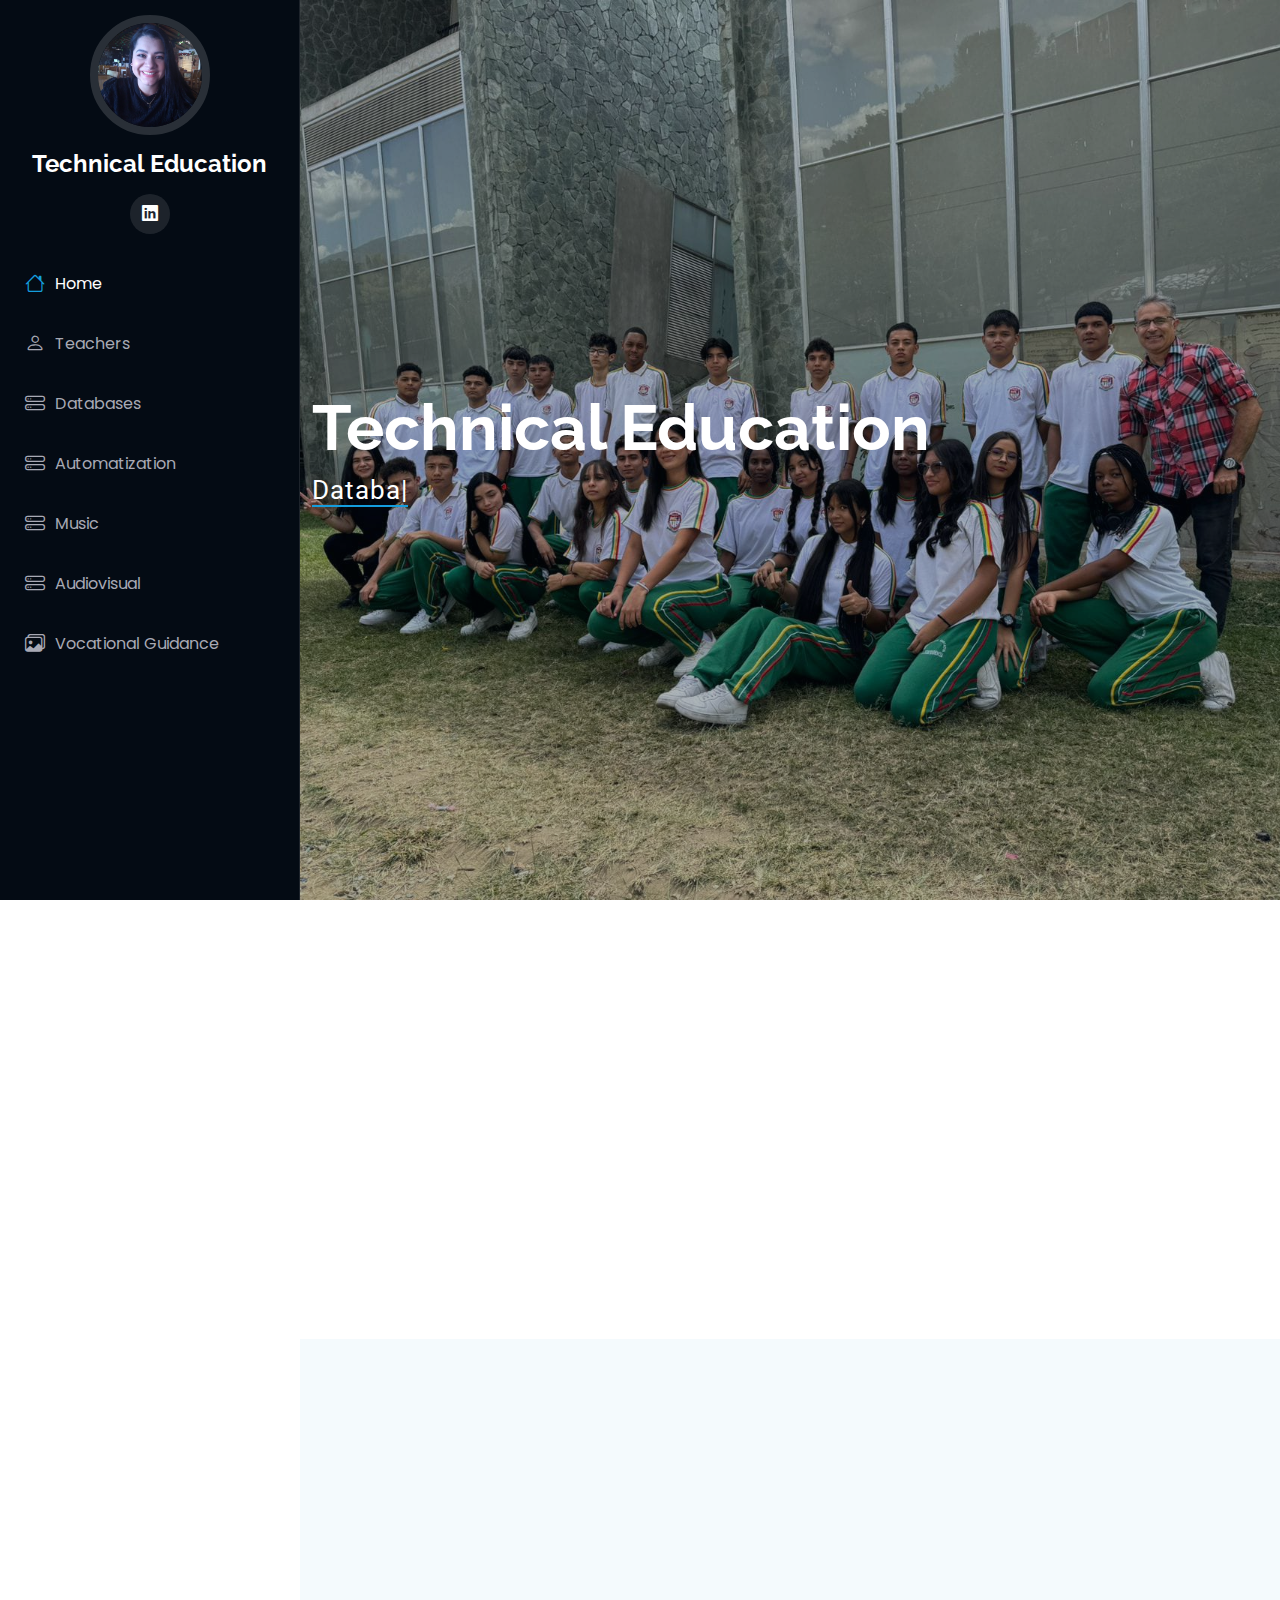
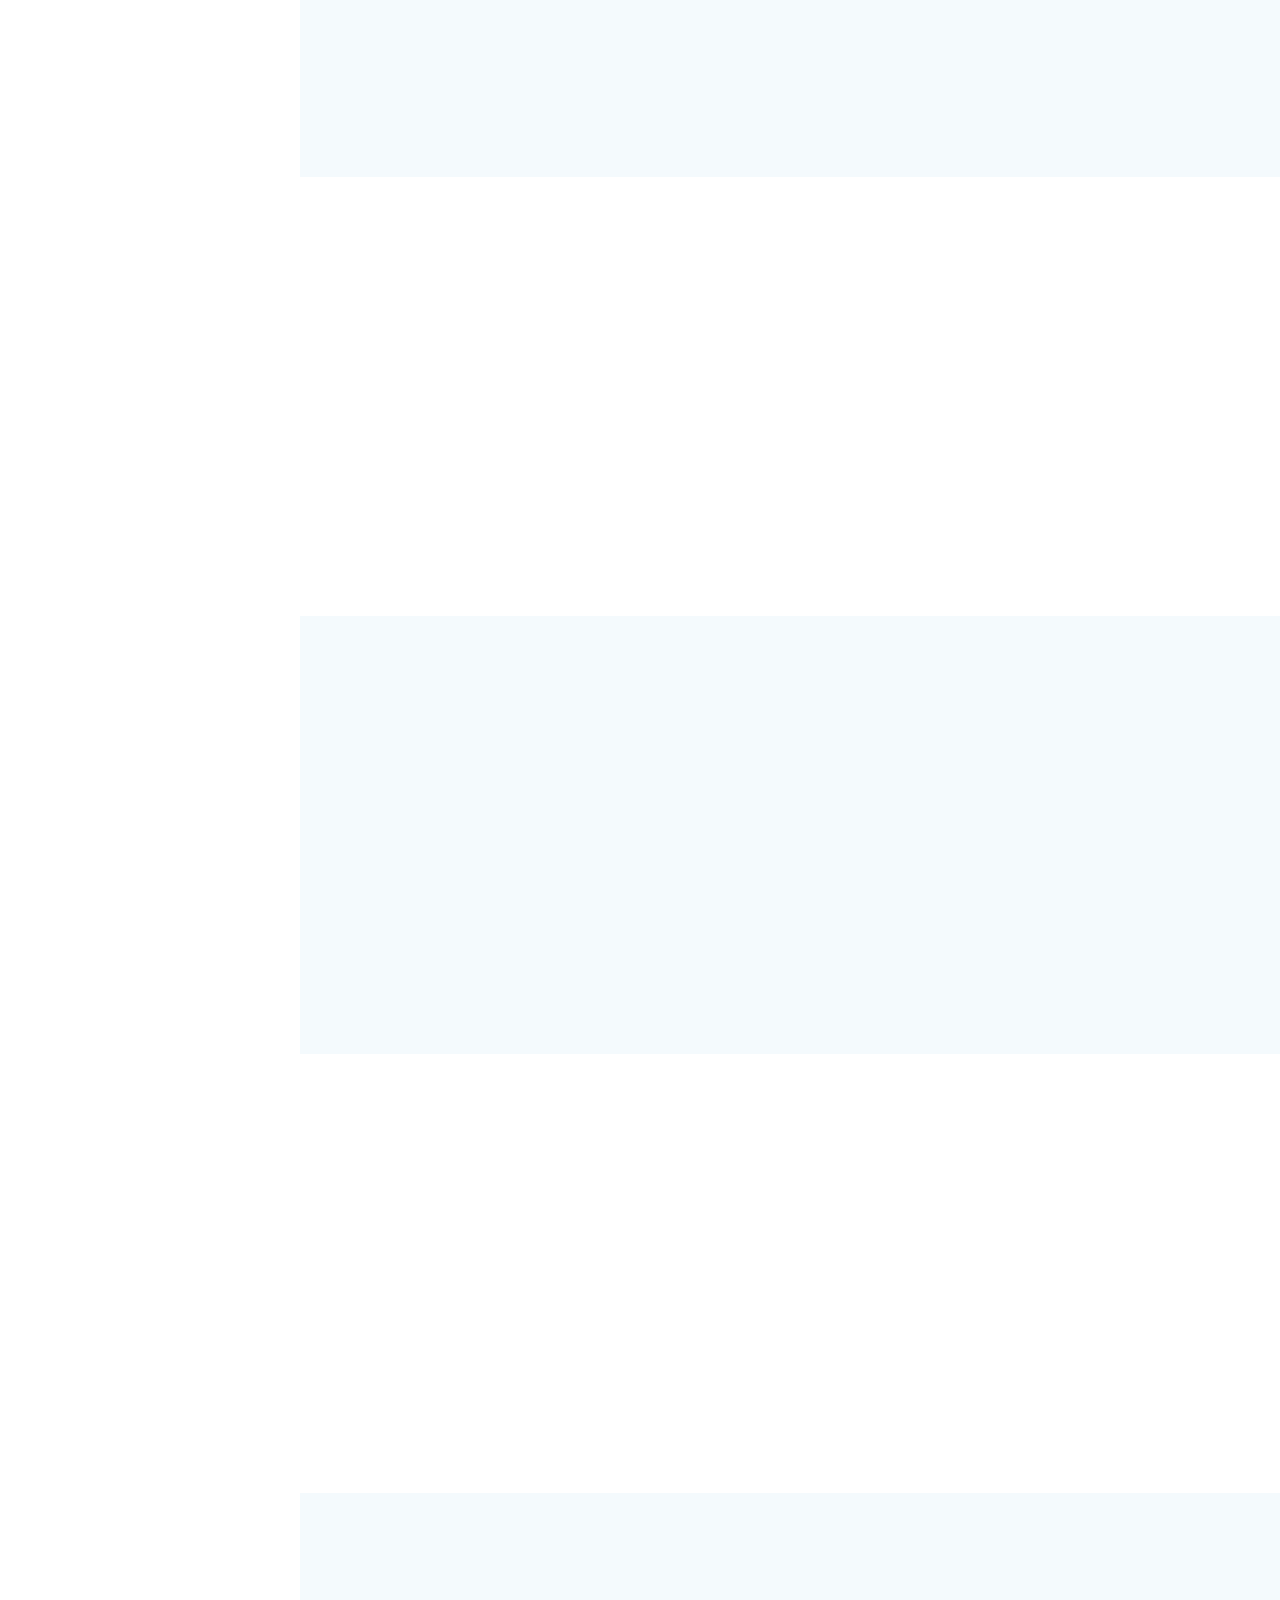
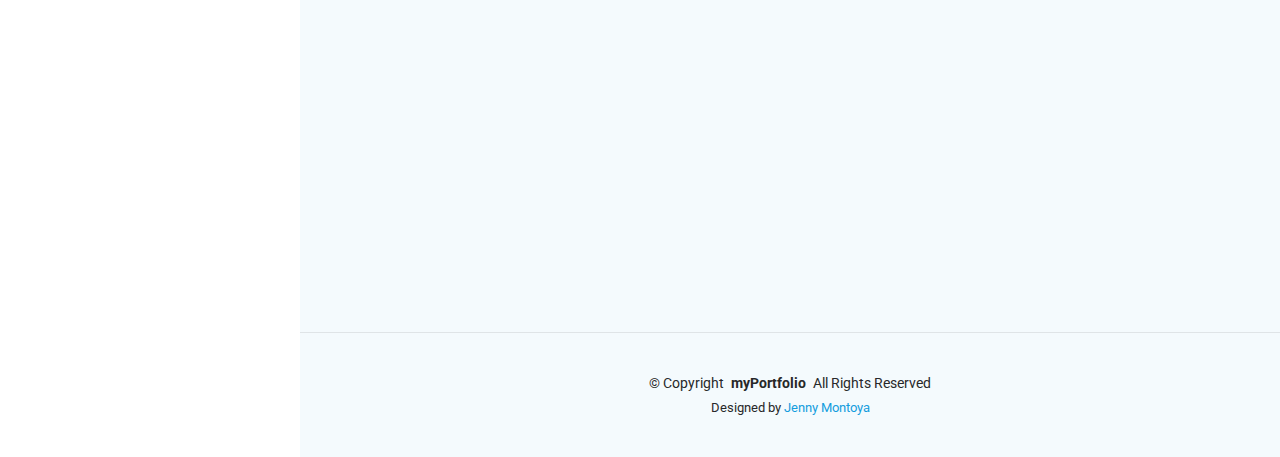
<file: index.html>
<!DOCTYPE html>
<html lang="en">

<head>
  <meta charset="utf-8">
  <meta content="width=device-width, initial-scale=1.0" name="viewport">
  <title>Technical Media</title>
  <meta content="" name="description">
  <meta content="" name="keywords">

  <!-- Favicons -->
  <link href="" rel="icon">
  <link href="assets/img/apple-touch-icon.png" rel="apple-touch-icon">

  <!-- Fonts -->
  <link href="https://fonts.googleapis.com" rel="preconnect">
  <link href="https://fonts.gstatic.com" rel="preconnect" crossorigin>
  <link href="https://fonts.googleapis.com/css2?family=Roboto:ital,wght@0,100;0,300;0,400;0,500;0,700;0,900;1,100;1,300;1,400;1,500;1,700;1,900&family=Poppins:ital,wght@0,100;0,200;0,300;0,400;0,500;0,600;0,700;0,800;0,900;1,100;1,200;1,300;1,400;1,500;1,600;1,700;1,800;1,900&family=Raleway:ital,wght@0,100;0,200;0,300;0,400;0,500;0,600;0,700;0,800;0,900;1,100;1,200;1,300;1,400;1,500;1,600;1,700;1,800;1,900&display=swap" rel="stylesheet">

  <!-- Vendor CSS Files -->
  <link href="assets/vendor/bootstrap/css/bootstrap.min.css" rel="stylesheet">
  <link href="assets/vendor/bootstrap-icons/bootstrap-icons.css" rel="stylesheet">
  <link href="assets/vendor/aos/aos.css" rel="stylesheet">
  <link href="assets/vendor/glightbox/css/glightbox.min.css" rel="stylesheet">
  <link href="assets/vendor/swiper/swiper-bundle.min.css" rel="stylesheet">

  <!-- Main CSS File -->
  <link href="assets/css/main.css" rel="stylesheet">

</head>

<body class="index-page">

  <header id="header" class="header dark-background d-flex flex-column">
    <i class="header-toggle d-xl-none bi bi-list"></i>

    <div class="profile-img">
      <img src="assets/img/fotoJenny.jpg" alt="" class="img-fluid rounded-circle">
    </div>

    <a href="index.html" class="logo d-flex align-items-center justify-content-center">
      <!-- Uncomment the line below if you also wish to use an image logo -->
      <!-- <img src="assets/img/logo.png" alt=""> -->
      <h1 class="sitename">Technical Education</h1>
    </a>

    <div class="social-links text-center">
      <a href="https://www.linkedin.com/in/jenny-alexandra-montoya-cort%C3%A9s-a7ba74221/?trk=public-profile-join-page" target="_blank" class="linkedin"><i class="bi bi-linkedin"></i></a>
    </div>

    <nav id="navmenu" class="navmenu">
      <ul>
        <li><a href="#hero" class="active"><i class="bi bi-house navicon"></i>Home</a></li>
        <li><a href="#about"><i class="bi bi-person navicon"></i> Teachers</a></li>
        <li><a href="databases.html" target="_blank"><i class="bi bi-hdd-stack navicon"></i> Databases</a></li>
        <li><a href="automation.html" target="_blank"><i class="bi bi-hdd-stack navicon"></i> Automatization</a></li>
        <li><a href="music.html" target="_blank"><i class="bi bi-hdd-stack navicon"></i> Music</a></li>
        <li><a href="audiovisual.html" target="_blank"><i class="bi bi-hdd-stack navicon"></i> Audiovisual</a></li>
        <li><a href="vocational.html" target="_blank"><i class="bi bi-images navicon"></i> Vocational Guidance</a></li>
      </ul>
    </nav>

  </header>

  <main class="main">

    <!-- Hero Section -->
    <section id="hero" class="hero section dark-background">

      <img src="assets/img/fotoJenny6.jpeg" alt="" data-aos="fade-in" class="">

      <div class="container" data-aos="fade-up" data-aos-delay="100">
        <h2>Technical Education</h2>
        <p> <span class="typed" data-typed-items="Databases, Automatization, Music, Audiovisual"></span><span class="typed-cursor typed-cursor--blink" aria-hidden="true"></span><span class="typed-cursor typed-cursor--blink" aria-hidden="true"></span></p>
      </div>

    </section><!-- /Hero Section -->

    <!-- About Section -->
     <!--Section Teacher Jenny databases-->
    <section id="about" class="about section">


      <div class="container" data-aos="fade-up" data-aos-delay="100">
        
        <div class="profile-img">
          <img src="assets/img/fotoJenny.jpg" width="150px" alt="" class="img-fluid rounded-circle">
        </div>

        <div class="row gy-4 justify-content-center">
          <div class="col-lg-4">
          </div>
          <div class="col-lg-8 content">
            <h2>Jenny Montoya - Systems Engineer &amp; Teacher. </h2>
            <div class="row">
              <div class="col-lg-6">
                <ul>
                  <li><i class="bi bi-chevron-right"></i> <strong>Birthday:</strong> <span>25 Jun 1992</span></li>
                  <li><i class="bi bi-chevron-right"></i> <strong>City:</strong> <span>Medellín, Colombia</span></li>
                </ul>
              </div>
              <div class="col-lg-6">
                <ul>
                  <li><i class="bi bi-chevron-right"></i> <strong>Age:</strong> <span>32</span></li>
                  <li><i class="bi bi-chevron-right"></i> <strong>Degree:</strong> <span>Engineer</span></li>
                  <li><i class="bi bi-chevron-right"></i> <strong>Email:</strong> <span>jennyjj1001@gmail.com</span></li>
                </ul>
              </div>
            </div>
          </div>
        </div>

      </div>

    </section><!-- /About Section -->

    <!--skills Jenny Montoya-->

    <section id="skills" class="skills section light-background">

      <!-- Section Title -->
      <div class="container section-title" data-aos="fade-up">
        <h2>Skills</h2>
      </div><!-- End Section Title -->

      <div class="container" data-aos="fade-up" data-aos-delay="100">

        <div class="row skills-content skills-animation">

          <div class="col-lg-6">

            <div class="progress">
              <span class="skill"><span>HTML</span> <i class="val">100%</i></span>
              <div class="progress-bar-wrap">
                <div class="progress-bar" role="progressbar" aria-valuenow="100" aria-valuemin="0" aria-valuemax="100"></div>
              </div>
            </div><!-- End Skills Item -->

            <div class="progress">
              <span class="skill"><span>CSS</span> <i class="val">90%</i></span>
              <div class="progress-bar-wrap">
                <div class="progress-bar" role="progressbar" aria-valuenow="90" aria-valuemin="0" aria-valuemax="100"></div>
              </div>
            </div><!-- End Skills Item -->

            <div class="progress">
              <span class="skill"><span>JavaScript</span> <i class="val">75%</i></span>
              <div class="progress-bar-wrap">
                <div class="progress-bar" role="progressbar" aria-valuenow="75" aria-valuemin="0" aria-valuemax="100"></div>
              </div>
            </div><!-- End Skills Item -->

          </div>

          <div class="col-lg-6">

            <div class="progress">
              <span class="skill"><span>PHP</span> <i class="val">80%</i></span>
              <div class="progress-bar-wrap">
                <div class="progress-bar" role="progressbar" aria-valuenow="80" aria-valuemin="0" aria-valuemax="100"></div>
              </div>
            </div><!-- End Skills Item -->

            <div class="progress">
              <span class="skill"><span>PYTHON</span> <i class="val">90%</i></span>
              <div class="progress-bar-wrap">
                <div class="progress-bar" role="progressbar" aria-valuenow="90" aria-valuemin="0" aria-valuemax="100"></div>
              </div>
            </div><!-- End Skills Item -->

            <div class="progress">
              <span class="skill"><span>R STUDIO - MATLAB</span> <i class="val">55%</i></span>
              <div class="progress-bar-wrap">
                <div class="progress-bar" role="progressbar" aria-valuenow="55" aria-valuemin="0" aria-valuemax="100"></div>
              </div>
            </div><!-- End Skills Item -->

          </div>

        </div>

      </div>

    </section><!-- /Skills Section -->

     <!--Section Teacher Jairo automatization-->
     <section id="about" class="about section">


      <div class="container" data-aos="fade-up" data-aos-delay="100">

        <div class="profile-img">
          <img src="assets/img/fotoJenny.jpg" width="150px" alt="" class="img-fluid rounded-circle">
        </div>

        <div class="row gy-4 justify-content-center">
          <div class="col-lg-4">
          </div>
          <div class="col-lg-8 content">
            <h2>Jairo Saldarriaga Systems Engineer &amp; Teacher. </h2>
            <div class="row">
              <div class="col-lg-6">
                <ul>
                  <li><i class="bi bi-chevron-right"></i> <strong>Birthday:</strong> <span>25 Jun 1992</span></li>
                  <li><i class="bi bi-chevron-right"></i> <strong>City:</strong> <span>Medellín, Colombia</span></li>
                </ul>
              </div>
              <div class="col-lg-6">
                <ul>
                  <li><i class="bi bi-chevron-right"></i> <strong>Age:</strong> <span>32</span></li>
                  <li><i class="bi bi-chevron-right"></i> <strong>Degree:</strong> <span>Engineer</span></li>
                  <li><i class="bi bi-chevron-right"></i> <strong>Email:</strong> <span>jennyjj1001@gmail.com</span></li>
                </ul>
              </div>
            </div>
          </div>
        </div>

      </div>

    </section><!-- /About Section -->

    <!--skills Jairo Saldarriaga-->

    <section id="skills" class="skills section light-background">

      <!-- Section Title -->
      <div class="container section-title" data-aos="fade-up">
        <h2>Skills</h2>
      </div><!-- End Section Title -->

      <div class="container" data-aos="fade-up" data-aos-delay="100">

        <div class="row skills-content skills-animation">

          <div class="col-lg-6">

            <div class="progress">
              <span class="skill"><span>HTML</span> <i class="val">100%</i></span>
              <div class="progress-bar-wrap">
                <div class="progress-bar" role="progressbar" aria-valuenow="100" aria-valuemin="0" aria-valuemax="100"></div>
              </div>
            </div><!-- End Skills Item -->

            <div class="progress">
              <span class="skill"><span>CSS</span> <i class="val">90%</i></span>
              <div class="progress-bar-wrap">
                <div class="progress-bar" role="progressbar" aria-valuenow="90" aria-valuemin="0" aria-valuemax="100"></div>
              </div>
            </div><!-- End Skills Item -->

            <div class="progress">
              <span class="skill"><span>JavaScript</span> <i class="val">75%</i></span>
              <div class="progress-bar-wrap">
                <div class="progress-bar" role="progressbar" aria-valuenow="75" aria-valuemin="0" aria-valuemax="100"></div>
              </div>
            </div><!-- End Skills Item -->

          </div>

          <div class="col-lg-6">

            <div class="progress">
              <span class="skill"><span>PHP</span> <i class="val">80%</i></span>
              <div class="progress-bar-wrap">
                <div class="progress-bar" role="progressbar" aria-valuenow="80" aria-valuemin="0" aria-valuemax="100"></div>
              </div>
            </div><!-- End Skills Item -->

            <div class="progress">
              <span class="skill"><span>PYTHON</span> <i class="val">90%</i></span>
              <div class="progress-bar-wrap">
                <div class="progress-bar" role="progressbar" aria-valuenow="90" aria-valuemin="0" aria-valuemax="100"></div>
              </div>
            </div><!-- End Skills Item -->

            <div class="progress">
              <span class="skill"><span>R STUDIO - MATLAB</span> <i class="val">55%</i></span>
              <div class="progress-bar-wrap">
                <div class="progress-bar" role="progressbar" aria-valuenow="55" aria-valuemin="0" aria-valuemax="100"></div>
              </div>
            </div><!-- End Skills Item -->

          </div>

        </div>

      </div>

    </section><!-- /Skills Section -->

     <!--Section Teacher Amelia Caro music and audiovisuales-->
     <section id="about" class="about section">


      <div class="container" data-aos="fade-up" data-aos-delay="100">
        

        <div class="profile-img">
          <img src="assets/img/fotoJenny.jpg" width="150px" alt="" class="img-fluid rounded-circle">
        </div>

        <div class="row gy-4 justify-content-center">
          <div class="col-lg-4">
          </div>
          <div class="col-lg-8 content">
            <h2>Amelia Caro Systems Engineer &amp; Teacher. </h2>
            <div class="row">
              <div class="col-lg-6">
                <ul>
                  <li><i class="bi bi-chevron-right"></i> <strong>Birthday:</strong> <span>25 Jun 1992</span></li>
                  <li><i class="bi bi-chevron-right"></i> <strong>City:</strong> <span>Medellín, Colombia</span></li>
                </ul>
              </div>
              <div class="col-lg-6">
                <ul>
                  <li><i class="bi bi-chevron-right"></i> <strong>Age:</strong> <span>32</span></li>
                  <li><i class="bi bi-chevron-right"></i> <strong>Degree:</strong> <span>Engineer</span></li>
                  <li><i class="bi bi-chevron-right"></i> <strong>Email:</strong> <span>jennyjj1001@gmail.com</span></li>
                </ul>
              </div>
            </div>
          </div>
        </div>

      </div>

    </section><!-- /About Section -->


    <!-- Skills Amelia Caro -->
    <section id="skills" class="skills section light-background">

      <!-- Section Title -->
      <div class="container section-title" data-aos="fade-up">
        <h2>Skills</h2>
      </div><!-- End Section Title -->

      <div class="container" data-aos="fade-up" data-aos-delay="100">

        <div class="row skills-content skills-animation">

          <div class="col-lg-6">

            <div class="progress">
              <span class="skill"><span>HTML</span> <i class="val">100%</i></span>
              <div class="progress-bar-wrap">
                <div class="progress-bar" role="progressbar" aria-valuenow="100" aria-valuemin="0" aria-valuemax="100"></div>
              </div>
            </div><!-- End Skills Item -->

            <div class="progress">
              <span class="skill"><span>CSS</span> <i class="val">90%</i></span>
              <div class="progress-bar-wrap">
                <div class="progress-bar" role="progressbar" aria-valuenow="90" aria-valuemin="0" aria-valuemax="100"></div>
              </div>
            </div><!-- End Skills Item -->

            <div class="progress">
              <span class="skill"><span>JavaScript</span> <i class="val">75%</i></span>
              <div class="progress-bar-wrap">
                <div class="progress-bar" role="progressbar" aria-valuenow="75" aria-valuemin="0" aria-valuemax="100"></div>
              </div>
            </div><!-- End Skills Item -->

          </div>

          <div class="col-lg-6">

            <div class="progress">
              <span class="skill"><span>PHP</span> <i class="val">80%</i></span>
              <div class="progress-bar-wrap">
                <div class="progress-bar" role="progressbar" aria-valuenow="80" aria-valuemin="0" aria-valuemax="100"></div>
              </div>
            </div><!-- End Skills Item -->

            <div class="progress">
              <span class="skill"><span>PYTHON</span> <i class="val">90%</i></span>
              <div class="progress-bar-wrap">
                <div class="progress-bar" role="progressbar" aria-valuenow="90" aria-valuemin="0" aria-valuemax="100"></div>
              </div>
            </div><!-- End Skills Item -->

            <div class="progress">
              <span class="skill"><span>R STUDIO - MATLAB</span> <i class="val">55%</i></span>
              <div class="progress-bar-wrap">
                <div class="progress-bar" role="progressbar" aria-valuenow="55" aria-valuemin="0" aria-valuemax="100"></div>
              </div>
            </div><!-- End Skills Item -->

          </div>

        </div>

      </div>

    </section><!-- /Skills Section -->







  </main>

  <footer id="footer" class="footer position-relative light-background">

    <div class="container">
      <div class="copyright text-center ">
        <p>© <span>Copyright</span> <strong class="px-1 sitename">myPortfolio</strong> <span>All Rights Reserved</span></p>
      </div>
      <div class="credits">


        Designed by <a href="">Jenny Montoya</a>
      </div>
    </div>

  </footer>

  <!-- Scroll Top -->
  <a href="#" id="scroll-top" class="scroll-top d-flex align-items-center justify-content-center"><i class="bi bi-arrow-up-short"></i></a>

  <!-- Preloader -->
  <div id="preloader"></div>

  <!-- Vendor JS Files -->
  <script src="assets/vendor/bootstrap/js/bootstrap.bundle.min.js"></script>
  <script src="assets/vendor/php-email-form/validate.js"></script>
  <script src="assets/vendor/aos/aos.js"></script>
  <script src="assets/vendor/typed.js/typed.umd.js"></script>
  <script src="assets/vendor/purecounter/purecounter_vanilla.js"></script>
  <script src="assets/vendor/waypoints/noframework.waypoints.js"></script>
  <script src="assets/vendor/glightbox/js/glightbox.min.js"></script>
  <script src="assets/vendor/imagesloaded/imagesloaded.pkgd.min.js"></script>
  <script src="assets/vendor/isotope-layout/isotope.pkgd.min.js"></script>
  <script src="assets/vendor/swiper/swiper-bundle.min.js"></script>

  <!-- Main JS File -->
  <script src="assets/js/main.js"></script>

</body>

</html>
</file>
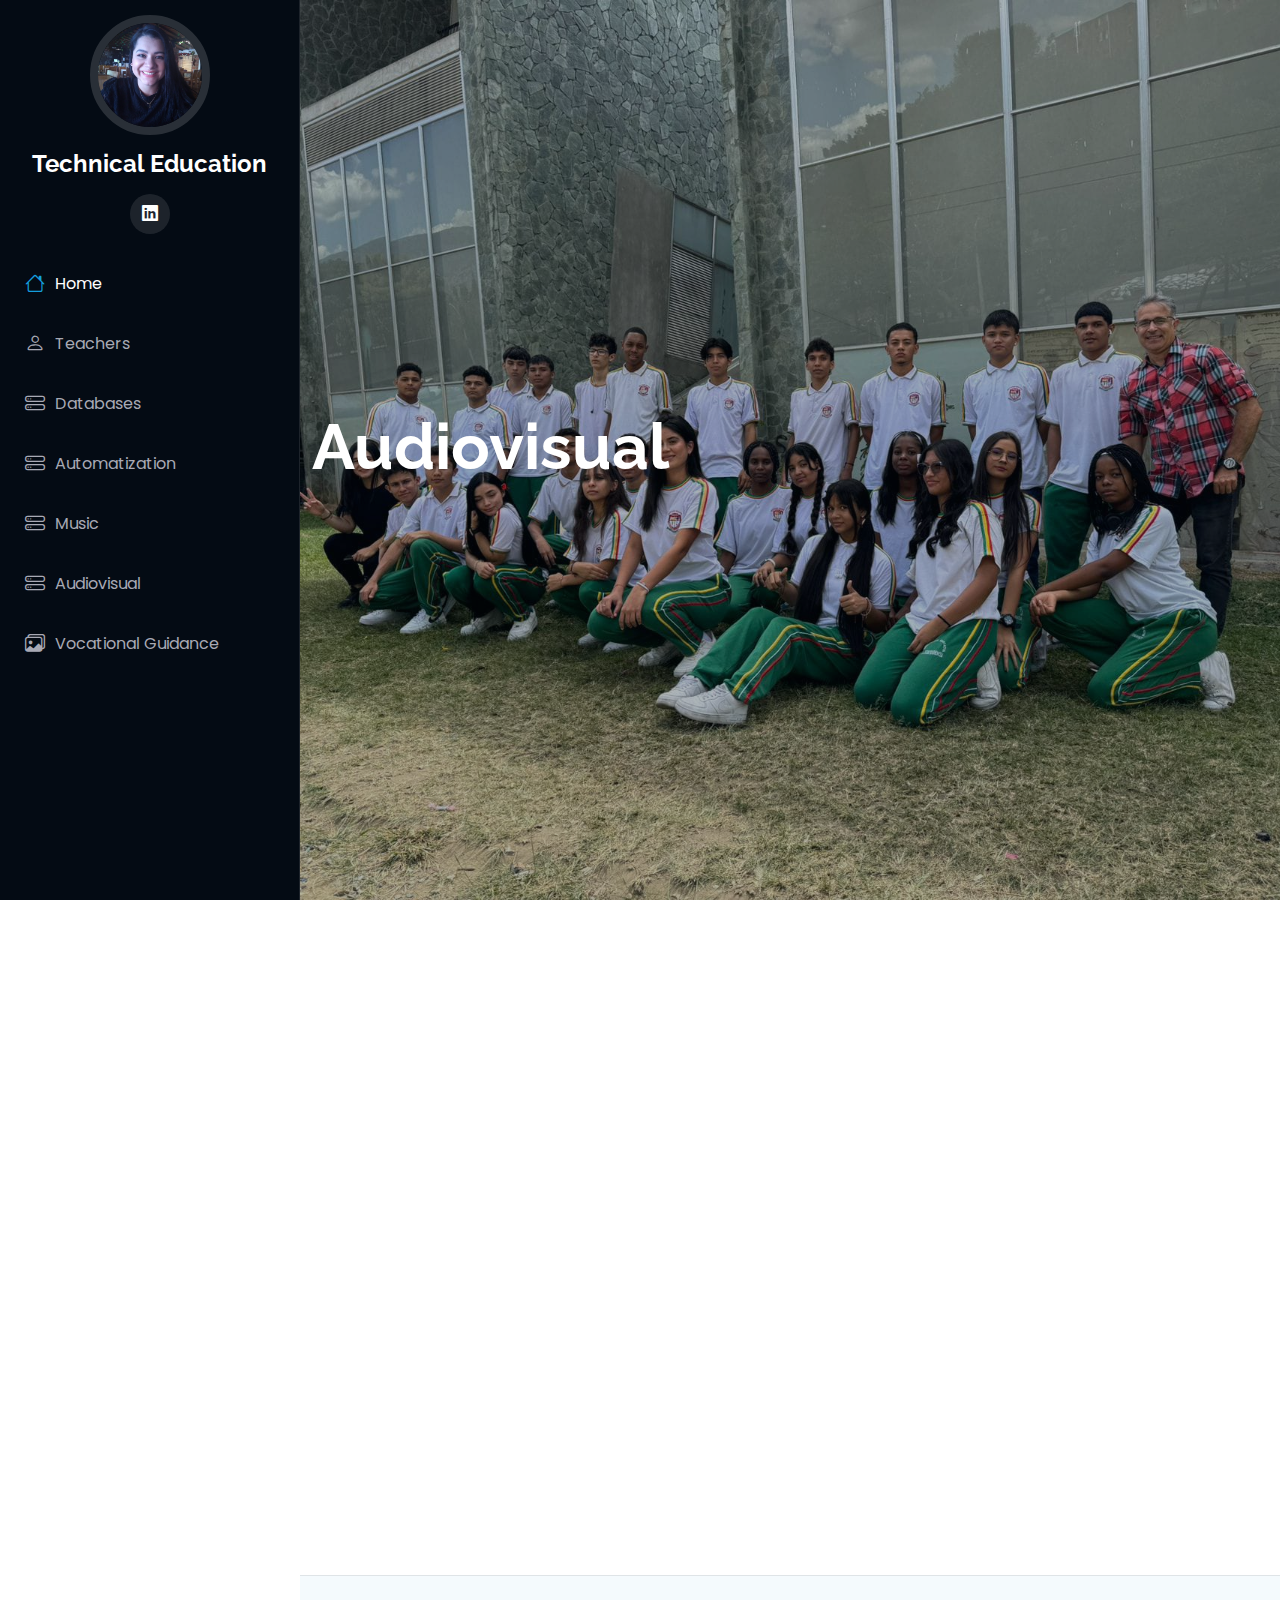
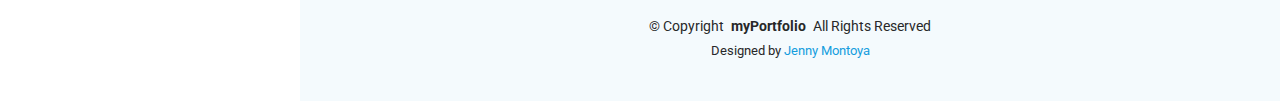
<file: audiovisual.html>
<!DOCTYPE html>
<html lang="en">

<head>
  <meta charset="utf-8">
  <meta content="width=device-width, initial-scale=1.0" name="viewport">
  <title>Audiovisual</title>
  <meta content="" name="description">
  <meta content="" name="keywords">

  <!-- Favicons -->
  <link href="" rel="icon">
  <link href="assets/img/apple-touch-icon.png" rel="apple-touch-icon">

  <!-- Fonts -->
  <link href="https://fonts.googleapis.com" rel="preconnect">
  <link href="https://fonts.gstatic.com" rel="preconnect" crossorigin>
  <link href="https://fonts.googleapis.com/css2?family=Roboto:ital,wght@0,100;0,300;0,400;0,500;0,700;0,900;1,100;1,300;1,400;1,500;1,700;1,900&family=Poppins:ital,wght@0,100;0,200;0,300;0,400;0,500;0,600;0,700;0,800;0,900;1,100;1,200;1,300;1,400;1,500;1,600;1,700;1,800;1,900&family=Raleway:ital,wght@0,100;0,200;0,300;0,400;0,500;0,600;0,700;0,800;0,900;1,100;1,200;1,300;1,400;1,500;1,600;1,700;1,800;1,900&display=swap" rel="stylesheet">

  <!-- Vendor CSS Files -->
  <link href="assets/vendor/bootstrap/css/bootstrap.min.css" rel="stylesheet">
  <link href="assets/vendor/bootstrap-icons/bootstrap-icons.css" rel="stylesheet">
  <link href="assets/vendor/aos/aos.css" rel="stylesheet">
  <link href="assets/vendor/glightbox/css/glightbox.min.css" rel="stylesheet">
  <link href="assets/vendor/swiper/swiper-bundle.min.css" rel="stylesheet">

  <!-- Main CSS File -->
  <link href="assets/css/main.css" rel="stylesheet">

</head>

<body class="index-page">

    <header id="header" class="header dark-background d-flex flex-column">
        <i class="header-toggle d-xl-none bi bi-list"></i>
    
        <div class="profile-img">
          <img src="assets/img/fotoJenny.jpg" alt="" class="img-fluid rounded-circle">
        </div>
    
        <a href="index.html" class="logo d-flex align-items-center justify-content-center">
          <!-- Uncomment the line below if you also wish to use an image logo -->
          <!-- <img src="assets/img/logo.png" alt=""> -->
          <h1 class="sitename">Technical Education</h1>
        </a>
    
        <div class="social-links text-center">
          <a href="https://www.linkedin.com/in/jenny-alexandra-montoya-cort%C3%A9s-a7ba74221/?trk=public-profile-join-page" target="_blank" class="linkedin"><i class="bi bi-linkedin"></i></a>
        </div>
    
        <nav id="navmenu" class="navmenu">
          <ul>
            <li><a href="#hero" class="active"><i class="bi bi-house navicon"></i>Home</a></li>
            <li><a href="#about"><i class="bi bi-person navicon"></i> Teachers</a></li>
            <li><a href="databases.html" target="_blank"><i class="bi bi-hdd-stack navicon"></i> Databases</a></li>
            <li><a href="automation.html" target="_blank"><i class="bi bi-hdd-stack navicon"></i> Automatization</a></li>
            <li><a href="music.html" target="_blank"><i class="bi bi-hdd-stack navicon"></i> Music</a></li>
            <li><a href="audiovisual.html" target="_blank"><i class="bi bi-hdd-stack navicon"></i> Audiovisual</a></li>
            <li><a href="vocational.html" target="_blank"><i class="bi bi-images navicon"></i> Vocational Guidance</a></li>
          </ul>
        </nav>
    
      </header>

  <main class="main">

    <!-- Hero Section -->
    <section id="hero" class="hero section dark-background">

      <img src="assets/img/fotoJenny6.jpeg" alt="" data-aos="fade-in" class="">

      <div class="container" data-aos="fade-up" data-aos-delay="100">
        <h2>Audiovisual</h2>
        <p> <span class="typed" ></span><span class="typed-cursor typed-cursor--blink" aria-hidden="true"></span><span class="typed-cursor typed-cursor--blink" aria-hidden="true"></span></p>
      </div>

    </section><!-- /Hero Section -->

    <!-- About Section -->
     <!--Perfil-->
    <section id="about" class="about section">


      <div class="container" data-aos="fade-up" data-aos-delay="100">


        <div class="row gy-4 justify-content-center">
          <div class="col-lg-4">
          </div>
          <div class="col-lg-8 content">
            <h2>Técnico Laboral por competencias en asistente de soporte, mantenimiento y visualización de bases de datos </h2>
            <div class="row">
              <div class="col-lg-6">
                <ul>
                  <li><i ></i> </li>
                  <li><i class="bi bi-chevron-right"></i> <strong>Ofertada y articulada con la Institución Universitaria ITM</strong> </li>
                  <li> <button id="openModal">Abrir Perfil de Egresado</button></li>
                </ul>
              </div>
              <div class="col-lg-6">
                <ul>
                  <li><span>Duración del programa en Horas: 700 horas (350 horas etapa lectiva y 350 horas etapa práctica).12 horas semanales (8 horas con docente par de la Institución Universitaria y 4 con el docente de la Institución Educativa)</span></li>
                  <img src="./assets/img/Malla_Curricular_ITM_Databases.png" width="500px">
                  
                </ul>
              </div>
            </div>
          </div>
        </div>

      </div>

    </section><!-- /About Section -->

  
    <style>
        /* Estilos para el modal */
        .modal {
            display: none;
            position: fixed;
            z-index: 1000;
            left: 0;
            top: 0;
            width: 100%;
            height: 100%;
            background-color: rgba(0, 0, 0, 0.5);
            justify-content: center;
            align-items: center;
        }

        .modal-content {
            background-color: white;
            padding: 20px;
            width: 80%;
            height: 80%;
            border-radius: 10px;
            position: relative;
        }

        .modal iframe {
            width: 100%;
            height: 90%;
            border: none;
        }

        .close {
            position: absolute;
            top: 10px;
            right: 15px;
            font-size: 24px;
            cursor: pointer;
        }
    </style>


    <!-- Modal -->
    <div id="myModal" class="modal">
        <div class="modal-content">
            <span class="close">&times;</span>
            <iframe src="perfilEgresadoDatabases.htm"></iframe>
        </div>
    </div>

    <script>
        // Obtener elementos
        var modal = document.getElementById("myModal");
        var btn = document.getElementById("openModal");
        var closeBtn = document.querySelector(".close");

        // Abrir el modal
        btn.onclick = function() {
            modal.style.display = "flex";
        }

        // Cerrar el modal
        closeBtn.onclick = function() {
            modal.style.display = "none";
        }

        // Cerrar al hacer clic fuera del modal
        window.onclick = function(event) {
            if (event.target == modal) {
                modal.style.display = "none";
            }
        }
    </script>







  </main>

  <footer id="footer" class="footer position-relative light-background">

    <div class="container">
      <div class="copyright text-center ">
        <p>© <span>Copyright</span> <strong class="px-1 sitename">myPortfolio</strong> <span>All Rights Reserved</span></p>
      </div>
      <div class="credits">


        Designed by <a href="">Jenny Montoya</a>
      </div>
    </div>

  </footer>

  <!-- Scroll Top -->
  <a href="#" id="scroll-top" class="scroll-top d-flex align-items-center justify-content-center"><i class="bi bi-arrow-up-short"></i></a>

  <!-- Preloader -->
  <div id="preloader"></div>

  <!-- Vendor JS Files -->
  <script src="assets/vendor/bootstrap/js/bootstrap.bundle.min.js"></script>
  <script src="assets/vendor/php-email-form/validate.js"></script>
  <script src="assets/vendor/aos/aos.js"></script>
  <script src="assets/vendor/typed.js/typed.umd.js"></script>
  <script src="assets/vendor/purecounter/purecounter_vanilla.js"></script>
  <script src="assets/vendor/waypoints/noframework.waypoints.js"></script>
  <script src="assets/vendor/glightbox/js/glightbox.min.js"></script>
  <script src="assets/vendor/imagesloaded/imagesloaded.pkgd.min.js"></script>
  <script src="assets/vendor/isotope-layout/isotope.pkgd.min.js"></script>
  <script src="assets/vendor/swiper/swiper-bundle.min.js"></script>

  <!-- Main JS File -->
  <script src="assets/js/main.js"></script>

</body>

</html>
</file>
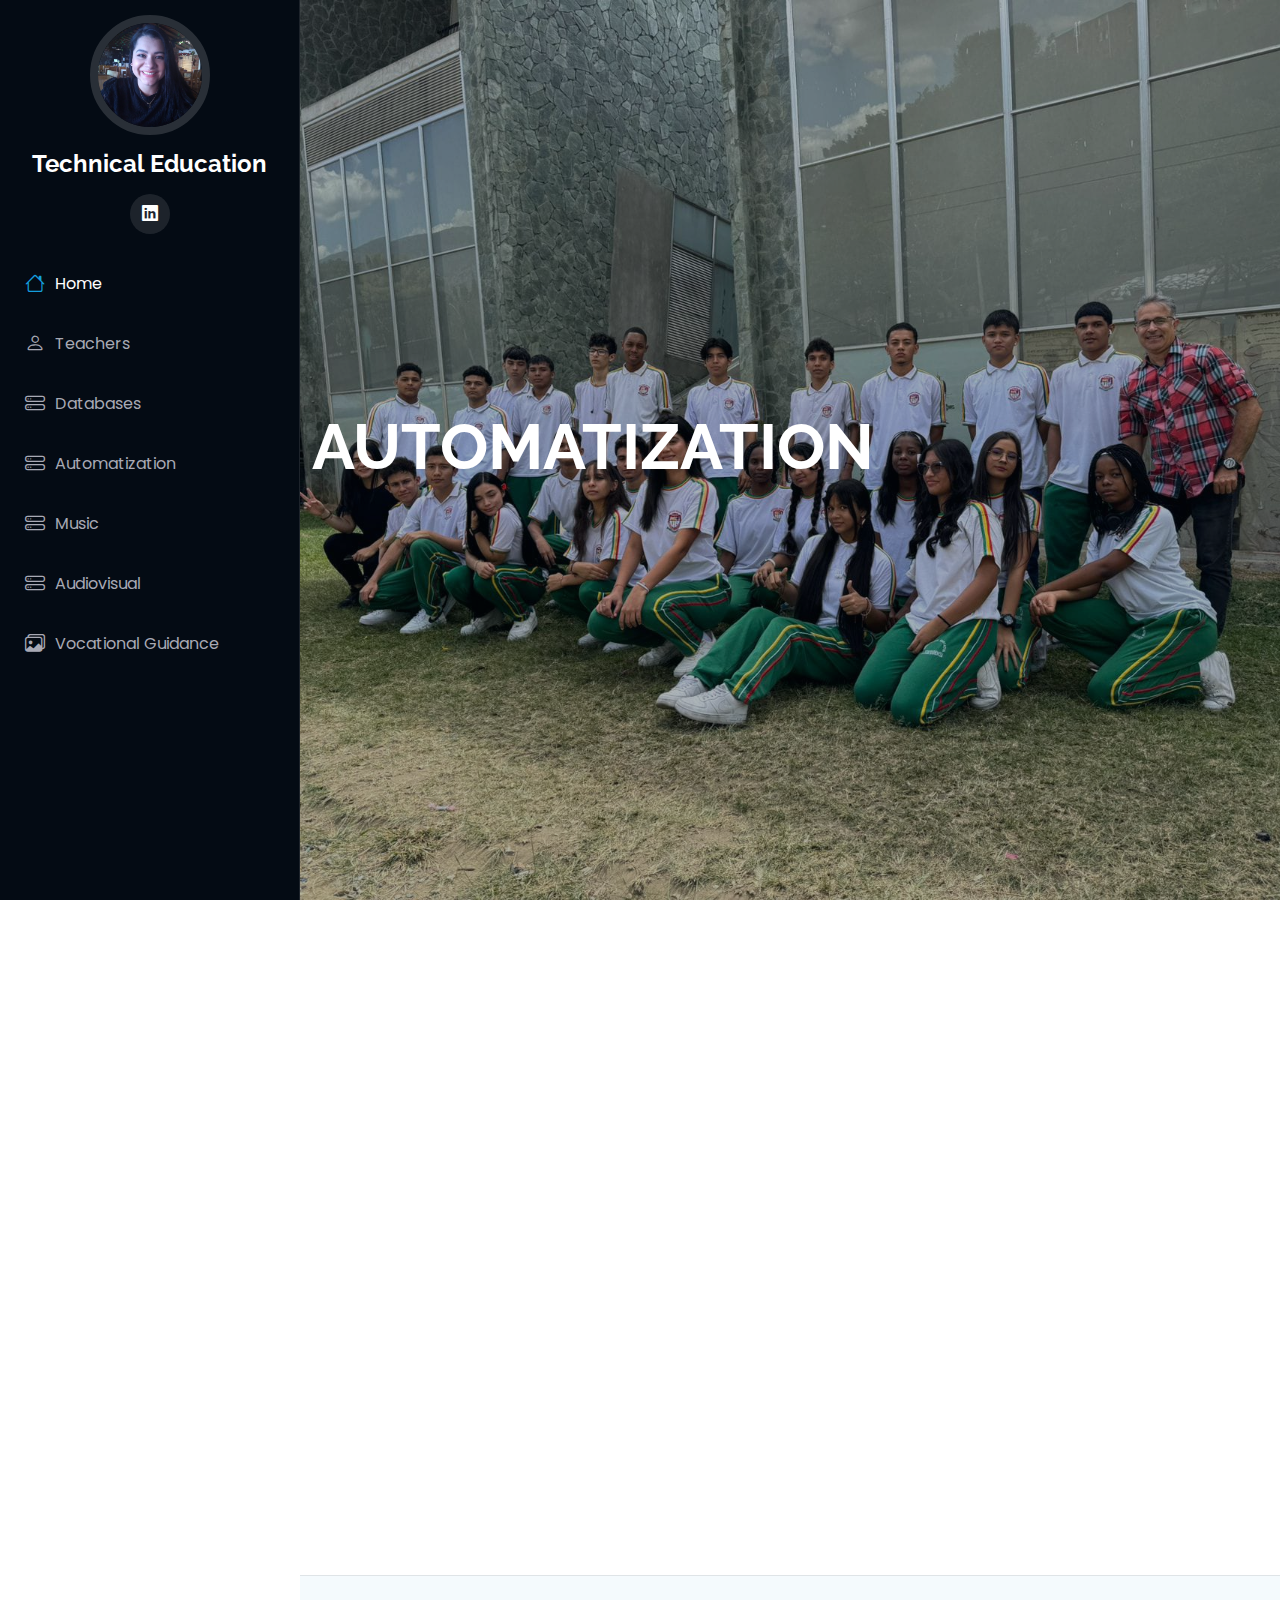
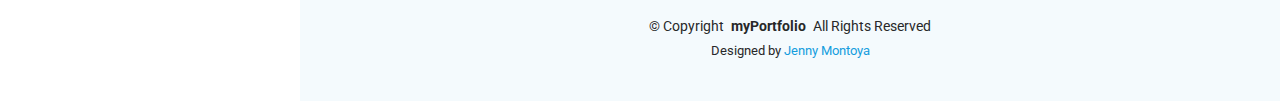
<file: automation.html>
<!DOCTYPE html>
<html lang="en">

<head>
  <meta charset="utf-8">
  <meta content="width=device-width, initial-scale=1.0" name="viewport">
  <title>Automatization</title>
  <meta content="" name="description">
  <meta content="" name="keywords">

  <!-- Favicons -->
  <link href="" rel="icon">
  <link href="assets/img/apple-touch-icon.png" rel="apple-touch-icon">

  <!-- Fonts -->
  <link href="https://fonts.googleapis.com" rel="preconnect">
  <link href="https://fonts.gstatic.com" rel="preconnect" crossorigin>
  <link href="https://fonts.googleapis.com/css2?family=Roboto:ital,wght@0,100;0,300;0,400;0,500;0,700;0,900;1,100;1,300;1,400;1,500;1,700;1,900&family=Poppins:ital,wght@0,100;0,200;0,300;0,400;0,500;0,600;0,700;0,800;0,900;1,100;1,200;1,300;1,400;1,500;1,600;1,700;1,800;1,900&family=Raleway:ital,wght@0,100;0,200;0,300;0,400;0,500;0,600;0,700;0,800;0,900;1,100;1,200;1,300;1,400;1,500;1,600;1,700;1,800;1,900&display=swap" rel="stylesheet">

  <!-- Vendor CSS Files -->
  <link href="assets/vendor/bootstrap/css/bootstrap.min.css" rel="stylesheet">
  <link href="assets/vendor/bootstrap-icons/bootstrap-icons.css" rel="stylesheet">
  <link href="assets/vendor/aos/aos.css" rel="stylesheet">
  <link href="assets/vendor/glightbox/css/glightbox.min.css" rel="stylesheet">
  <link href="assets/vendor/swiper/swiper-bundle.min.css" rel="stylesheet">

  <!-- Main CSS File -->
  <link href="assets/css/main.css" rel="stylesheet">

</head>

<body class="index-page">

  <header id="header" class="header dark-background d-flex flex-column">
    <i class="header-toggle d-xl-none bi bi-list"></i>

    <div class="profile-img">
      <img src="assets/img/fotoJenny.jpg" alt="" class="img-fluid rounded-circle">
    </div>

    <a href="index.html" class="logo d-flex align-items-center justify-content-center">
      <!-- Uncomment the line below if you also wish to use an image logo -->
      <!-- <img src="assets/img/logo.png" alt=""> -->
      <h1 class="sitename">Technical Education</h1>
    </a>

    <div class="social-links text-center">
      <a href="https://www.linkedin.com/in/jenny-alexandra-montoya-cort%C3%A9s-a7ba74221/?trk=public-profile-join-page" target="_blank" class="linkedin"><i class="bi bi-linkedin"></i></a>
    </div>

    <nav id="navmenu" class="navmenu">
      <ul>
        <li><a href="#hero" class="active"><i class="bi bi-house navicon"></i>Home</a></li>
        <li><a href="#about"><i class="bi bi-person navicon"></i> Teachers</a></li>
        <li><a href="databases.html" target="_blank"><i class="bi bi-hdd-stack navicon"></i> Databases</a></li>
        <li><a href="automation.html" target="_blank"><i class="bi bi-hdd-stack navicon"></i> Automatization</a></li>
        <li><a href="music.html" target="_blank"><i class="bi bi-hdd-stack navicon"></i> Music</a></li>
        <li><a href="audiovisual.html" target="_blank"><i class="bi bi-hdd-stack navicon"></i> Audiovisual</a></li>
        <li><a href="vocational.html" target="_blank"><i class="bi bi-images navicon"></i> Vocational Guidance</a></li>
      </ul>
    </nav>

  </header>

  <main class="main">

    <!-- Hero Section -->
    <section id="hero" class="hero section dark-background">

      <img src="assets/img/fotoJenny6.jpeg" alt="" data-aos="fade-in" class="">

      <div class="container" data-aos="fade-up" data-aos-delay="100">
        <h2>AUTOMATIZATION</h2>
        <p> <span class="typed" ></span><span class="typed-cursor typed-cursor--blink" aria-hidden="true"></span><span class="typed-cursor typed-cursor--blink" aria-hidden="true"></span></p>
      </div>

    </section><!-- /Hero Section -->

    <!-- About Section -->
     <!--Perfil-->
    <section id="about" class="about section">


      <div class="container" data-aos="fade-up" data-aos-delay="100">


        <div class="row gy-4 justify-content-center">
          <div class="col-lg-4">
          </div>
          <div class="col-lg-8 content">
            <h2>Técnico Laboral por competencias en asistente de soporte, mantenimiento y visualización de bases de datos </h2>
            <div class="row">
              <div class="col-lg-6">
                <ul>
                  <li><i ></i> </li>
                  <li><i class="bi bi-chevron-right"></i> <strong>Ofertada y articulada con la Institución Universitaria ITM</strong> </li>
                  <li> <button id="openModal">Abrir Perfil de Egresado</button></li>
                </ul>
              </div>
              <div class="col-lg-6">
                <ul>
                  <li><span>Duración del programa en Horas: 700 horas (350 horas etapa lectiva y 350 horas etapa práctica).12 horas semanales (8 horas con docente par de la Institución Universitaria y 4 con el docente de la Institución Educativa)</span></li>
                  <img src="./assets/img/Malla_Curricular_ITM_Databases.png" width="500px">
                  
                </ul>
              </div>
            </div>
          </div>
        </div>

      </div>

    </section><!-- /About Section -->

  
    <style>
        /* Estilos para el modal */
        .modal {
            display: none;
            position: fixed;
            z-index: 1000;
            left: 0;
            top: 0;
            width: 100%;
            height: 100%;
            background-color: rgba(0, 0, 0, 0.5);
            justify-content: center;
            align-items: center;
        }

        .modal-content {
            background-color: white;
            padding: 20px;
            width: 80%;
            height: 80%;
            border-radius: 10px;
            position: relative;
        }

        .modal iframe {
            width: 100%;
            height: 90%;
            border: none;
        }

        .close {
            position: absolute;
            top: 10px;
            right: 15px;
            font-size: 24px;
            cursor: pointer;
        }
    </style>


    <!-- Modal -->
    <div id="myModal" class="modal">
        <div class="modal-content">
            <span class="close">&times;</span>
            <iframe src="perfilEgresadoDatabases.htm"></iframe>
        </div>
    </div>

    <script>
        // Obtener elementos
        var modal = document.getElementById("myModal");
        var btn = document.getElementById("openModal");
        var closeBtn = document.querySelector(".close");

        // Abrir el modal
        btn.onclick = function() {
            modal.style.display = "flex";
        }

        // Cerrar el modal
        closeBtn.onclick = function() {
            modal.style.display = "none";
        }

        // Cerrar al hacer clic fuera del modal
        window.onclick = function(event) {
            if (event.target == modal) {
                modal.style.display = "none";
            }
        }
    </script>







  </main>

  <footer id="footer" class="footer position-relative light-background">

    <div class="container">
      <div class="copyright text-center ">
        <p>© <span>Copyright</span> <strong class="px-1 sitename">myPortfolio</strong> <span>All Rights Reserved</span></p>
      </div>
      <div class="credits">


        Designed by <a href="">Jenny Montoya</a>
      </div>
    </div>

  </footer>

  <!-- Scroll Top -->
  <a href="#" id="scroll-top" class="scroll-top d-flex align-items-center justify-content-center"><i class="bi bi-arrow-up-short"></i></a>

  <!-- Preloader -->
  <div id="preloader"></div>

  <!-- Vendor JS Files -->
  <script src="assets/vendor/bootstrap/js/bootstrap.bundle.min.js"></script>
  <script src="assets/vendor/php-email-form/validate.js"></script>
  <script src="assets/vendor/aos/aos.js"></script>
  <script src="assets/vendor/typed.js/typed.umd.js"></script>
  <script src="assets/vendor/purecounter/purecounter_vanilla.js"></script>
  <script src="assets/vendor/waypoints/noframework.waypoints.js"></script>
  <script src="assets/vendor/glightbox/js/glightbox.min.js"></script>
  <script src="assets/vendor/imagesloaded/imagesloaded.pkgd.min.js"></script>
  <script src="assets/vendor/isotope-layout/isotope.pkgd.min.js"></script>
  <script src="assets/vendor/swiper/swiper-bundle.min.js"></script>

  <!-- Main JS File -->
  <script src="assets/js/main.js"></script>

</body>

</html>
</file>
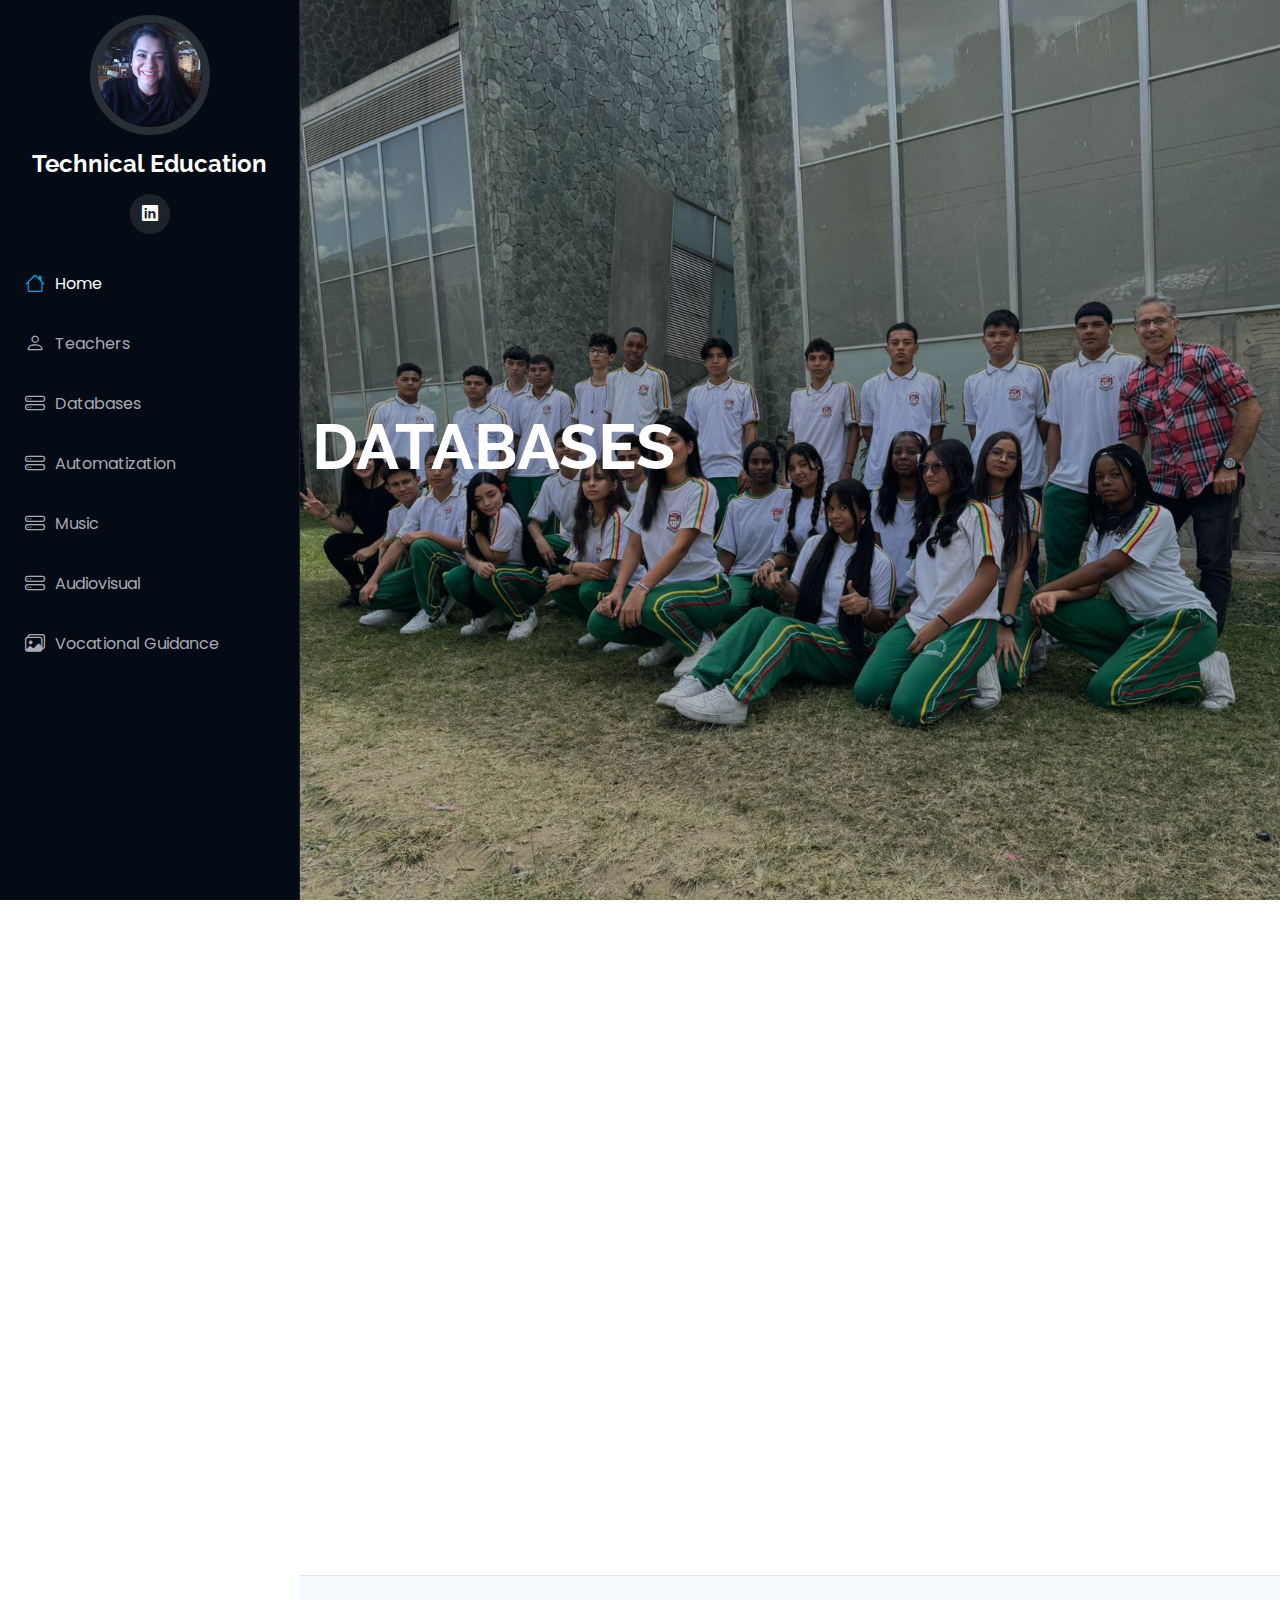
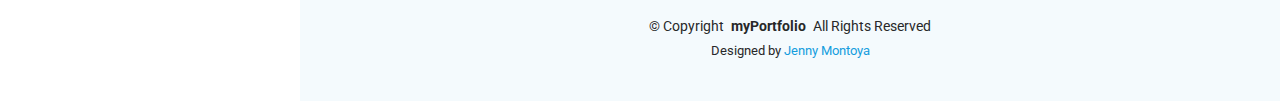
<file: databases.html>
<!DOCTYPE html>
<html lang="en">

<head>
  <meta charset="utf-8">
  <meta content="width=device-width, initial-scale=1.0" name="viewport">
  <title>Databases</title>
  <meta content="" name="description">
  <meta content="" name="keywords">

  <!-- Favicons -->
  <link href="" rel="icon">
  <link href="assets/img/apple-touch-icon.png" rel="apple-touch-icon">

  <!-- Fonts -->
  <link href="https://fonts.googleapis.com" rel="preconnect">
  <link href="https://fonts.gstatic.com" rel="preconnect" crossorigin>
  <link href="https://fonts.googleapis.com/css2?family=Roboto:ital,wght@0,100;0,300;0,400;0,500;0,700;0,900;1,100;1,300;1,400;1,500;1,700;1,900&family=Poppins:ital,wght@0,100;0,200;0,300;0,400;0,500;0,600;0,700;0,800;0,900;1,100;1,200;1,300;1,400;1,500;1,600;1,700;1,800;1,900&family=Raleway:ital,wght@0,100;0,200;0,300;0,400;0,500;0,600;0,700;0,800;0,900;1,100;1,200;1,300;1,400;1,500;1,600;1,700;1,800;1,900&display=swap" rel="stylesheet">

  <!-- Vendor CSS Files -->
  <link href="assets/vendor/bootstrap/css/bootstrap.min.css" rel="stylesheet">
  <link href="assets/vendor/bootstrap-icons/bootstrap-icons.css" rel="stylesheet">
  <link href="assets/vendor/aos/aos.css" rel="stylesheet">
  <link href="assets/vendor/glightbox/css/glightbox.min.css" rel="stylesheet">
  <link href="assets/vendor/swiper/swiper-bundle.min.css" rel="stylesheet">

  <!-- Main CSS File -->
  <link href="assets/css/main.css" rel="stylesheet">

</head>

<body class="index-page">

  <header id="header" class="header dark-background d-flex flex-column">
    <i class="header-toggle d-xl-none bi bi-list"></i>

    <div class="profile-img">
      <img src="assets/img/fotoJenny.jpg" alt="" class="img-fluid rounded-circle">
    </div>

    <a href="index.html" class="logo d-flex align-items-center justify-content-center">
      <!-- Uncomment the line below if you also wish to use an image logo -->
      <!-- <img src="assets/img/logo.png" alt=""> -->
      <h1 class="sitename">Technical Education</h1>
    </a>

    <div class="social-links text-center">
      <a href="https://www.linkedin.com/in/jenny-alexandra-montoya-cort%C3%A9s-a7ba74221/?trk=public-profile-join-page" target="_blank" class="linkedin"><i class="bi bi-linkedin"></i></a>
    </div>

    <nav id="navmenu" class="navmenu">
      <ul>
        <li><a href="#hero" class="active"><i class="bi bi-house navicon"></i>Home</a></li>
        <li><a href="#about"><i class="bi bi-person navicon"></i> Teachers</a></li>
        <li><a href="databases.html" target="_blank"><i class="bi bi-hdd-stack navicon"></i> Databases</a></li>
        <li><a href="automation.html" target="_blank"><i class="bi bi-hdd-stack navicon"></i> Automatization</a></li>
        <li><a href="music.html" target="_blank"><i class="bi bi-hdd-stack navicon"></i> Music</a></li>
        <li><a href="audiovisual.html" target="_blank"><i class="bi bi-hdd-stack navicon"></i> Audiovisual</a></li>
        <li><a href="vocational.html" target="_blank"><i class="bi bi-images navicon"></i> Vocational Guidance</a></li>
      </ul>
    </nav>

  </header>

  <main class="main">

    <!-- Hero Section -->
    <section id="hero" class="hero section dark-background">

      <img src="assets/img/fotoJenny6.jpeg" alt="" data-aos="fade-in" class="">

      <div class="container" data-aos="fade-up" data-aos-delay="100">
        <h2>DATABASES</h2>
        <p> <span class="typed" ></span><span class="typed-cursor typed-cursor--blink" aria-hidden="true"></span><span class="typed-cursor typed-cursor--blink" aria-hidden="true"></span></p>
      </div>

    </section><!-- /Hero Section -->

    <!-- About Section -->
     <!--Perfil-->
    <section id="about" class="about section">


      <div class="container" data-aos="fade-up" data-aos-delay="100">


        <div class="row gy-4 justify-content-center">
          <div class="col-lg-4">
          </div>
          <div class="col-lg-8 content">
            <h2>Técnico Laboral por competencias en asistente de soporte, mantenimiento y visualización de bases de datos </h2>
            <div class="row">
              <div class="col-lg-6">
                <ul>
                  <li><i ></i> </li>
                  <li><i class="bi bi-chevron-right"></i> <strong>Ofertada y articulada con la Institución Universitaria ITM</strong> </li>
                  <li> <button id="openModal">Abrir Perfil de Egresado</button></li>
                </ul>
              </div>
              <div class="col-lg-6">
                <ul>
                  <li><span>Duración del programa en Horas: 700 horas (350 horas etapa lectiva y 350 horas etapa práctica).12 horas semanales (8 horas con docente par de la Institución Universitaria y 4 con el docente de la Institución Educativa)</span></li>
                  <img src="./assets/img/Malla_Curricular_ITM_Databases.png" width="500px">
                  
                </ul>
              </div>
            </div>
          </div>
        </div>

      </div>

    </section><!-- /About Section -->

  
    <style>
        /* Estilos para el modal */
        .modal {
            display: none;
            position: fixed;
            z-index: 1000;
            left: 0;
            top: 0;
            width: 100%;
            height: 100%;
            background-color: rgba(0, 0, 0, 0.5);
            justify-content: center;
            align-items: center;
        }

        .modal-content {
            background-color: white;
            padding: 20px;
            width: 80%;
            height: 80%;
            border-radius: 10px;
            position: relative;
        }

        .modal iframe {
            width: 100%;
            height: 90%;
            border: none;
        }

        .close {
            position: absolute;
            top: 10px;
            right: 15px;
            font-size: 24px;
            cursor: pointer;
        }
    </style>


    <!-- Modal -->
    <div id="myModal" class="modal">
        <div class="modal-content">
            <span class="close">&times;</span>
            <iframe src="perfilEgresadoDatabases.htm"></iframe>
        </div>
    </div>

    <script>
        // Obtener elementos
        var modal = document.getElementById("myModal");
        var btn = document.getElementById("openModal");
        var closeBtn = document.querySelector(".close");

        // Abrir el modal
        btn.onclick = function() {
            modal.style.display = "flex";
        }

        // Cerrar el modal
        closeBtn.onclick = function() {
            modal.style.display = "none";
        }

        // Cerrar al hacer clic fuera del modal
        window.onclick = function(event) {
            if (event.target == modal) {
                modal.style.display = "none";
            }
        }
    </script>







  </main>

  <footer id="footer" class="footer position-relative light-background">

    <div class="container">
      <div class="copyright text-center ">
        <p>© <span>Copyright</span> <strong class="px-1 sitename">myPortfolio</strong> <span>All Rights Reserved</span></p>
      </div>
      <div class="credits">


        Designed by <a href="">Jenny Montoya</a>
      </div>
    </div>

  </footer>

  <!-- Scroll Top -->
  <a href="#" id="scroll-top" class="scroll-top d-flex align-items-center justify-content-center"><i class="bi bi-arrow-up-short"></i></a>

  <!-- Preloader -->
  <div id="preloader"></div>

  <!-- Vendor JS Files -->
  <script src="assets/vendor/bootstrap/js/bootstrap.bundle.min.js"></script>
  <script src="assets/vendor/php-email-form/validate.js"></script>
  <script src="assets/vendor/aos/aos.js"></script>
  <script src="assets/vendor/typed.js/typed.umd.js"></script>
  <script src="assets/vendor/purecounter/purecounter_vanilla.js"></script>
  <script src="assets/vendor/waypoints/noframework.waypoints.js"></script>
  <script src="assets/vendor/glightbox/js/glightbox.min.js"></script>
  <script src="assets/vendor/imagesloaded/imagesloaded.pkgd.min.js"></script>
  <script src="assets/vendor/isotope-layout/isotope.pkgd.min.js"></script>
  <script src="assets/vendor/swiper/swiper-bundle.min.js"></script>

  <!-- Main JS File -->
  <script src="assets/js/main.js"></script>

</body>

</html>
</file>
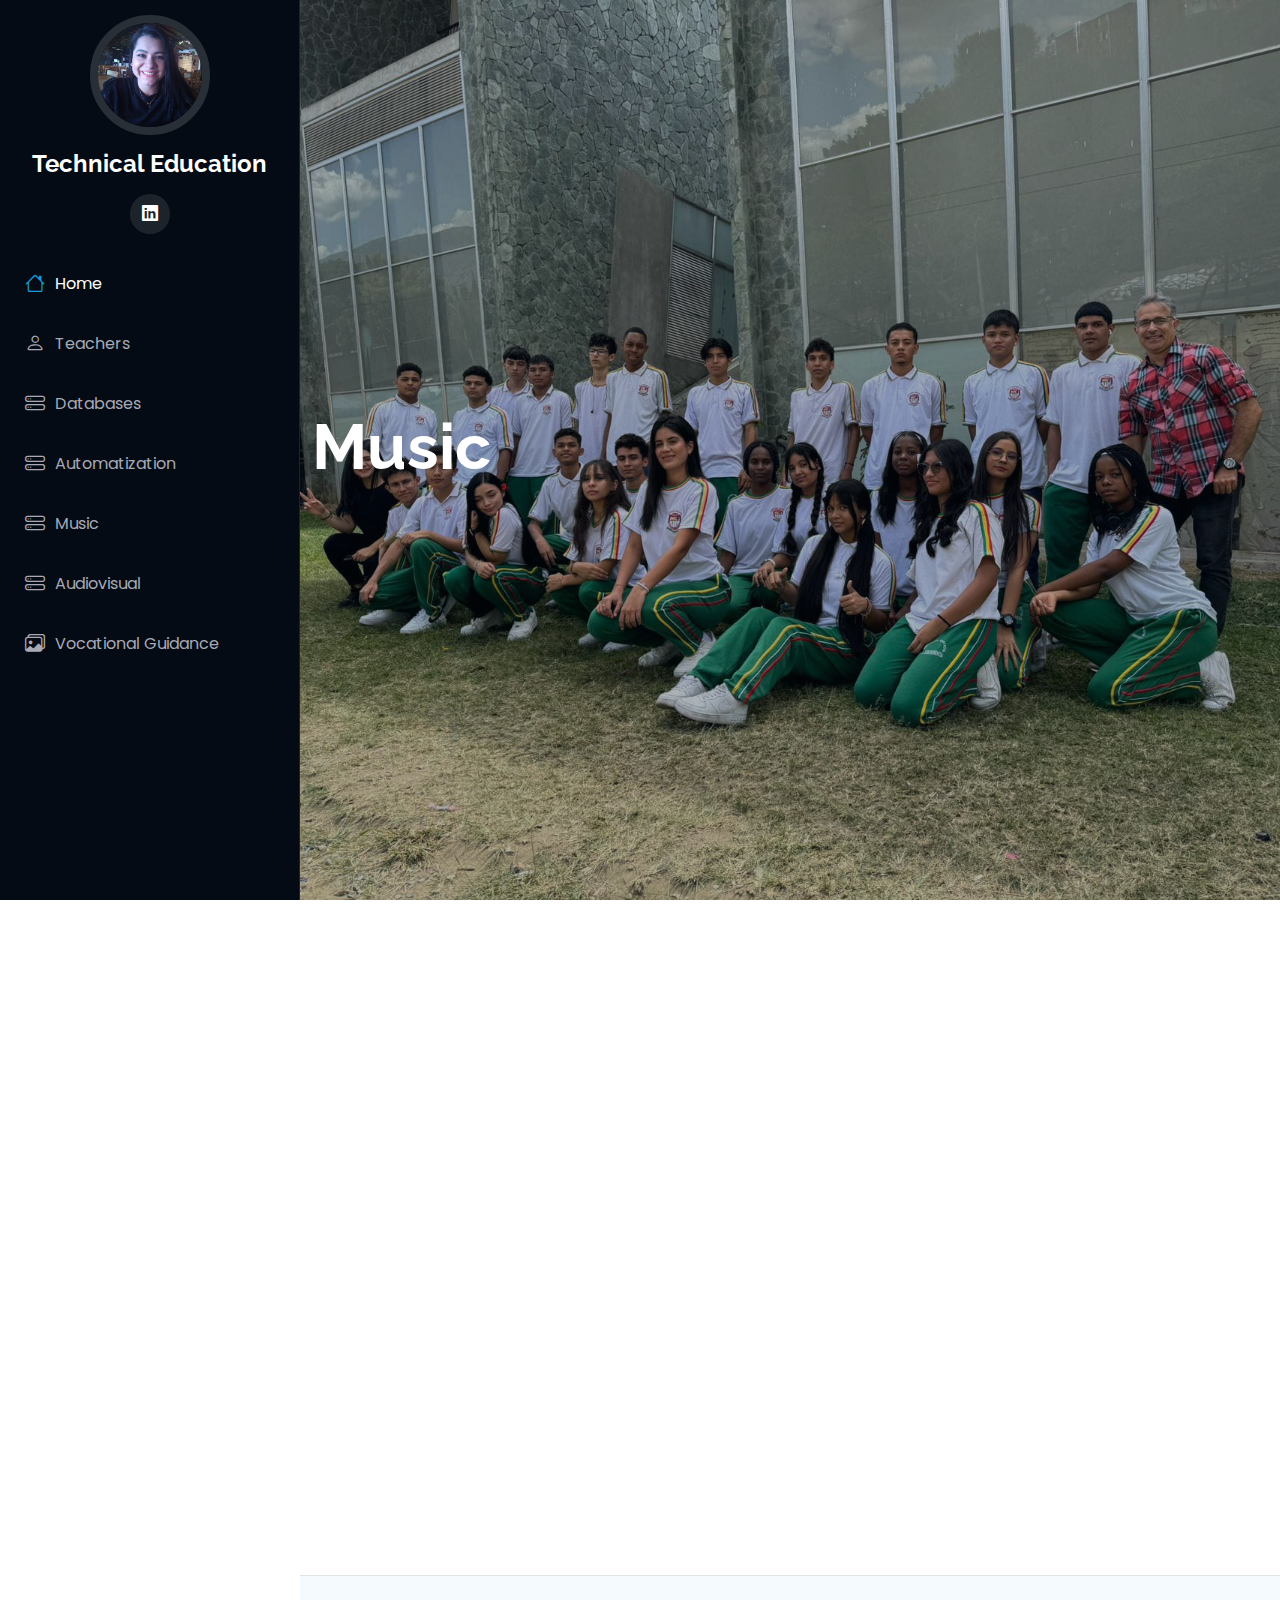
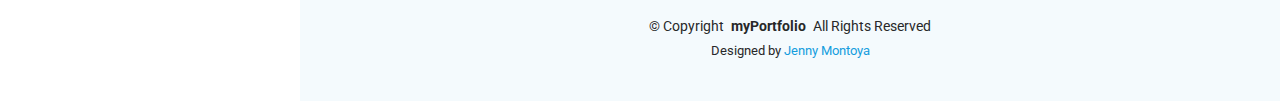
<file: music.html>
<!DOCTYPE html>
<html lang="en">

<head>
  <meta charset="utf-8">
  <meta content="width=device-width, initial-scale=1.0" name="viewport">
  <title>Music</title>
  <meta content="" name="description">
  <meta content="" name="keywords">

  <!-- Favicons -->
  <link href="" rel="icon">
  <link href="assets/img/apple-touch-icon.png" rel="apple-touch-icon">

  <!-- Fonts -->
  <link href="https://fonts.googleapis.com" rel="preconnect">
  <link href="https://fonts.gstatic.com" rel="preconnect" crossorigin>
  <link href="https://fonts.googleapis.com/css2?family=Roboto:ital,wght@0,100;0,300;0,400;0,500;0,700;0,900;1,100;1,300;1,400;1,500;1,700;1,900&family=Poppins:ital,wght@0,100;0,200;0,300;0,400;0,500;0,600;0,700;0,800;0,900;1,100;1,200;1,300;1,400;1,500;1,600;1,700;1,800;1,900&family=Raleway:ital,wght@0,100;0,200;0,300;0,400;0,500;0,600;0,700;0,800;0,900;1,100;1,200;1,300;1,400;1,500;1,600;1,700;1,800;1,900&display=swap" rel="stylesheet">

  <!-- Vendor CSS Files -->
  <link href="assets/vendor/bootstrap/css/bootstrap.min.css" rel="stylesheet">
  <link href="assets/vendor/bootstrap-icons/bootstrap-icons.css" rel="stylesheet">
  <link href="assets/vendor/aos/aos.css" rel="stylesheet">
  <link href="assets/vendor/glightbox/css/glightbox.min.css" rel="stylesheet">
  <link href="assets/vendor/swiper/swiper-bundle.min.css" rel="stylesheet">

  <!-- Main CSS File -->
  <link href="assets/css/main.css" rel="stylesheet">

</head>

<body class="index-page">

    <header id="header" class="header dark-background d-flex flex-column">
        <i class="header-toggle d-xl-none bi bi-list"></i>
    
        <div class="profile-img">
          <img src="assets/img/fotoJenny.jpg" alt="" class="img-fluid rounded-circle">
        </div>
    
        <a href="index.html" class="logo d-flex align-items-center justify-content-center">
          <!-- Uncomment the line below if you also wish to use an image logo -->
          <!-- <img src="assets/img/logo.png" alt=""> -->
          <h1 class="sitename">Technical Education</h1>
        </a>
    
        <div class="social-links text-center">
          <a href="https://www.linkedin.com/in/jenny-alexandra-montoya-cort%C3%A9s-a7ba74221/?trk=public-profile-join-page" target="_blank" class="linkedin"><i class="bi bi-linkedin"></i></a>
        </div>
    
        <nav id="navmenu" class="navmenu">
          <ul>
            <li><a href="#hero" class="active"><i class="bi bi-house navicon"></i>Home</a></li>
            <li><a href="#about"><i class="bi bi-person navicon"></i> Teachers</a></li>
            <li><a href="databases.html" target="_blank"><i class="bi bi-hdd-stack navicon"></i> Databases</a></li>
            <li><a href="automation.html" target="_blank"><i class="bi bi-hdd-stack navicon"></i> Automatization</a></li>
            <li><a href="music.html" target="_blank"><i class="bi bi-hdd-stack navicon"></i> Music</a></li>
            <li><a href="audiovisual.html" target="_blank"><i class="bi bi-hdd-stack navicon"></i> Audiovisual</a></li>
            <li><a href="vocational.html" target="_blank"><i class="bi bi-images navicon"></i> Vocational Guidance</a></li>
          </ul>
        </nav>
    
      </header>

  <main class="main">

    <!-- Hero Section -->
    <section id="hero" class="hero section dark-background">

      <img src="assets/img/fotoJenny6.jpeg" alt="" data-aos="fade-in" class="">

      <div class="container" data-aos="fade-up" data-aos-delay="100">
        <h2>Music</h2>
        <p> <span class="typed" ></span><span class="typed-cursor typed-cursor--blink" aria-hidden="true"></span><span class="typed-cursor typed-cursor--blink" aria-hidden="true"></span></p>
      </div>

    </section><!-- /Hero Section -->

    <!-- About Section -->
     <!--Perfil-->
    <section id="about" class="about section">


      <div class="container" data-aos="fade-up" data-aos-delay="100">


        <div class="row gy-4 justify-content-center">
          <div class="col-lg-4">
          </div>
          <div class="col-lg-8 content">
            <h2>Técnico Laboral por competencias en asistente de soporte, mantenimiento y visualización de bases de datos </h2>
            <div class="row">
              <div class="col-lg-6">
                <ul>
                  <li><i ></i> </li>
                  <li><i class="bi bi-chevron-right"></i> <strong>Ofertada y articulada con la Institución Universitaria ITM</strong> </li>
                  <li> <button id="openModal">Abrir Perfil de Egresado</button></li>
                </ul>
              </div>
              <div class="col-lg-6">
                <ul>
                  <li><span>Duración del programa en Horas: 700 horas (350 horas etapa lectiva y 350 horas etapa práctica).12 horas semanales (8 horas con docente par de la Institución Universitaria y 4 con el docente de la Institución Educativa)</span></li>
                  <img src="./assets/img/Malla_Curricular_ITM_Databases.png" width="500px">
                  
                </ul>
              </div>
            </div>
          </div>
        </div>

      </div>

    </section><!-- /About Section -->

  
    <style>
        /* Estilos para el modal */
        .modal {
            display: none;
            position: fixed;
            z-index: 1000;
            left: 0;
            top: 0;
            width: 100%;
            height: 100%;
            background-color: rgba(0, 0, 0, 0.5);
            justify-content: center;
            align-items: center;
        }

        .modal-content {
            background-color: white;
            padding: 20px;
            width: 80%;
            height: 80%;
            border-radius: 10px;
            position: relative;
        }

        .modal iframe {
            width: 100%;
            height: 90%;
            border: none;
        }

        .close {
            position: absolute;
            top: 10px;
            right: 15px;
            font-size: 24px;
            cursor: pointer;
        }
    </style>


    <!-- Modal -->
    <div id="myModal" class="modal">
        <div class="modal-content">
            <span class="close">&times;</span>
            <iframe src="perfilEgresadoDatabases.htm"></iframe>
        </div>
    </div>

    <script>
        // Obtener elementos
        var modal = document.getElementById("myModal");
        var btn = document.getElementById("openModal");
        var closeBtn = document.querySelector(".close");

        // Abrir el modal
        btn.onclick = function() {
            modal.style.display = "flex";
        }

        // Cerrar el modal
        closeBtn.onclick = function() {
            modal.style.display = "none";
        }

        // Cerrar al hacer clic fuera del modal
        window.onclick = function(event) {
            if (event.target == modal) {
                modal.style.display = "none";
            }
        }
    </script>







  </main>

  <footer id="footer" class="footer position-relative light-background">

    <div class="container">
      <div class="copyright text-center ">
        <p>© <span>Copyright</span> <strong class="px-1 sitename">myPortfolio</strong> <span>All Rights Reserved</span></p>
      </div>
      <div class="credits">


        Designed by <a href="">Jenny Montoya</a>
      </div>
    </div>

  </footer>

  <!-- Scroll Top -->
  <a href="#" id="scroll-top" class="scroll-top d-flex align-items-center justify-content-center"><i class="bi bi-arrow-up-short"></i></a>

  <!-- Preloader -->
  <div id="preloader"></div>

  <!-- Vendor JS Files -->
  <script src="assets/vendor/bootstrap/js/bootstrap.bundle.min.js"></script>
  <script src="assets/vendor/php-email-form/validate.js"></script>
  <script src="assets/vendor/aos/aos.js"></script>
  <script src="assets/vendor/typed.js/typed.umd.js"></script>
  <script src="assets/vendor/purecounter/purecounter_vanilla.js"></script>
  <script src="assets/vendor/waypoints/noframework.waypoints.js"></script>
  <script src="assets/vendor/glightbox/js/glightbox.min.js"></script>
  <script src="assets/vendor/imagesloaded/imagesloaded.pkgd.min.js"></script>
  <script src="assets/vendor/isotope-layout/isotope.pkgd.min.js"></script>
  <script src="assets/vendor/swiper/swiper-bundle.min.js"></script>

  <!-- Main JS File -->
  <script src="assets/js/main.js"></script>

</body>

</html>
</file>
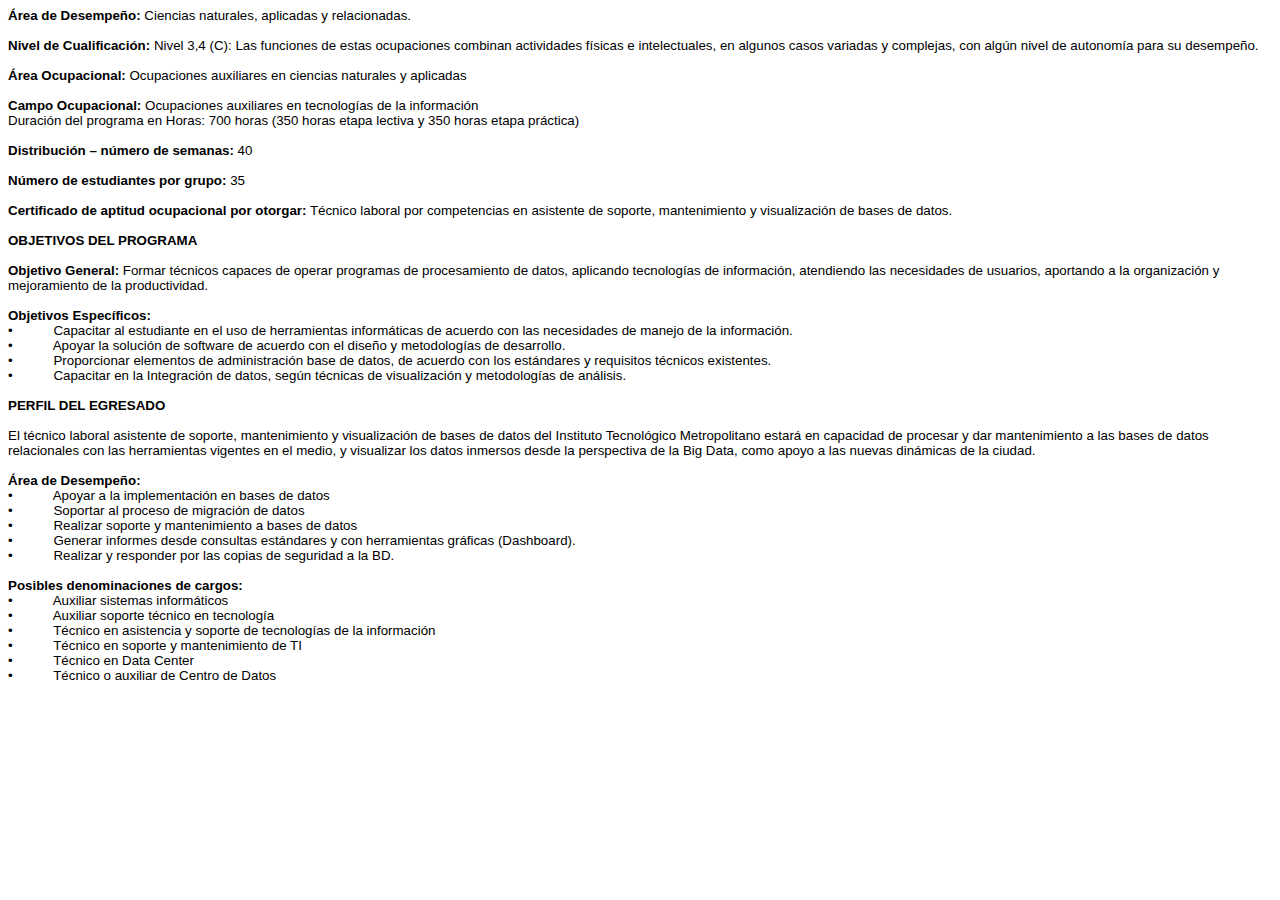
<file: perfilEgresadoDatabases.htm>
<html xmlns:v="urn:schemas-microsoft-com:vml"
xmlns:o="urn:schemas-microsoft-com:office:office"
xmlns:w="urn:schemas-microsoft-com:office:word"
xmlns:m="http://schemas.microsoft.com/office/2004/12/omml"
xmlns="http://www.w3.org/TR/REC-html40">

<head>
<meta http-equiv=Content-Type content="text/html; charset=utf-8">
<meta name=ProgId content=Word.Document>
<meta name=Generator content="Microsoft Word 15">
<meta name=Originator content="Microsoft Word 15">
<link rel=File-List href="PerfilEgresadoITM%20(2)_archivos/filelist.xml">
<link rel=Edit-Time-Data href="PerfilEgresadoITM%20(2)_archivos/editdata.mso">
<!--[if !mso]>
<style>
v\:* {behavior:url(#default#VML);}
o\:* {behavior:url(#default#VML);}
w\:* {behavior:url(#default#VML);}
.shape {behavior:url(#default#VML);}
</style>
<![endif]--><!--[if gte mso 9]><xml>
 <o:DocumentProperties>
  <o:Author>David Betancur</o:Author>
  <o:LastAuthor>David Betancur</o:LastAuthor>
  <o:Revision>2</o:Revision>
  <o:TotalTime>9</o:TotalTime>
  <o:Created>2025-02-25T03:14:00Z</o:Created>
  <o:LastSaved>2025-02-25T03:14:00Z</o:LastSaved>
  <o:Pages>1</o:Pages>
  <o:Words>367</o:Words>
  <o:Characters>2093</o:Characters>
  <o:Lines>17</o:Lines>
  <o:Paragraphs>4</o:Paragraphs>
  <o:CharactersWithSpaces>2456</o:CharactersWithSpaces>
  <o:Version>16.00</o:Version>
 </o:DocumentProperties>
 <o:OfficeDocumentSettings>
  <o:AllowPNG/>
 </o:OfficeDocumentSettings>
</xml><![endif]-->
<link rel=themeData href="PerfilEgresadoITM%20(2)_archivos/themedata.thmx">
<link rel=colorSchemeMapping
href="PerfilEgresadoITM%20(2)_archivos/colorschememapping.xml">
<!--[if gte mso 9]><xml>
 <w:WordDocument>
  <w:SpellingState>Clean</w:SpellingState>
  <w:GrammarState>Clean</w:GrammarState>
  <w:TrackMoves>false</w:TrackMoves>
  <w:TrackFormatting/>
  <w:PunctuationKerning/>
  <w:DrawingGridHorizontalSpacing>6 pto</w:DrawingGridHorizontalSpacing>
  <w:DrawingGridVerticalSpacing>8.15 pto</w:DrawingGridVerticalSpacing>
  <w:DisplayHorizontalDrawingGridEvery>2</w:DisplayHorizontalDrawingGridEvery>
  <w:DisplayVerticalDrawingGridEvery>2</w:DisplayVerticalDrawingGridEvery>
  <w:ValidateAgainstSchemas/>
  <w:SaveIfXMLInvalid>false</w:SaveIfXMLInvalid>
  <w:IgnoreMixedContent>false</w:IgnoreMixedContent>
  <w:AlwaysShowPlaceholderText>false</w:AlwaysShowPlaceholderText>
  <w:DoNotPromoteQF/>
  <w:LidThemeOther>EN-US</w:LidThemeOther>
  <w:LidThemeAsian>X-NONE</w:LidThemeAsian>
  <w:LidThemeComplexScript>X-NONE</w:LidThemeComplexScript>
  <w:Compatibility>
   <w:BreakWrappedTables/>
   <w:SnapToGridInCell/>
   <w:WrapTextWithPunct/>
   <w:UseAsianBreakRules/>
   <w:DontGrowAutofit/>
   <w:SplitPgBreakAndParaMark/>
   <w:EnableOpenTypeKerning/>
   <w:DontFlipMirrorIndents/>
   <w:OverrideTableStyleHps/>
  </w:Compatibility>
  <m:mathPr>
   <m:mathFont m:val="Cambria Math"/>
   <m:brkBin m:val="before"/>
   <m:brkBinSub m:val="&#45;-"/>
   <m:smallFrac m:val="off"/>
   <m:dispDef/>
   <m:lMargin m:val="0"/>
   <m:rMargin m:val="0"/>
   <m:defJc m:val="centerGroup"/>
   <m:wrapIndent m:val="1440"/>
   <m:intLim m:val="subSup"/>
   <m:naryLim m:val="undOvr"/>
  </m:mathPr></w:WordDocument>
</xml><![endif]--><!--[if gte mso 9]><xml>
 <w:LatentStyles DefLockedState="false" DefUnhideWhenUsed="false"
  DefSemiHidden="false" DefQFormat="false" DefPriority="99"
  LatentStyleCount="371">
  <w:LsdException Locked="false" Priority="1" QFormat="true" Name="Normal"/>
  <w:LsdException Locked="false" Priority="1" QFormat="true" Name="heading 1"/>
  <w:LsdException Locked="false" Priority="9" SemiHidden="true"
   UnhideWhenUsed="true" QFormat="true" Name="heading 2"/>
  <w:LsdException Locked="false" Priority="9" SemiHidden="true"
   UnhideWhenUsed="true" QFormat="true" Name="heading 3"/>
  <w:LsdException Locked="false" Priority="9" SemiHidden="true"
   UnhideWhenUsed="true" QFormat="true" Name="heading 4"/>
  <w:LsdException Locked="false" Priority="9" SemiHidden="true"
   UnhideWhenUsed="true" QFormat="true" Name="heading 5"/>
  <w:LsdException Locked="false" Priority="9" SemiHidden="true"
   UnhideWhenUsed="true" QFormat="true" Name="heading 6"/>
  <w:LsdException Locked="false" Priority="9" SemiHidden="true"
   UnhideWhenUsed="true" QFormat="true" Name="heading 7"/>
  <w:LsdException Locked="false" Priority="9" SemiHidden="true"
   UnhideWhenUsed="true" QFormat="true" Name="heading 8"/>
  <w:LsdException Locked="false" Priority="9" SemiHidden="true"
   UnhideWhenUsed="true" QFormat="true" Name="heading 9"/>
  <w:LsdException Locked="false" SemiHidden="true" UnhideWhenUsed="true"
   Name="index 1"/>
  <w:LsdException Locked="false" SemiHidden="true" UnhideWhenUsed="true"
   Name="index 2"/>
  <w:LsdException Locked="false" SemiHidden="true" UnhideWhenUsed="true"
   Name="index 3"/>
  <w:LsdException Locked="false" SemiHidden="true" UnhideWhenUsed="true"
   Name="index 4"/>
  <w:LsdException Locked="false" SemiHidden="true" UnhideWhenUsed="true"
   Name="index 5"/>
  <w:LsdException Locked="false" SemiHidden="true" UnhideWhenUsed="true"
   Name="index 6"/>
  <w:LsdException Locked="false" SemiHidden="true" UnhideWhenUsed="true"
   Name="index 7"/>
  <w:LsdException Locked="false" SemiHidden="true" UnhideWhenUsed="true"
   Name="index 8"/>
  <w:LsdException Locked="false" SemiHidden="true" UnhideWhenUsed="true"
   Name="index 9"/>
  <w:LsdException Locked="false" Priority="39" SemiHidden="true"
   UnhideWhenUsed="true" Name="toc 1"/>
  <w:LsdException Locked="false" Priority="39" SemiHidden="true"
   UnhideWhenUsed="true" Name="toc 2"/>
  <w:LsdException Locked="false" Priority="39" SemiHidden="true"
   UnhideWhenUsed="true" Name="toc 3"/>
  <w:LsdException Locked="false" Priority="39" SemiHidden="true"
   UnhideWhenUsed="true" Name="toc 4"/>
  <w:LsdException Locked="false" Priority="39" SemiHidden="true"
   UnhideWhenUsed="true" Name="toc 5"/>
  <w:LsdException Locked="false" Priority="39" SemiHidden="true"
   UnhideWhenUsed="true" Name="toc 6"/>
  <w:LsdException Locked="false" Priority="39" SemiHidden="true"
   UnhideWhenUsed="true" Name="toc 7"/>
  <w:LsdException Locked="false" Priority="39" SemiHidden="true"
   UnhideWhenUsed="true" Name="toc 8"/>
  <w:LsdException Locked="false" Priority="39" SemiHidden="true"
   UnhideWhenUsed="true" Name="toc 9"/>
  <w:LsdException Locked="false" SemiHidden="true" UnhideWhenUsed="true"
   Name="Normal Indent"/>
  <w:LsdException Locked="false" SemiHidden="true" UnhideWhenUsed="true"
   Name="footnote text"/>
  <w:LsdException Locked="false" SemiHidden="true" UnhideWhenUsed="true"
   Name="annotation text"/>
  <w:LsdException Locked="false" SemiHidden="true" UnhideWhenUsed="true"
   Name="header"/>
  <w:LsdException Locked="false" SemiHidden="true" UnhideWhenUsed="true"
   Name="footer"/>
  <w:LsdException Locked="false" SemiHidden="true" UnhideWhenUsed="true"
   Name="index heading"/>
  <w:LsdException Locked="false" Priority="35" SemiHidden="true"
   UnhideWhenUsed="true" QFormat="true" Name="caption"/>
  <w:LsdException Locked="false" SemiHidden="true" UnhideWhenUsed="true"
   Name="table of figures"/>
  <w:LsdException Locked="false" SemiHidden="true" UnhideWhenUsed="true"
   Name="envelope address"/>
  <w:LsdException Locked="false" SemiHidden="true" UnhideWhenUsed="true"
   Name="envelope return"/>
  <w:LsdException Locked="false" SemiHidden="true" UnhideWhenUsed="true"
   Name="footnote reference"/>
  <w:LsdException Locked="false" SemiHidden="true" UnhideWhenUsed="true"
   Name="annotation reference"/>
  <w:LsdException Locked="false" SemiHidden="true" UnhideWhenUsed="true"
   Name="line number"/>
  <w:LsdException Locked="false" SemiHidden="true" UnhideWhenUsed="true"
   Name="page number"/>
  <w:LsdException Locked="false" SemiHidden="true" UnhideWhenUsed="true"
   Name="endnote reference"/>
  <w:LsdException Locked="false" SemiHidden="true" UnhideWhenUsed="true"
   Name="endnote text"/>
  <w:LsdException Locked="false" SemiHidden="true" UnhideWhenUsed="true"
   Name="table of authorities"/>
  <w:LsdException Locked="false" SemiHidden="true" UnhideWhenUsed="true"
   Name="macro"/>
  <w:LsdException Locked="false" SemiHidden="true" UnhideWhenUsed="true"
   Name="toa heading"/>
  <w:LsdException Locked="false" SemiHidden="true" UnhideWhenUsed="true"
   Name="List"/>
  <w:LsdException Locked="false" SemiHidden="true" UnhideWhenUsed="true"
   Name="List Bullet"/>
  <w:LsdException Locked="false" SemiHidden="true" UnhideWhenUsed="true"
   Name="List Number"/>
  <w:LsdException Locked="false" SemiHidden="true" UnhideWhenUsed="true"
   Name="List 2"/>
  <w:LsdException Locked="false" SemiHidden="true" UnhideWhenUsed="true"
   Name="List 3"/>
  <w:LsdException Locked="false" SemiHidden="true" UnhideWhenUsed="true"
   Name="List 4"/>
  <w:LsdException Locked="false" SemiHidden="true" UnhideWhenUsed="true"
   Name="List 5"/>
  <w:LsdException Locked="false" SemiHidden="true" UnhideWhenUsed="true"
   Name="List Bullet 2"/>
  <w:LsdException Locked="false" SemiHidden="true" UnhideWhenUsed="true"
   Name="List Bullet 3"/>
  <w:LsdException Locked="false" SemiHidden="true" UnhideWhenUsed="true"
   Name="List Bullet 4"/>
  <w:LsdException Locked="false" SemiHidden="true" UnhideWhenUsed="true"
   Name="List Bullet 5"/>
  <w:LsdException Locked="false" SemiHidden="true" UnhideWhenUsed="true"
   Name="List Number 2"/>
  <w:LsdException Locked="false" SemiHidden="true" UnhideWhenUsed="true"
   Name="List Number 3"/>
  <w:LsdException Locked="false" SemiHidden="true" UnhideWhenUsed="true"
   Name="List Number 4"/>
  <w:LsdException Locked="false" SemiHidden="true" UnhideWhenUsed="true"
   Name="List Number 5"/>
  <w:LsdException Locked="false" Priority="10" QFormat="true" Name="Title"/>
  <w:LsdException Locked="false" SemiHidden="true" UnhideWhenUsed="true"
   Name="Closing"/>
  <w:LsdException Locked="false" SemiHidden="true" UnhideWhenUsed="true"
   Name="Signature"/>
  <w:LsdException Locked="false" Priority="1" SemiHidden="true"
   UnhideWhenUsed="true" Name="Default Paragraph Font"/>
  <w:LsdException Locked="false" Priority="1" SemiHidden="true"
   UnhideWhenUsed="true" QFormat="true" Name="Body Text"/>
  <w:LsdException Locked="false" SemiHidden="true" UnhideWhenUsed="true"
   Name="Body Text Indent"/>
  <w:LsdException Locked="false" SemiHidden="true" UnhideWhenUsed="true"
   Name="List Continue"/>
  <w:LsdException Locked="false" SemiHidden="true" UnhideWhenUsed="true"
   Name="List Continue 2"/>
  <w:LsdException Locked="false" SemiHidden="true" UnhideWhenUsed="true"
   Name="List Continue 3"/>
  <w:LsdException Locked="false" SemiHidden="true" UnhideWhenUsed="true"
   Name="List Continue 4"/>
  <w:LsdException Locked="false" SemiHidden="true" UnhideWhenUsed="true"
   Name="List Continue 5"/>
  <w:LsdException Locked="false" SemiHidden="true" UnhideWhenUsed="true"
   Name="Message Header"/>
  <w:LsdException Locked="false" Priority="11" QFormat="true" Name="Subtitle"/>
  <w:LsdException Locked="false" SemiHidden="true" UnhideWhenUsed="true"
   Name="Salutation"/>
  <w:LsdException Locked="false" SemiHidden="true" UnhideWhenUsed="true"
   Name="Date"/>
  <w:LsdException Locked="false" SemiHidden="true" UnhideWhenUsed="true"
   Name="Body Text First Indent"/>
  <w:LsdException Locked="false" SemiHidden="true" UnhideWhenUsed="true"
   Name="Body Text First Indent 2"/>
  <w:LsdException Locked="false" SemiHidden="true" UnhideWhenUsed="true"
   Name="Note Heading"/>
  <w:LsdException Locked="false" SemiHidden="true" UnhideWhenUsed="true"
   Name="Body Text 2"/>
  <w:LsdException Locked="false" SemiHidden="true" UnhideWhenUsed="true"
   Name="Body Text 3"/>
  <w:LsdException Locked="false" SemiHidden="true" UnhideWhenUsed="true"
   Name="Body Text Indent 2"/>
  <w:LsdException Locked="false" SemiHidden="true" UnhideWhenUsed="true"
   Name="Body Text Indent 3"/>
  <w:LsdException Locked="false" SemiHidden="true" UnhideWhenUsed="true"
   Name="Block Text"/>
  <w:LsdException Locked="false" SemiHidden="true" UnhideWhenUsed="true"
   Name="Hyperlink"/>
  <w:LsdException Locked="false" SemiHidden="true" UnhideWhenUsed="true"
   Name="FollowedHyperlink"/>
  <w:LsdException Locked="false" Priority="22" QFormat="true" Name="Strong"/>
  <w:LsdException Locked="false" Priority="20" QFormat="true" Name="Emphasis"/>
  <w:LsdException Locked="false" SemiHidden="true" UnhideWhenUsed="true"
   Name="Document Map"/>
  <w:LsdException Locked="false" SemiHidden="true" UnhideWhenUsed="true"
   Name="Plain Text"/>
  <w:LsdException Locked="false" SemiHidden="true" UnhideWhenUsed="true"
   Name="E-mail Signature"/>
  <w:LsdException Locked="false" SemiHidden="true" UnhideWhenUsed="true"
   Name="HTML Top of Form"/>
  <w:LsdException Locked="false" SemiHidden="true" UnhideWhenUsed="true"
   Name="HTML Bottom of Form"/>
  <w:LsdException Locked="false" SemiHidden="true" UnhideWhenUsed="true"
   Name="Normal (Web)"/>
  <w:LsdException Locked="false" SemiHidden="true" UnhideWhenUsed="true"
   Name="HTML Acronym"/>
  <w:LsdException Locked="false" SemiHidden="true" UnhideWhenUsed="true"
   Name="HTML Address"/>
  <w:LsdException Locked="false" SemiHidden="true" UnhideWhenUsed="true"
   Name="HTML Cite"/>
  <w:LsdException Locked="false" SemiHidden="true" UnhideWhenUsed="true"
   Name="HTML Code"/>
  <w:LsdException Locked="false" SemiHidden="true" UnhideWhenUsed="true"
   Name="HTML Definition"/>
  <w:LsdException Locked="false" SemiHidden="true" UnhideWhenUsed="true"
   Name="HTML Keyboard"/>
  <w:LsdException Locked="false" SemiHidden="true" UnhideWhenUsed="true"
   Name="HTML Preformatted"/>
  <w:LsdException Locked="false" SemiHidden="true" UnhideWhenUsed="true"
   Name="HTML Sample"/>
  <w:LsdException Locked="false" SemiHidden="true" UnhideWhenUsed="true"
   Name="HTML Typewriter"/>
  <w:LsdException Locked="false" SemiHidden="true" UnhideWhenUsed="true"
   Name="HTML Variable"/>
  <w:LsdException Locked="false" SemiHidden="true" UnhideWhenUsed="true"
   Name="Normal Table"/>
  <w:LsdException Locked="false" SemiHidden="true" UnhideWhenUsed="true"
   Name="annotation subject"/>
  <w:LsdException Locked="false" SemiHidden="true" UnhideWhenUsed="true"
   Name="No List"/>
  <w:LsdException Locked="false" SemiHidden="true" UnhideWhenUsed="true"
   Name="Outline List 1"/>
  <w:LsdException Locked="false" SemiHidden="true" UnhideWhenUsed="true"
   Name="Outline List 2"/>
  <w:LsdException Locked="false" SemiHidden="true" UnhideWhenUsed="true"
   Name="Outline List 3"/>
  <w:LsdException Locked="false" SemiHidden="true" UnhideWhenUsed="true"
   Name="Table Simple 1"/>
  <w:LsdException Locked="false" SemiHidden="true" UnhideWhenUsed="true"
   Name="Table Simple 2"/>
  <w:LsdException Locked="false" SemiHidden="true" UnhideWhenUsed="true"
   Name="Table Simple 3"/>
  <w:LsdException Locked="false" SemiHidden="true" UnhideWhenUsed="true"
   Name="Table Classic 1"/>
  <w:LsdException Locked="false" SemiHidden="true" UnhideWhenUsed="true"
   Name="Table Classic 2"/>
  <w:LsdException Locked="false" SemiHidden="true" UnhideWhenUsed="true"
   Name="Table Classic 3"/>
  <w:LsdException Locked="false" SemiHidden="true" UnhideWhenUsed="true"
   Name="Table Classic 4"/>
  <w:LsdException Locked="false" SemiHidden="true" UnhideWhenUsed="true"
   Name="Table Colorful 1"/>
  <w:LsdException Locked="false" SemiHidden="true" UnhideWhenUsed="true"
   Name="Table Colorful 2"/>
  <w:LsdException Locked="false" SemiHidden="true" UnhideWhenUsed="true"
   Name="Table Colorful 3"/>
  <w:LsdException Locked="false" SemiHidden="true" UnhideWhenUsed="true"
   Name="Table Columns 1"/>
  <w:LsdException Locked="false" SemiHidden="true" UnhideWhenUsed="true"
   Name="Table Columns 2"/>
  <w:LsdException Locked="false" SemiHidden="true" UnhideWhenUsed="true"
   Name="Table Columns 3"/>
  <w:LsdException Locked="false" SemiHidden="true" UnhideWhenUsed="true"
   Name="Table Columns 4"/>
  <w:LsdException Locked="false" SemiHidden="true" UnhideWhenUsed="true"
   Name="Table Columns 5"/>
  <w:LsdException Locked="false" SemiHidden="true" UnhideWhenUsed="true"
   Name="Table Grid 1"/>
  <w:LsdException Locked="false" SemiHidden="true" UnhideWhenUsed="true"
   Name="Table Grid 2"/>
  <w:LsdException Locked="false" SemiHidden="true" UnhideWhenUsed="true"
   Name="Table Grid 3"/>
  <w:LsdException Locked="false" SemiHidden="true" UnhideWhenUsed="true"
   Name="Table Grid 4"/>
  <w:LsdException Locked="false" SemiHidden="true" UnhideWhenUsed="true"
   Name="Table Grid 5"/>
  <w:LsdException Locked="false" SemiHidden="true" UnhideWhenUsed="true"
   Name="Table Grid 6"/>
  <w:LsdException Locked="false" SemiHidden="true" UnhideWhenUsed="true"
   Name="Table Grid 7"/>
  <w:LsdException Locked="false" SemiHidden="true" UnhideWhenUsed="true"
   Name="Table Grid 8"/>
  <w:LsdException Locked="false" SemiHidden="true" UnhideWhenUsed="true"
   Name="Table List 1"/>
  <w:LsdException Locked="false" SemiHidden="true" UnhideWhenUsed="true"
   Name="Table List 2"/>
  <w:LsdException Locked="false" SemiHidden="true" UnhideWhenUsed="true"
   Name="Table List 3"/>
  <w:LsdException Locked="false" SemiHidden="true" UnhideWhenUsed="true"
   Name="Table List 4"/>
  <w:LsdException Locked="false" SemiHidden="true" UnhideWhenUsed="true"
   Name="Table List 5"/>
  <w:LsdException Locked="false" SemiHidden="true" UnhideWhenUsed="true"
   Name="Table List 6"/>
  <w:LsdException Locked="false" SemiHidden="true" UnhideWhenUsed="true"
   Name="Table List 7"/>
  <w:LsdException Locked="false" SemiHidden="true" UnhideWhenUsed="true"
   Name="Table List 8"/>
  <w:LsdException Locked="false" SemiHidden="true" UnhideWhenUsed="true"
   Name="Table 3D effects 1"/>
  <w:LsdException Locked="false" SemiHidden="true" UnhideWhenUsed="true"
   Name="Table 3D effects 2"/>
  <w:LsdException Locked="false" SemiHidden="true" UnhideWhenUsed="true"
   Name="Table 3D effects 3"/>
  <w:LsdException Locked="false" SemiHidden="true" UnhideWhenUsed="true"
   Name="Table Contemporary"/>
  <w:LsdException Locked="false" SemiHidden="true" UnhideWhenUsed="true"
   Name="Table Elegant"/>
  <w:LsdException Locked="false" SemiHidden="true" UnhideWhenUsed="true"
   Name="Table Professional"/>
  <w:LsdException Locked="false" SemiHidden="true" UnhideWhenUsed="true"
   Name="Table Subtle 1"/>
  <w:LsdException Locked="false" SemiHidden="true" UnhideWhenUsed="true"
   Name="Table Subtle 2"/>
  <w:LsdException Locked="false" SemiHidden="true" UnhideWhenUsed="true"
   Name="Table Web 1"/>
  <w:LsdException Locked="false" SemiHidden="true" UnhideWhenUsed="true"
   Name="Table Web 2"/>
  <w:LsdException Locked="false" SemiHidden="true" UnhideWhenUsed="true"
   Name="Table Web 3"/>
  <w:LsdException Locked="false" SemiHidden="true" UnhideWhenUsed="true"
   Name="Balloon Text"/>
  <w:LsdException Locked="false" Priority="39" Name="Table Grid"/>
  <w:LsdException Locked="false" SemiHidden="true" UnhideWhenUsed="true"
   Name="Table Theme"/>
  <w:LsdException Locked="false" SemiHidden="true" Name="Placeholder Text"/>
  <w:LsdException Locked="false" Priority="1" QFormat="true" Name="No Spacing"/>
  <w:LsdException Locked="false" Priority="60" Name="Light Shading"/>
  <w:LsdException Locked="false" Priority="61" Name="Light List"/>
  <w:LsdException Locked="false" Priority="62" Name="Light Grid"/>
  <w:LsdException Locked="false" Priority="63" Name="Medium Shading 1"/>
  <w:LsdException Locked="false" Priority="64" Name="Medium Shading 2"/>
  <w:LsdException Locked="false" Priority="65" Name="Medium List 1"/>
  <w:LsdException Locked="false" Priority="66" Name="Medium List 2"/>
  <w:LsdException Locked="false" Priority="67" Name="Medium Grid 1"/>
  <w:LsdException Locked="false" Priority="68" Name="Medium Grid 2"/>
  <w:LsdException Locked="false" Priority="69" Name="Medium Grid 3"/>
  <w:LsdException Locked="false" Priority="70" Name="Dark List"/>
  <w:LsdException Locked="false" Priority="71" Name="Colorful Shading"/>
  <w:LsdException Locked="false" Priority="72" Name="Colorful List"/>
  <w:LsdException Locked="false" Priority="73" Name="Colorful Grid"/>
  <w:LsdException Locked="false" Priority="60" Name="Light Shading Accent 1"/>
  <w:LsdException Locked="false" Priority="61" Name="Light List Accent 1"/>
  <w:LsdException Locked="false" Priority="62" Name="Light Grid Accent 1"/>
  <w:LsdException Locked="false" Priority="63" Name="Medium Shading 1 Accent 1"/>
  <w:LsdException Locked="false" Priority="64" Name="Medium Shading 2 Accent 1"/>
  <w:LsdException Locked="false" Priority="65" Name="Medium List 1 Accent 1"/>
  <w:LsdException Locked="false" SemiHidden="true" Name="Revision"/>
  <w:LsdException Locked="false" Priority="1" QFormat="true"
   Name="List Paragraph"/>
  <w:LsdException Locked="false" Priority="29" QFormat="true" Name="Quote"/>
  <w:LsdException Locked="false" Priority="30" QFormat="true"
   Name="Intense Quote"/>
  <w:LsdException Locked="false" Priority="66" Name="Medium List 2 Accent 1"/>
  <w:LsdException Locked="false" Priority="67" Name="Medium Grid 1 Accent 1"/>
  <w:LsdException Locked="false" Priority="68" Name="Medium Grid 2 Accent 1"/>
  <w:LsdException Locked="false" Priority="69" Name="Medium Grid 3 Accent 1"/>
  <w:LsdException Locked="false" Priority="70" Name="Dark List Accent 1"/>
  <w:LsdException Locked="false" Priority="71" Name="Colorful Shading Accent 1"/>
  <w:LsdException Locked="false" Priority="72" Name="Colorful List Accent 1"/>
  <w:LsdException Locked="false" Priority="73" Name="Colorful Grid Accent 1"/>
  <w:LsdException Locked="false" Priority="60" Name="Light Shading Accent 2"/>
  <w:LsdException Locked="false" Priority="61" Name="Light List Accent 2"/>
  <w:LsdException Locked="false" Priority="62" Name="Light Grid Accent 2"/>
  <w:LsdException Locked="false" Priority="63" Name="Medium Shading 1 Accent 2"/>
  <w:LsdException Locked="false" Priority="64" Name="Medium Shading 2 Accent 2"/>
  <w:LsdException Locked="false" Priority="65" Name="Medium List 1 Accent 2"/>
  <w:LsdException Locked="false" Priority="66" Name="Medium List 2 Accent 2"/>
  <w:LsdException Locked="false" Priority="67" Name="Medium Grid 1 Accent 2"/>
  <w:LsdException Locked="false" Priority="68" Name="Medium Grid 2 Accent 2"/>
  <w:LsdException Locked="false" Priority="69" Name="Medium Grid 3 Accent 2"/>
  <w:LsdException Locked="false" Priority="70" Name="Dark List Accent 2"/>
  <w:LsdException Locked="false" Priority="71" Name="Colorful Shading Accent 2"/>
  <w:LsdException Locked="false" Priority="72" Name="Colorful List Accent 2"/>
  <w:LsdException Locked="false" Priority="73" Name="Colorful Grid Accent 2"/>
  <w:LsdException Locked="false" Priority="60" Name="Light Shading Accent 3"/>
  <w:LsdException Locked="false" Priority="61" Name="Light List Accent 3"/>
  <w:LsdException Locked="false" Priority="62" Name="Light Grid Accent 3"/>
  <w:LsdException Locked="false" Priority="63" Name="Medium Shading 1 Accent 3"/>
  <w:LsdException Locked="false" Priority="64" Name="Medium Shading 2 Accent 3"/>
  <w:LsdException Locked="false" Priority="65" Name="Medium List 1 Accent 3"/>
  <w:LsdException Locked="false" Priority="66" Name="Medium List 2 Accent 3"/>
  <w:LsdException Locked="false" Priority="67" Name="Medium Grid 1 Accent 3"/>
  <w:LsdException Locked="false" Priority="68" Name="Medium Grid 2 Accent 3"/>
  <w:LsdException Locked="false" Priority="69" Name="Medium Grid 3 Accent 3"/>
  <w:LsdException Locked="false" Priority="70" Name="Dark List Accent 3"/>
  <w:LsdException Locked="false" Priority="71" Name="Colorful Shading Accent 3"/>
  <w:LsdException Locked="false" Priority="72" Name="Colorful List Accent 3"/>
  <w:LsdException Locked="false" Priority="73" Name="Colorful Grid Accent 3"/>
  <w:LsdException Locked="false" Priority="60" Name="Light Shading Accent 4"/>
  <w:LsdException Locked="false" Priority="61" Name="Light List Accent 4"/>
  <w:LsdException Locked="false" Priority="62" Name="Light Grid Accent 4"/>
  <w:LsdException Locked="false" Priority="63" Name="Medium Shading 1 Accent 4"/>
  <w:LsdException Locked="false" Priority="64" Name="Medium Shading 2 Accent 4"/>
  <w:LsdException Locked="false" Priority="65" Name="Medium List 1 Accent 4"/>
  <w:LsdException Locked="false" Priority="66" Name="Medium List 2 Accent 4"/>
  <w:LsdException Locked="false" Priority="67" Name="Medium Grid 1 Accent 4"/>
  <w:LsdException Locked="false" Priority="68" Name="Medium Grid 2 Accent 4"/>
  <w:LsdException Locked="false" Priority="69" Name="Medium Grid 3 Accent 4"/>
  <w:LsdException Locked="false" Priority="70" Name="Dark List Accent 4"/>
  <w:LsdException Locked="false" Priority="71" Name="Colorful Shading Accent 4"/>
  <w:LsdException Locked="false" Priority="72" Name="Colorful List Accent 4"/>
  <w:LsdException Locked="false" Priority="73" Name="Colorful Grid Accent 4"/>
  <w:LsdException Locked="false" Priority="60" Name="Light Shading Accent 5"/>
  <w:LsdException Locked="false" Priority="61" Name="Light List Accent 5"/>
  <w:LsdException Locked="false" Priority="62" Name="Light Grid Accent 5"/>
  <w:LsdException Locked="false" Priority="63" Name="Medium Shading 1 Accent 5"/>
  <w:LsdException Locked="false" Priority="64" Name="Medium Shading 2 Accent 5"/>
  <w:LsdException Locked="false" Priority="65" Name="Medium List 1 Accent 5"/>
  <w:LsdException Locked="false" Priority="66" Name="Medium List 2 Accent 5"/>
  <w:LsdException Locked="false" Priority="67" Name="Medium Grid 1 Accent 5"/>
  <w:LsdException Locked="false" Priority="68" Name="Medium Grid 2 Accent 5"/>
  <w:LsdException Locked="false" Priority="69" Name="Medium Grid 3 Accent 5"/>
  <w:LsdException Locked="false" Priority="70" Name="Dark List Accent 5"/>
  <w:LsdException Locked="false" Priority="71" Name="Colorful Shading Accent 5"/>
  <w:LsdException Locked="false" Priority="72" Name="Colorful List Accent 5"/>
  <w:LsdException Locked="false" Priority="73" Name="Colorful Grid Accent 5"/>
  <w:LsdException Locked="false" Priority="60" Name="Light Shading Accent 6"/>
  <w:LsdException Locked="false" Priority="61" Name="Light List Accent 6"/>
  <w:LsdException Locked="false" Priority="62" Name="Light Grid Accent 6"/>
  <w:LsdException Locked="false" Priority="63" Name="Medium Shading 1 Accent 6"/>
  <w:LsdException Locked="false" Priority="64" Name="Medium Shading 2 Accent 6"/>
  <w:LsdException Locked="false" Priority="65" Name="Medium List 1 Accent 6"/>
  <w:LsdException Locked="false" Priority="66" Name="Medium List 2 Accent 6"/>
  <w:LsdException Locked="false" Priority="67" Name="Medium Grid 1 Accent 6"/>
  <w:LsdException Locked="false" Priority="68" Name="Medium Grid 2 Accent 6"/>
  <w:LsdException Locked="false" Priority="69" Name="Medium Grid 3 Accent 6"/>
  <w:LsdException Locked="false" Priority="70" Name="Dark List Accent 6"/>
  <w:LsdException Locked="false" Priority="71" Name="Colorful Shading Accent 6"/>
  <w:LsdException Locked="false" Priority="72" Name="Colorful List Accent 6"/>
  <w:LsdException Locked="false" Priority="73" Name="Colorful Grid Accent 6"/>
  <w:LsdException Locked="false" Priority="19" QFormat="true"
   Name="Subtle Emphasis"/>
  <w:LsdException Locked="false" Priority="21" QFormat="true"
   Name="Intense Emphasis"/>
  <w:LsdException Locked="false" Priority="31" QFormat="true"
   Name="Subtle Reference"/>
  <w:LsdException Locked="false" Priority="32" QFormat="true"
   Name="Intense Reference"/>
  <w:LsdException Locked="false" Priority="33" QFormat="true" Name="Book Title"/>
  <w:LsdException Locked="false" Priority="37" SemiHidden="true"
   UnhideWhenUsed="true" Name="Bibliography"/>
  <w:LsdException Locked="false" Priority="39" SemiHidden="true"
   UnhideWhenUsed="true" QFormat="true" Name="TOC Heading"/>
  <w:LsdException Locked="false" Priority="41" Name="Plain Table 1"/>
  <w:LsdException Locked="false" Priority="42" Name="Plain Table 2"/>
  <w:LsdException Locked="false" Priority="43" Name="Plain Table 3"/>
  <w:LsdException Locked="false" Priority="44" Name="Plain Table 4"/>
  <w:LsdException Locked="false" Priority="45" Name="Plain Table 5"/>
  <w:LsdException Locked="false" Priority="40" Name="Grid Table Light"/>
  <w:LsdException Locked="false" Priority="46" Name="Grid Table 1 Light"/>
  <w:LsdException Locked="false" Priority="47" Name="Grid Table 2"/>
  <w:LsdException Locked="false" Priority="48" Name="Grid Table 3"/>
  <w:LsdException Locked="false" Priority="49" Name="Grid Table 4"/>
  <w:LsdException Locked="false" Priority="50" Name="Grid Table 5 Dark"/>
  <w:LsdException Locked="false" Priority="51" Name="Grid Table 6 Colorful"/>
  <w:LsdException Locked="false" Priority="52" Name="Grid Table 7 Colorful"/>
  <w:LsdException Locked="false" Priority="46"
   Name="Grid Table 1 Light Accent 1"/>
  <w:LsdException Locked="false" Priority="47" Name="Grid Table 2 Accent 1"/>
  <w:LsdException Locked="false" Priority="48" Name="Grid Table 3 Accent 1"/>
  <w:LsdException Locked="false" Priority="49" Name="Grid Table 4 Accent 1"/>
  <w:LsdException Locked="false" Priority="50" Name="Grid Table 5 Dark Accent 1"/>
  <w:LsdException Locked="false" Priority="51"
   Name="Grid Table 6 Colorful Accent 1"/>
  <w:LsdException Locked="false" Priority="52"
   Name="Grid Table 7 Colorful Accent 1"/>
  <w:LsdException Locked="false" Priority="46"
   Name="Grid Table 1 Light Accent 2"/>
  <w:LsdException Locked="false" Priority="47" Name="Grid Table 2 Accent 2"/>
  <w:LsdException Locked="false" Priority="48" Name="Grid Table 3 Accent 2"/>
  <w:LsdException Locked="false" Priority="49" Name="Grid Table 4 Accent 2"/>
  <w:LsdException Locked="false" Priority="50" Name="Grid Table 5 Dark Accent 2"/>
  <w:LsdException Locked="false" Priority="51"
   Name="Grid Table 6 Colorful Accent 2"/>
  <w:LsdException Locked="false" Priority="52"
   Name="Grid Table 7 Colorful Accent 2"/>
  <w:LsdException Locked="false" Priority="46"
   Name="Grid Table 1 Light Accent 3"/>
  <w:LsdException Locked="false" Priority="47" Name="Grid Table 2 Accent 3"/>
  <w:LsdException Locked="false" Priority="48" Name="Grid Table 3 Accent 3"/>
  <w:LsdException Locked="false" Priority="49" Name="Grid Table 4 Accent 3"/>
  <w:LsdException Locked="false" Priority="50" Name="Grid Table 5 Dark Accent 3"/>
  <w:LsdException Locked="false" Priority="51"
   Name="Grid Table 6 Colorful Accent 3"/>
  <w:LsdException Locked="false" Priority="52"
   Name="Grid Table 7 Colorful Accent 3"/>
  <w:LsdException Locked="false" Priority="46"
   Name="Grid Table 1 Light Accent 4"/>
  <w:LsdException Locked="false" Priority="47" Name="Grid Table 2 Accent 4"/>
  <w:LsdException Locked="false" Priority="48" Name="Grid Table 3 Accent 4"/>
  <w:LsdException Locked="false" Priority="49" Name="Grid Table 4 Accent 4"/>
  <w:LsdException Locked="false" Priority="50" Name="Grid Table 5 Dark Accent 4"/>
  <w:LsdException Locked="false" Priority="51"
   Name="Grid Table 6 Colorful Accent 4"/>
  <w:LsdException Locked="false" Priority="52"
   Name="Grid Table 7 Colorful Accent 4"/>
  <w:LsdException Locked="false" Priority="46"
   Name="Grid Table 1 Light Accent 5"/>
  <w:LsdException Locked="false" Priority="47" Name="Grid Table 2 Accent 5"/>
  <w:LsdException Locked="false" Priority="48" Name="Grid Table 3 Accent 5"/>
  <w:LsdException Locked="false" Priority="49" Name="Grid Table 4 Accent 5"/>
  <w:LsdException Locked="false" Priority="50" Name="Grid Table 5 Dark Accent 5"/>
  <w:LsdException Locked="false" Priority="51"
   Name="Grid Table 6 Colorful Accent 5"/>
  <w:LsdException Locked="false" Priority="52"
   Name="Grid Table 7 Colorful Accent 5"/>
  <w:LsdException Locked="false" Priority="46"
   Name="Grid Table 1 Light Accent 6"/>
  <w:LsdException Locked="false" Priority="47" Name="Grid Table 2 Accent 6"/>
  <w:LsdException Locked="false" Priority="48" Name="Grid Table 3 Accent 6"/>
  <w:LsdException Locked="false" Priority="49" Name="Grid Table 4 Accent 6"/>
  <w:LsdException Locked="false" Priority="50" Name="Grid Table 5 Dark Accent 6"/>
  <w:LsdException Locked="false" Priority="51"
   Name="Grid Table 6 Colorful Accent 6"/>
  <w:LsdException Locked="false" Priority="52"
   Name="Grid Table 7 Colorful Accent 6"/>
  <w:LsdException Locked="false" Priority="46" Name="List Table 1 Light"/>
  <w:LsdException Locked="false" Priority="47" Name="List Table 2"/>
  <w:LsdException Locked="false" Priority="48" Name="List Table 3"/>
  <w:LsdException Locked="false" Priority="49" Name="List Table 4"/>
  <w:LsdException Locked="false" Priority="50" Name="List Table 5 Dark"/>
  <w:LsdException Locked="false" Priority="51" Name="List Table 6 Colorful"/>
  <w:LsdException Locked="false" Priority="52" Name="List Table 7 Colorful"/>
  <w:LsdException Locked="false" Priority="46"
   Name="List Table 1 Light Accent 1"/>
  <w:LsdException Locked="false" Priority="47" Name="List Table 2 Accent 1"/>
  <w:LsdException Locked="false" Priority="48" Name="List Table 3 Accent 1"/>
  <w:LsdException Locked="false" Priority="49" Name="List Table 4 Accent 1"/>
  <w:LsdException Locked="false" Priority="50" Name="List Table 5 Dark Accent 1"/>
  <w:LsdException Locked="false" Priority="51"
   Name="List Table 6 Colorful Accent 1"/>
  <w:LsdException Locked="false" Priority="52"
   Name="List Table 7 Colorful Accent 1"/>
  <w:LsdException Locked="false" Priority="46"
   Name="List Table 1 Light Accent 2"/>
  <w:LsdException Locked="false" Priority="47" Name="List Table 2 Accent 2"/>
  <w:LsdException Locked="false" Priority="48" Name="List Table 3 Accent 2"/>
  <w:LsdException Locked="false" Priority="49" Name="List Table 4 Accent 2"/>
  <w:LsdException Locked="false" Priority="50" Name="List Table 5 Dark Accent 2"/>
  <w:LsdException Locked="false" Priority="51"
   Name="List Table 6 Colorful Accent 2"/>
  <w:LsdException Locked="false" Priority="52"
   Name="List Table 7 Colorful Accent 2"/>
  <w:LsdException Locked="false" Priority="46"
   Name="List Table 1 Light Accent 3"/>
  <w:LsdException Locked="false" Priority="47" Name="List Table 2 Accent 3"/>
  <w:LsdException Locked="false" Priority="48" Name="List Table 3 Accent 3"/>
  <w:LsdException Locked="false" Priority="49" Name="List Table 4 Accent 3"/>
  <w:LsdException Locked="false" Priority="50" Name="List Table 5 Dark Accent 3"/>
  <w:LsdException Locked="false" Priority="51"
   Name="List Table 6 Colorful Accent 3"/>
  <w:LsdException Locked="false" Priority="52"
   Name="List Table 7 Colorful Accent 3"/>
  <w:LsdException Locked="false" Priority="46"
   Name="List Table 1 Light Accent 4"/>
  <w:LsdException Locked="false" Priority="47" Name="List Table 2 Accent 4"/>
  <w:LsdException Locked="false" Priority="48" Name="List Table 3 Accent 4"/>
  <w:LsdException Locked="false" Priority="49" Name="List Table 4 Accent 4"/>
  <w:LsdException Locked="false" Priority="50" Name="List Table 5 Dark Accent 4"/>
  <w:LsdException Locked="false" Priority="51"
   Name="List Table 6 Colorful Accent 4"/>
  <w:LsdException Locked="false" Priority="52"
   Name="List Table 7 Colorful Accent 4"/>
  <w:LsdException Locked="false" Priority="46"
   Name="List Table 1 Light Accent 5"/>
  <w:LsdException Locked="false" Priority="47" Name="List Table 2 Accent 5"/>
  <w:LsdException Locked="false" Priority="48" Name="List Table 3 Accent 5"/>
  <w:LsdException Locked="false" Priority="49" Name="List Table 4 Accent 5"/>
  <w:LsdException Locked="false" Priority="50" Name="List Table 5 Dark Accent 5"/>
  <w:LsdException Locked="false" Priority="51"
   Name="List Table 6 Colorful Accent 5"/>
  <w:LsdException Locked="false" Priority="52"
   Name="List Table 7 Colorful Accent 5"/>
  <w:LsdException Locked="false" Priority="46"
   Name="List Table 1 Light Accent 6"/>
  <w:LsdException Locked="false" Priority="47" Name="List Table 2 Accent 6"/>
  <w:LsdException Locked="false" Priority="48" Name="List Table 3 Accent 6"/>
  <w:LsdException Locked="false" Priority="49" Name="List Table 4 Accent 6"/>
  <w:LsdException Locked="false" Priority="50" Name="List Table 5 Dark Accent 6"/>
  <w:LsdException Locked="false" Priority="51"
   Name="List Table 6 Colorful Accent 6"/>
  <w:LsdException Locked="false" Priority="52"
   Name="List Table 7 Colorful Accent 6"/>
 </w:LatentStyles>
</xml><![endif]-->
<style>
<!--
 /* Font Definitions */
 @font-face
	{font-family:"Cambria Math";
	panose-1:2 4 5 3 5 4 6 3 2 4;
	mso-font-charset:0;
	mso-generic-font-family:roman;
	mso-font-pitch:variable;
	mso-font-signature:-536869121 1107305727 33554432 0 415 0;}
@font-face
	{font-family:Calibri;
	panose-1:2 15 5 2 2 2 4 3 2 4;
	mso-font-charset:0;
	mso-generic-font-family:swiss;
	mso-font-pitch:variable;
	mso-font-signature:-469750017 -1040178053 9 0 511 0;}
@font-face
	{font-family:"Arial MT";
	mso-font-alt:Arial;
	mso-font-charset:1;
	mso-generic-font-family:swiss;
	mso-font-pitch:variable;
	mso-font-signature:0 0 0 0 0 0;}
 /* Style Definitions */
 p.MsoNormal, li.MsoNormal, div.MsoNormal
	{mso-style-priority:1;
	mso-style-unhide:no;
	mso-style-qformat:yes;
	mso-style-parent:"";
	margin:0cm;
	margin-bottom:.0001pt;
	mso-pagination:none;
	text-autospace:none;
	font-size:11.0pt;
	font-family:"Arial MT",sans-serif;
	mso-fareast-font-family:"Arial MT";
	mso-bidi-font-family:"Arial MT";
	mso-ansi-language:ES;}
h1
	{mso-style-priority:1;
	mso-style-unhide:no;
	mso-style-qformat:yes;
	mso-style-link:"Título 1 Car";
	margin-top:0cm;
	margin-right:0cm;
	margin-bottom:0cm;
	margin-left:5.1pt;
	margin-bottom:.0001pt;
	mso-pagination:none;
	mso-outline-level:1;
	text-autospace:none;
	font-size:11.0pt;
	font-family:"Arial",sans-serif;
	mso-fareast-font-family:Arial;
	mso-font-kerning:0pt;
	mso-ansi-language:ES;}
p.MsoBodyText, li.MsoBodyText, div.MsoBodyText
	{mso-style-priority:1;
	mso-style-unhide:no;
	mso-style-qformat:yes;
	mso-style-link:"Texto independiente Car";
	margin:0cm;
	margin-bottom:.0001pt;
	mso-pagination:none;
	text-autospace:none;
	font-size:11.0pt;
	font-family:"Arial MT",sans-serif;
	mso-fareast-font-family:"Arial MT";
	mso-bidi-font-family:"Arial MT";
	mso-ansi-language:ES;}
p.MsoListParagraph, li.MsoListParagraph, div.MsoListParagraph
	{mso-style-priority:1;
	mso-style-unhide:no;
	mso-style-qformat:yes;
	margin-top:0cm;
	margin-right:0cm;
	margin-bottom:0cm;
	margin-left:41.1pt;
	margin-bottom:.0001pt;
	text-indent:-18.05pt;
	mso-pagination:none;
	text-autospace:none;
	font-size:11.0pt;
	font-family:"Arial MT",sans-serif;
	mso-fareast-font-family:"Arial MT";
	mso-bidi-font-family:"Arial MT";
	mso-ansi-language:ES;}
span.Ttulo1Car
	{mso-style-name:"Título 1 Car";
	mso-style-priority:1;
	mso-style-unhide:no;
	mso-style-locked:yes;
	mso-style-link:"Título 1";
	font-family:"Arial",sans-serif;
	mso-ascii-font-family:Arial;
	mso-fareast-font-family:Arial;
	mso-hansi-font-family:Arial;
	mso-bidi-font-family:Arial;
	mso-ansi-language:ES;
	font-weight:bold;}
span.TextoindependienteCar
	{mso-style-name:"Texto independiente Car";
	mso-style-priority:1;
	mso-style-unhide:no;
	mso-style-locked:yes;
	mso-style-link:"Texto independiente";
	font-family:"Arial MT",sans-serif;
	mso-ascii-font-family:"Arial MT";
	mso-fareast-font-family:"Arial MT";
	mso-hansi-font-family:"Arial MT";
	mso-bidi-font-family:"Arial MT";
	mso-ansi-language:ES;}
p.TableParagraph, li.TableParagraph, div.TableParagraph
	{mso-style-name:"Table Paragraph";
	mso-style-priority:1;
	mso-style-unhide:no;
	mso-style-qformat:yes;
	margin-top:0cm;
	margin-right:0cm;
	margin-bottom:0cm;
	margin-left:3.45pt;
	margin-bottom:.0001pt;
	mso-pagination:none;
	text-autospace:none;
	font-size:11.0pt;
	font-family:"Arial MT",sans-serif;
	mso-fareast-font-family:"Arial MT";
	mso-bidi-font-family:"Arial MT";
	mso-ansi-language:ES;}
span.SpellE
	{mso-style-name:"";
	mso-spl-e:yes;}
span.GramE
	{mso-style-name:"";
	mso-gram-e:yes;}
.MsoChpDefault
	{mso-style-type:export-only;
	mso-default-props:yes;
	font-family:"Calibri",sans-serif;
	mso-ascii-font-family:Calibri;
	mso-ascii-theme-font:minor-latin;
	mso-fareast-font-family:Calibri;
	mso-fareast-theme-font:minor-latin;
	mso-hansi-font-family:Calibri;
	mso-hansi-theme-font:minor-latin;
	mso-bidi-font-family:"Times New Roman";
	mso-bidi-theme-font:minor-bidi;}
.MsoPapDefault
	{mso-style-type:export-only;
	margin-bottom:8.0pt;
	line-height:107%;}
 /* Page Definitions */
 @page
	{mso-footnote-separator:url("PerfilEgresadoITM%20\(2\)_archivos/header.htm") fs;
	mso-footnote-continuation-separator:url("PerfilEgresadoITM%20\(2\)_archivos/header.htm") fcs;
	mso-endnote-separator:url("PerfilEgresadoITM%20\(2\)_archivos/header.htm") es;
	mso-endnote-continuation-separator:url("PerfilEgresadoITM%20\(2\)_archivos/header.htm") ecs;}
@page WordSection1
	{size:595.3pt 841.9pt;
	margin:3.0cm 3.0cm 3.0cm 3.0cm;
	mso-header-margin:11.35pt;
	mso-footer-margin:2.85pt;
	mso-header:url("PerfilEgresadoITM%20\(2\)_archivos/header.htm") h1;
	mso-footer:url("PerfilEgresadoITM%20\(2\)_archivos/header.htm") f1;
	mso-paper-source:0;}
div.WordSection1
	{page:WordSection1;}
 /* List Definitions */
 @list l0
	{mso-list-id:1437019554;
	mso-list-type:hybrid;
	mso-list-template-ids:-1855162236 -270620708 1332804160 401497008 -73353902 -2118732738 804679938 -706696658 595215056 -1876765628;}
@list l0:level1
	{mso-level-start-at:0;
	mso-level-number-format:bullet;
	mso-level-text:•;
	mso-level-tab-stop:none;
	mso-level-number-position:left;
	margin-left:41.1pt;
	text-indent:-18.0pt;
	mso-ansi-font-size:11.0pt;
	mso-bidi-font-size:11.0pt;
	font-family:"Arial MT",sans-serif;
	mso-fareast-font-family:"Arial MT";
	mso-bidi-font-family:"Arial MT";
	mso-font-width:100%;
	mso-ansi-language:ES;
	mso-fareast-language:EN-US;
	mso-bidi-language:AR-SA;}
@list l0:level2
	{mso-level-start-at:0;
	mso-level-number-format:bullet;
	mso-level-text:•;
	mso-level-tab-stop:none;
	mso-level-number-position:left;
	margin-left:83.3pt;
	text-indent:-18.0pt;
	mso-ansi-language:ES;
	mso-fareast-language:EN-US;
	mso-bidi-language:AR-SA;}
@list l0:level3
	{mso-level-start-at:0;
	mso-level-number-format:bullet;
	mso-level-text:•;
	mso-level-tab-stop:none;
	mso-level-number-position:left;
	margin-left:125.6pt;
	text-indent:-18.0pt;
	mso-ansi-language:ES;
	mso-fareast-language:EN-US;
	mso-bidi-language:AR-SA;}
@list l0:level4
	{mso-level-start-at:0;
	mso-level-number-format:bullet;
	mso-level-text:•;
	mso-level-tab-stop:none;
	mso-level-number-position:left;
	margin-left:167.9pt;
	text-indent:-18.0pt;
	mso-ansi-language:ES;
	mso-fareast-language:EN-US;
	mso-bidi-language:AR-SA;}
@list l0:level5
	{mso-level-start-at:0;
	mso-level-number-format:bullet;
	mso-level-text:•;
	mso-level-tab-stop:none;
	mso-level-number-position:left;
	margin-left:210.2pt;
	text-indent:-18.0pt;
	mso-ansi-language:ES;
	mso-fareast-language:EN-US;
	mso-bidi-language:AR-SA;}
@list l0:level6
	{mso-level-start-at:0;
	mso-level-number-format:bullet;
	mso-level-text:•;
	mso-level-tab-stop:none;
	mso-level-number-position:left;
	margin-left:252.5pt;
	text-indent:-18.0pt;
	mso-ansi-language:ES;
	mso-fareast-language:EN-US;
	mso-bidi-language:AR-SA;}
@list l0:level7
	{mso-level-start-at:0;
	mso-level-number-format:bullet;
	mso-level-text:•;
	mso-level-tab-stop:none;
	mso-level-number-position:left;
	margin-left:294.8pt;
	text-indent:-18.0pt;
	mso-ansi-language:ES;
	mso-fareast-language:EN-US;
	mso-bidi-language:AR-SA;}
@list l0:level8
	{mso-level-start-at:0;
	mso-level-number-format:bullet;
	mso-level-text:•;
	mso-level-tab-stop:none;
	mso-level-number-position:left;
	margin-left:337.1pt;
	text-indent:-18.0pt;
	mso-ansi-language:ES;
	mso-fareast-language:EN-US;
	mso-bidi-language:AR-SA;}
@list l0:level9
	{mso-level-start-at:0;
	mso-level-number-format:bullet;
	mso-level-text:•;
	mso-level-tab-stop:none;
	mso-level-number-position:left;
	margin-left:379.4pt;
	text-indent:-18.0pt;
	mso-ansi-language:ES;
	mso-fareast-language:EN-US;
	mso-bidi-language:AR-SA;}
@list l1
	{mso-list-id:1776092061;
	mso-list-type:hybrid;
	mso-list-template-ids:-1969486176 1835956552 831664006 -1938808198 -44820144 2038626542 -2015212910 533003824 952291554 281463864;}
@list l1:level1
	{mso-level-start-at:0;
	mso-level-number-format:bullet;
	mso-level-text:;
	mso-level-tab-stop:none;
	mso-level-number-position:left;
	margin-left:41.1pt;
	text-indent:-18.0pt;
	mso-ansi-font-size:11.0pt;
	mso-bidi-font-size:11.0pt;
	font-family:Symbol;
	mso-fareast-font-family:Symbol;
	mso-bidi-font-family:Symbol;
	mso-font-width:100%;
	mso-ansi-language:ES;
	mso-fareast-language:EN-US;
	mso-bidi-language:AR-SA;}
@list l1:level2
	{mso-level-start-at:0;
	mso-level-number-format:bullet;
	mso-level-text:•;
	mso-level-tab-stop:none;
	mso-level-number-position:left;
	margin-left:83.3pt;
	text-indent:-18.0pt;
	mso-ansi-language:ES;
	mso-fareast-language:EN-US;
	mso-bidi-language:AR-SA;}
@list l1:level3
	{mso-level-start-at:0;
	mso-level-number-format:bullet;
	mso-level-text:•;
	mso-level-tab-stop:none;
	mso-level-number-position:left;
	margin-left:125.6pt;
	text-indent:-18.0pt;
	mso-ansi-language:ES;
	mso-fareast-language:EN-US;
	mso-bidi-language:AR-SA;}
@list l1:level4
	{mso-level-start-at:0;
	mso-level-number-format:bullet;
	mso-level-text:•;
	mso-level-tab-stop:none;
	mso-level-number-position:left;
	margin-left:167.9pt;
	text-indent:-18.0pt;
	mso-ansi-language:ES;
	mso-fareast-language:EN-US;
	mso-bidi-language:AR-SA;}
@list l1:level5
	{mso-level-start-at:0;
	mso-level-number-format:bullet;
	mso-level-text:•;
	mso-level-tab-stop:none;
	mso-level-number-position:left;
	margin-left:210.2pt;
	text-indent:-18.0pt;
	mso-ansi-language:ES;
	mso-fareast-language:EN-US;
	mso-bidi-language:AR-SA;}
@list l1:level6
	{mso-level-start-at:0;
	mso-level-number-format:bullet;
	mso-level-text:•;
	mso-level-tab-stop:none;
	mso-level-number-position:left;
	margin-left:252.5pt;
	text-indent:-18.0pt;
	mso-ansi-language:ES;
	mso-fareast-language:EN-US;
	mso-bidi-language:AR-SA;}
@list l1:level7
	{mso-level-start-at:0;
	mso-level-number-format:bullet;
	mso-level-text:•;
	mso-level-tab-stop:none;
	mso-level-number-position:left;
	margin-left:294.8pt;
	text-indent:-18.0pt;
	mso-ansi-language:ES;
	mso-fareast-language:EN-US;
	mso-bidi-language:AR-SA;}
@list l1:level8
	{mso-level-start-at:0;
	mso-level-number-format:bullet;
	mso-level-text:•;
	mso-level-tab-stop:none;
	mso-level-number-position:left;
	margin-left:337.1pt;
	text-indent:-18.0pt;
	mso-ansi-language:ES;
	mso-fareast-language:EN-US;
	mso-bidi-language:AR-SA;}
@list l1:level9
	{mso-level-start-at:0;
	mso-level-number-format:bullet;
	mso-level-text:•;
	mso-level-tab-stop:none;
	mso-level-number-position:left;
	margin-left:379.4pt;
	text-indent:-18.0pt;
	mso-ansi-language:ES;
	mso-fareast-language:EN-US;
	mso-bidi-language:AR-SA;}
ol
	{margin-bottom:0cm;}
ul
	{margin-bottom:0cm;}
-->
</style>
<!--[if gte mso 10]>
<style>
 /* Style Definitions */
 table.MsoNormalTable
	{mso-style-name:"Tabla normal";
	mso-tstyle-rowband-size:0;
	mso-tstyle-colband-size:0;
	mso-style-noshow:yes;
	mso-style-priority:99;
	mso-style-parent:"";
	mso-padding-alt:0cm 5.4pt 0cm 5.4pt;
	mso-para-margin-top:0cm;
	mso-para-margin-right:0cm;
	mso-para-margin-bottom:8.0pt;
	mso-para-margin-left:0cm;
	line-height:107%;
	mso-pagination:widow-orphan;
	font-size:11.0pt;
	font-family:"Calibri",sans-serif;
	mso-ascii-font-family:Calibri;
	mso-ascii-theme-font:minor-latin;
	mso-hansi-font-family:Calibri;
	mso-hansi-theme-font:minor-latin;
	mso-bidi-font-family:"Times New Roman";
	mso-bidi-theme-font:minor-bidi;}
table.TableNormal
	{mso-style-name:"Table Normal";
	mso-tstyle-rowband-size:0;
	mso-tstyle-colband-size:0;
	mso-style-noshow:yes;
	mso-style-priority:2;
	mso-style-qformat:yes;
	mso-style-parent:"";
	mso-padding-alt:0cm 0cm 0cm 0cm;
	mso-para-margin:0cm;
	mso-para-margin-bottom:.0001pt;
	mso-pagination:none;
	text-autospace:none;
	font-size:11.0pt;
	font-family:"Calibri",sans-serif;
	mso-ascii-font-family:Calibri;
	mso-ascii-theme-font:minor-latin;
	mso-hansi-font-family:Calibri;
	mso-hansi-theme-font:minor-latin;
	mso-bidi-font-family:"Times New Roman";
	mso-bidi-theme-font:minor-bidi;}
</style>
<![endif]--><!--[if gte mso 9]><xml>
 <o:shapedefaults v:ext="edit" spidmax="2051"/>
</xml><![endif]--><!--[if gte mso 9]><xml>
 <o:shapelayout v:ext="edit">
  <o:idmap v:ext="edit" data="1"/>
 </o:shapelayout></xml><![endif]-->
</head>

<body lang=EN-US style='tab-interval:36.0pt'>

<div class=WordSection1>

<p class=MsoNormal><b style='mso-bidi-font-weight:normal'><span lang=ES
style='font-size:10.0pt;font-family:"Arial",sans-serif'>Área de Desempeño:</span></b><span
lang=ES style='font-size:10.0pt;font-family:"Arial",sans-serif'> Ciencias
naturales, aplicadas y relacionadas.<o:p></o:p></span></p>

<p class=MsoNormal><span lang=ES style='font-size:10.0pt;font-family:"Arial",sans-serif'><o:p>&nbsp;</o:p></span></p>

<p class=MsoNormal><b style='mso-bidi-font-weight:normal'><span lang=ES
style='font-size:10.0pt;font-family:"Arial",sans-serif'>Nivel de Cualificación:</span></b><span
lang=ES style='font-size:10.0pt;font-family:"Arial",sans-serif'> Nivel 3,4 (C):
Las funciones de estas ocupaciones combinan actividades físicas e
intelectuales, en algunos casos variadas y complejas, con algún nivel de
autonomía para su desempeño.<o:p></o:p></span></p>

<p class=MsoNormal><span lang=ES style='font-size:10.0pt;font-family:"Arial",sans-serif'><o:p>&nbsp;</o:p></span></p>

<p class=MsoNormal><b style='mso-bidi-font-weight:normal'><span lang=ES
style='font-size:10.0pt;font-family:"Arial",sans-serif'>Área Ocupacional:</span></b><span
lang=ES style='font-size:10.0pt;font-family:"Arial",sans-serif'> Ocupaciones
auxiliares en ciencias naturales y aplicadas<o:p></o:p></span></p>

<p class=MsoNormal><span lang=ES style='font-size:10.0pt;font-family:"Arial",sans-serif'><o:p>&nbsp;</o:p></span></p>

<p class=MsoNormal><b style='mso-bidi-font-weight:normal'><span lang=ES
style='font-size:10.0pt;font-family:"Arial",sans-serif'>Campo Ocupacional:</span></b><span
lang=ES style='font-size:10.0pt;font-family:"Arial",sans-serif'> Ocupaciones
auxiliares en tecnologías de la información <o:p></o:p></span></p>

<p class=MsoNormal><span lang=ES style='font-size:10.0pt;font-family:"Arial",sans-serif'>Duración
del programa en Horas: 700 horas (350 horas etapa lectiva y 350 horas etapa
práctica)<o:p></o:p></span></p>

<p class=MsoNormal><span lang=ES style='font-size:10.0pt;font-family:"Arial",sans-serif'><o:p>&nbsp;</o:p></span></p>

<p class=MsoNormal><b style='mso-bidi-font-weight:normal'><span lang=ES
style='font-size:10.0pt;font-family:"Arial",sans-serif'>Distribución – número
de semanas:</span></b><span lang=ES style='font-size:10.0pt;font-family:"Arial",sans-serif'>
40<o:p></o:p></span></p>

<p class=MsoNormal><span lang=ES style='font-size:10.0pt;font-family:"Arial",sans-serif'><o:p>&nbsp;</o:p></span></p>

<p class=MsoNormal><b style='mso-bidi-font-weight:normal'><span lang=ES
style='font-size:10.0pt;font-family:"Arial",sans-serif'>Número de estudiantes
por grupo:</span></b><span lang=ES style='font-size:10.0pt;font-family:"Arial",sans-serif'>
35<o:p></o:p></span></p>

<p class=MsoNormal><span lang=ES style='font-size:10.0pt;font-family:"Arial",sans-serif'><o:p>&nbsp;</o:p></span></p>

<p class=MsoNormal><b style='mso-bidi-font-weight:normal'><span lang=ES
style='font-size:10.0pt;font-family:"Arial",sans-serif'>Certificado de aptitud
ocupacional por otorgar:</span></b><span lang=ES style='font-size:10.0pt;
font-family:"Arial",sans-serif'> Técnico laboral por competencias en asistente
de soporte, mantenimiento y visualización de bases de datos.<o:p></o:p></span></p>

<p class=MsoNormal><span lang=ES style='font-size:10.0pt;font-family:"Arial",sans-serif'><o:p>&nbsp;</o:p></span></p>

<p class=MsoNormal><b style='mso-bidi-font-weight:normal'><span lang=ES
style='font-size:10.0pt;font-family:"Arial",sans-serif'>OBJETIVOS DEL PROGRAMA<o:p></o:p></span></b></p>

<p class=MsoNormal><span lang=ES style='font-size:10.0pt;font-family:"Arial",sans-serif'><o:p>&nbsp;</o:p></span></p>

<p class=MsoNormal><b style='mso-bidi-font-weight:normal'><span lang=ES
style='font-size:10.0pt;font-family:"Arial",sans-serif'>Objetivo General:</span></b><span
lang=ES style='font-size:10.0pt;font-family:"Arial",sans-serif'> Formar
técnicos capaces de operar programas de procesamiento de datos, aplicando
tecnologías de información, atendiendo las necesidades de usuarios, aportando a
la organización y mejoramiento de la productividad.<o:p></o:p></span></p>

<p class=MsoNormal><span lang=ES style='font-size:10.0pt;font-family:"Arial",sans-serif'><o:p>&nbsp;</o:p></span></p>

<p class=MsoNormal><b style='mso-bidi-font-weight:normal'><span lang=ES
style='font-size:10.0pt;font-family:"Arial",sans-serif'>Objetivos Específicos:<o:p></o:p></span></b></p>

<p class=MsoNormal><span lang=ES style='font-size:10.0pt;font-family:"Arial",sans-serif'>•<span
style='mso-tab-count:1'>           </span>Capacitar al estudiante en el uso de
herramientas informáticas de acuerdo con las necesidades de manejo de la
información.<o:p></o:p></span></p>

<p class=MsoNormal><span lang=ES style='font-size:10.0pt;font-family:"Arial",sans-serif'>•<span
style='mso-tab-count:1'>           </span>Apoyar la solución de software de
acuerdo con el diseño y metodologías de desarrollo.<o:p></o:p></span></p>

<p class=MsoNormal><span lang=ES style='font-size:10.0pt;font-family:"Arial",sans-serif'>•<span
style='mso-tab-count:1'>           </span>Proporcionar elementos de
administración base de datos, de acuerdo con los estándares y requisitos
técnicos existentes.<o:p></o:p></span></p>

<p class=MsoNormal><span lang=ES style='font-size:10.0pt;font-family:"Arial",sans-serif'>•<span
style='mso-tab-count:1'>           </span>Capacitar en la Integración de datos,
según técnicas de visualización y metodologías de análisis.<o:p></o:p></span></p>

<p class=MsoNormal><span lang=ES style='font-size:10.0pt;font-family:"Arial",sans-serif'><o:p>&nbsp;</o:p></span></p>

<p class=MsoNormal><b style='mso-bidi-font-weight:normal'><span lang=ES
style='font-size:10.0pt;font-family:"Arial",sans-serif'>PERFIL DEL EGRESADO<o:p></o:p></span></b></p>

<p class=MsoNormal><span lang=ES style='font-size:10.0pt;font-family:"Arial",sans-serif'><o:p>&nbsp;</o:p></span></p>

<p class=MsoNormal><span lang=ES style='font-size:10.0pt;font-family:"Arial",sans-serif'>El
técnico laboral asistente de soporte, mantenimiento y visualización de bases de
datos del Instituto Tecnológico Metropolitano estará en capacidad de procesar y
dar mantenimiento a las bases de datos relacionales con las herramientas
vigentes en el medio, y visualizar los datos inmersos desde la perspectiva de
la Big Data, como apoyo a las nuevas dinámicas de la ciudad.<o:p></o:p></span></p>

<p class=MsoNormal><span lang=ES style='font-size:10.0pt;font-family:"Arial",sans-serif'><o:p>&nbsp;</o:p></span></p>

<p class=MsoNormal><b style='mso-bidi-font-weight:normal'><span lang=ES
style='font-size:10.0pt;font-family:"Arial",sans-serif'>Área de Desempeño:<o:p></o:p></span></b></p>

<p class=MsoNormal><span lang=ES style='font-size:10.0pt;font-family:"Arial",sans-serif'>•<span
style='mso-tab-count:1'>           </span>Apoyar a la implementación en bases
de datos<o:p></o:p></span></p>

<p class=MsoNormal><span lang=ES style='font-size:10.0pt;font-family:"Arial",sans-serif'>•<span
style='mso-tab-count:1'>           </span>Soportar al proceso de migración de
datos<o:p></o:p></span></p>

<p class=MsoNormal><span lang=ES style='font-size:10.0pt;font-family:"Arial",sans-serif'>•<span
style='mso-tab-count:1'>           </span>Realizar soporte y mantenimiento a
bases de datos<o:p></o:p></span></p>

<p class=MsoNormal><span lang=ES style='font-size:10.0pt;font-family:"Arial",sans-serif'>•<span
style='mso-tab-count:1'>           </span>Generar informes desde consultas
estándares y con herramientas gráficas (<span class=SpellE>Dashboard</span>).<o:p></o:p></span></p>

<p class=MsoNormal><span lang=ES style='font-size:10.0pt;font-family:"Arial",sans-serif'>•<span
style='mso-tab-count:1'>           </span>Realizar y responder por las copias
de seguridad <span class=GramE>a la BD</span>.<o:p></o:p></span></p>

<p class=MsoNormal><span lang=ES style='font-size:10.0pt;font-family:"Arial",sans-serif'><o:p>&nbsp;</o:p></span></p>

<p class=MsoNormal><b style='mso-bidi-font-weight:normal'><span lang=ES
  style='font-size:10.0pt;font-family:"Arial",sans-serif'>Posibles denominaciones de cargos:<o:p></o:p></span></b></p>

<p class=MsoNormal><span lang=ES style='font-size:10.0pt;font-family:"Arial",sans-serif'>•<span
style='mso-tab-count:1'>           </span>Auxiliar sistemas informáticos<o:p></o:p></span></p>

<p class=MsoNormal><span lang=ES style='font-size:10.0pt;font-family:"Arial",sans-serif'>•<span
style='mso-tab-count:1'>           </span>Auxiliar soporte técnico en
tecnología<o:p></o:p></span></p>

<p class=MsoNormal><span lang=ES style='font-size:10.0pt;font-family:"Arial",sans-serif'>•<span
style='mso-tab-count:1'>           </span>Técnico en asistencia y soporte de
tecnologías de la información<o:p></o:p></span></p>

<p class=MsoNormal><span lang=ES style='font-size:10.0pt;font-family:"Arial",sans-serif'>•<span
style='mso-tab-count:1'>           </span>Técnico en soporte y mantenimiento de
TI<o:p></o:p></span></p>

<p class=MsoNormal><span lang=ES style='font-size:10.0pt;font-family:"Arial",sans-serif'>•<span
style='mso-tab-count:1'>           </span>Técnico en Data Center<o:p></o:p></span></p>

<p class=MsoNormal><span lang=ES style='font-size:10.0pt;font-family:"Arial",sans-serif'>•<span
style='mso-tab-count:1'>           </span>Técnico o auxiliar de Centro de Datos<o:p></o:p></span></p>

<p class=MsoNormal><span lang=ES style='font-size:10.0pt;font-family:"Arial",sans-serif'><o:p>&nbsp;</o:p></span></p>

</div>

</body>

</html>
</file>
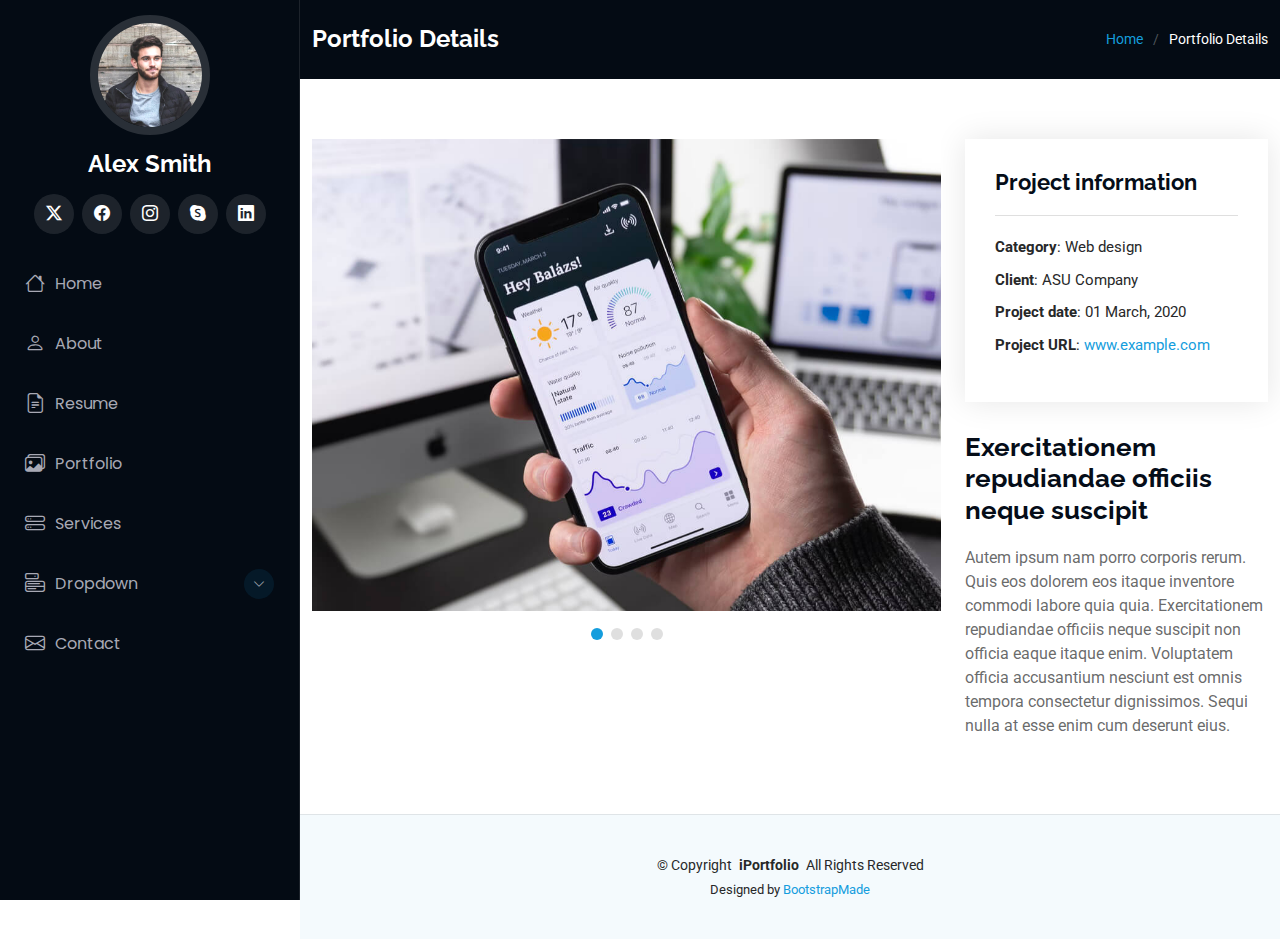
<file: portfolio-details.html>
<!DOCTYPE html>
<html lang="en">

<head>
  <meta charset="utf-8">
  <meta content="width=device-width, initial-scale=1.0" name="viewport">
  <title>Portfolio Details - iPortfolio Bootstrap Template</title>
  <meta content="" name="description">
  <meta content="" name="keywords">

  <!-- Favicons -->
  <link href="assets/img/favicon.png" rel="icon">
  <link href="assets/img/apple-touch-icon.png" rel="apple-touch-icon">

  <!-- Fonts -->
  <link href="https://fonts.googleapis.com" rel="preconnect">
  <link href="https://fonts.gstatic.com" rel="preconnect" crossorigin>
  <link href="https://fonts.googleapis.com/css2?family=Roboto:ital,wght@0,100;0,300;0,400;0,500;0,700;0,900;1,100;1,300;1,400;1,500;1,700;1,900&family=Poppins:ital,wght@0,100;0,200;0,300;0,400;0,500;0,600;0,700;0,800;0,900;1,100;1,200;1,300;1,400;1,500;1,600;1,700;1,800;1,900&family=Raleway:ital,wght@0,100;0,200;0,300;0,400;0,500;0,600;0,700;0,800;0,900;1,100;1,200;1,300;1,400;1,500;1,600;1,700;1,800;1,900&display=swap" rel="stylesheet">

  <!-- Vendor CSS Files -->
  <link href="assets/vendor/bootstrap/css/bootstrap.min.css" rel="stylesheet">
  <link href="assets/vendor/bootstrap-icons/bootstrap-icons.css" rel="stylesheet">
  <link href="assets/vendor/aos/aos.css" rel="stylesheet">
  <link href="assets/vendor/glightbox/css/glightbox.min.css" rel="stylesheet">
  <link href="assets/vendor/swiper/swiper-bundle.min.css" rel="stylesheet">

  <!-- Main CSS File -->
  <link href="assets/css/main.css" rel="stylesheet">

  <!-- =======================================================
  * Template Name: iPortfolio
  * Template URL: https://bootstrapmade.com/iportfolio-bootstrap-portfolio-websites-template/
  * Updated: Jun 29 2024 with Bootstrap v5.3.3
  * Author: BootstrapMade.com
  * License: https://bootstrapmade.com/license/
  ======================================================== -->
</head>

<body class="portfolio-details-page">

  <header id="header" class="header dark-background d-flex flex-column">
    <i class="header-toggle d-xl-none bi bi-list"></i>

    <div class="profile-img">
      <img src="assets/img/my-profile-img.jpg" alt="" class="img-fluid rounded-circle">
    </div>

    <a href="index.html" class="logo d-flex align-items-center justify-content-center">
      <!-- Uncomment the line below if you also wish to use an image logo -->
      <!-- <img src="assets/img/logo.png" alt=""> -->
      <h1 class="sitename">Alex Smith</h1>
    </a>

    <div class="social-links text-center">
      <a href="#" class="twitter"><i class="bi bi-twitter-x"></i></a>
      <a href="#" class="facebook"><i class="bi bi-facebook"></i></a>
      <a href="#" class="instagram"><i class="bi bi-instagram"></i></a>
      <a href="#" class="google-plus"><i class="bi bi-skype"></i></a>
      <a href="#" class="linkedin"><i class="bi bi-linkedin"></i></a>
    </div>

    <nav id="navmenu" class="navmenu">
      <ul>
        <li><a href="#hero"><i class="bi bi-house navicon"></i>Home</a></li>
        <li><a href="#about"><i class="bi bi-person navicon"></i> About</a></li>
        <li><a href="#resume"><i class="bi bi-file-earmark-text navicon"></i> Resume</a></li>
        <li><a href="#portfolio"><i class="bi bi-images navicon"></i> Portfolio</a></li>
        <li><a href="#services"><i class="bi bi-hdd-stack navicon"></i> Services</a></li>
        <li class="dropdown"><a href="#"><i class="bi bi-menu-button navicon"></i> <span>Dropdown</span> <i class="bi bi-chevron-down toggle-dropdown"></i></a>
          <ul>
            <li><a href="#">Dropdown 1</a></li>
            <li class="dropdown"><a href="#"><span>Deep Dropdown</span> <i class="bi bi-chevron-down toggle-dropdown"></i></a>
              <ul>
                <li><a href="#">Deep Dropdown 1</a></li>
                <li><a href="#">Deep Dropdown 2</a></li>
                <li><a href="#">Deep Dropdown 3</a></li>
                <li><a href="#">Deep Dropdown 4</a></li>
                <li><a href="#">Deep Dropdown 5</a></li>
              </ul>
            </li>
            <li><a href="#">Dropdown 2</a></li>
            <li><a href="#">Dropdown 3</a></li>
            <li><a href="#">Dropdown 4</a></li>
          </ul>
        </li>
        <li><a href="#contact"><i class="bi bi-envelope navicon"></i> Contact</a></li>
      </ul>
    </nav>

  </header>

  <main class="main">

    <!-- Page Title -->
    <div class="page-title dark-background">
      <div class="container d-lg-flex justify-content-between align-items-center">
        <h1 class="mb-2 mb-lg-0">Portfolio Details</h1>
        <nav class="breadcrumbs">
          <ol>
            <li><a href="index.html">Home</a></li>
            <li class="current">Portfolio Details</li>
          </ol>
        </nav>
      </div>
    </div><!-- End Page Title -->

    <!-- Portfolio Details Section -->
    <section id="portfolio-details" class="portfolio-details section">

      <div class="container" data-aos="fade-up" data-aos-delay="100">

        <div class="row gy-4">

          <div class="col-lg-8">
            <div class="portfolio-details-slider swiper init-swiper">

              <script type="application/json" class="swiper-config">
                {
                  "loop": true,
                  "speed": 600,
                  "autoplay": {
                    "delay": 5000
                  },
                  "slidesPerView": "auto",
                  "pagination": {
                    "el": ".swiper-pagination",
                    "type": "bullets",
                    "clickable": true
                  }
                }
              </script>

              <div class="swiper-wrapper align-items-center">

                <div class="swiper-slide">
                  <img src="assets/img/portfolio/app-1.jpg" alt="">
                </div>

                <div class="swiper-slide">
                  <img src="assets/img/portfolio/product-1.jpg" alt="">
                </div>

                <div class="swiper-slide">
                  <img src="assets/img/portfolio/branding-1.jpg" alt="">
                </div>

                <div class="swiper-slide">
                  <img src="assets/img/portfolio/books-1.jpg" alt="">
                </div>

              </div>
              <div class="swiper-pagination"></div>
            </div>
          </div>

          <div class="col-lg-4">
            <div class="portfolio-info" data-aos="fade-up" data-aos-delay="200">
              <h3>Project information</h3>
              <ul>
                <li><strong>Category</strong>: Web design</li>
                <li><strong>Client</strong>: ASU Company</li>
                <li><strong>Project date</strong>: 01 March, 2020</li>
                <li><strong>Project URL</strong>: <a href="#">www.example.com</a></li>
              </ul>
            </div>
            <div class="portfolio-description" data-aos="fade-up" data-aos-delay="300">
              <h2>Exercitationem repudiandae officiis neque suscipit</h2>
              <p>
                Autem ipsum nam porro corporis rerum. Quis eos dolorem eos itaque inventore commodi labore quia quia. Exercitationem repudiandae officiis neque suscipit non officia eaque itaque enim. Voluptatem officia accusantium nesciunt est omnis tempora consectetur dignissimos. Sequi nulla at esse enim cum deserunt eius.
              </p>
            </div>
          </div>

        </div>

      </div>

    </section><!-- /Portfolio Details Section -->

  </main>

  <footer id="footer" class="footer position-relative light-background">

    <div class="container">
      <div class="copyright text-center ">
        <p>© <span>Copyright</span> <strong class="px-1 sitename">iPortfolio</strong> <span>All Rights Reserved</span></p>
      </div>
      <div class="credits">
        <!-- All the links in the footer should remain intact. -->
        <!-- You can delete the links only if you've purchased the pro version. -->
        <!-- Licensing information: https://bootstrapmade.com/license/ -->
        <!-- Purchase the pro version with working PHP/AJAX contact form: [buy-url] -->
        Designed by <a href="https://bootstrapmade.com/">BootstrapMade</a>
      </div>
    </div>

  </footer>

  <!-- Scroll Top -->
  <a href="#" id="scroll-top" class="scroll-top d-flex align-items-center justify-content-center"><i class="bi bi-arrow-up-short"></i></a>

  <!-- Preloader -->
  <div id="preloader"></div>

  <!-- Vendor JS Files -->
  <script src="assets/vendor/bootstrap/js/bootstrap.bundle.min.js"></script>
  <script src="assets/vendor/php-email-form/validate.js"></script>
  <script src="assets/vendor/aos/aos.js"></script>
  <script src="assets/vendor/typed.js/typed.umd.js"></script>
  <script src="assets/vendor/purecounter/purecounter_vanilla.js"></script>
  <script src="assets/vendor/waypoints/noframework.waypoints.js"></script>
  <script src="assets/vendor/glightbox/js/glightbox.min.js"></script>
  <script src="assets/vendor/imagesloaded/imagesloaded.pkgd.min.js"></script>
  <script src="assets/vendor/isotope-layout/isotope.pkgd.min.js"></script>
  <script src="assets/vendor/swiper/swiper-bundle.min.js"></script>

  <!-- Main JS File -->
  <script src="assets/js/main.js"></script>

</body>

</html>
</file>
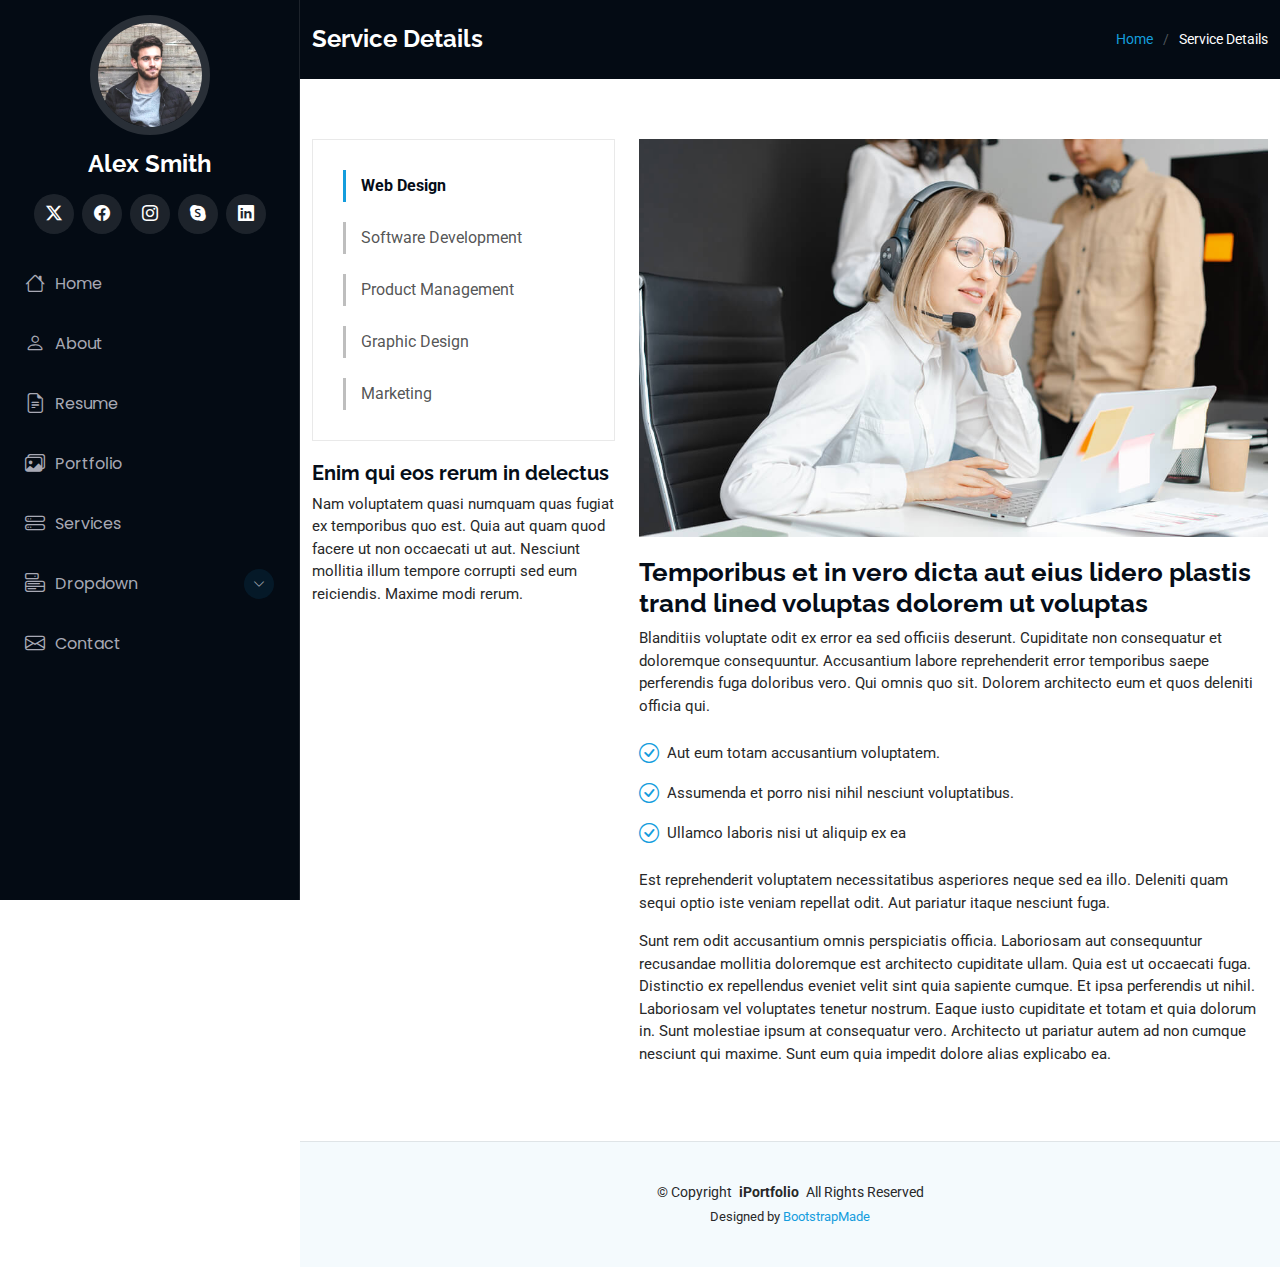
<file: service-details.html>
<!DOCTYPE html>
<html lang="en">

<head>
  <meta charset="utf-8">
  <meta content="width=device-width, initial-scale=1.0" name="viewport">
  <title>Service Details - iPortfolio Bootstrap Template</title>
  <meta content="" name="description">
  <meta content="" name="keywords">

  <!-- Favicons -->
  <link href="assets/img/favicon.png" rel="icon">
  <link href="assets/img/apple-touch-icon.png" rel="apple-touch-icon">

  <!-- Fonts -->
  <link href="https://fonts.googleapis.com" rel="preconnect">
  <link href="https://fonts.gstatic.com" rel="preconnect" crossorigin>
  <link href="https://fonts.googleapis.com/css2?family=Roboto:ital,wght@0,100;0,300;0,400;0,500;0,700;0,900;1,100;1,300;1,400;1,500;1,700;1,900&family=Poppins:ital,wght@0,100;0,200;0,300;0,400;0,500;0,600;0,700;0,800;0,900;1,100;1,200;1,300;1,400;1,500;1,600;1,700;1,800;1,900&family=Raleway:ital,wght@0,100;0,200;0,300;0,400;0,500;0,600;0,700;0,800;0,900;1,100;1,200;1,300;1,400;1,500;1,600;1,700;1,800;1,900&display=swap" rel="stylesheet">

  <!-- Vendor CSS Files -->
  <link href="assets/vendor/bootstrap/css/bootstrap.min.css" rel="stylesheet">
  <link href="assets/vendor/bootstrap-icons/bootstrap-icons.css" rel="stylesheet">
  <link href="assets/vendor/aos/aos.css" rel="stylesheet">
  <link href="assets/vendor/glightbox/css/glightbox.min.css" rel="stylesheet">
  <link href="assets/vendor/swiper/swiper-bundle.min.css" rel="stylesheet">

  <!-- Main CSS File -->
  <link href="assets/css/main.css" rel="stylesheet">

  <!-- =======================================================
  * Template Name: iPortfolio
  * Template URL: https://bootstrapmade.com/iportfolio-bootstrap-portfolio-websites-template/
  * Updated: Jun 29 2024 with Bootstrap v5.3.3
  * Author: BootstrapMade.com
  * License: https://bootstrapmade.com/license/
  ======================================================== -->
</head>

<body class="service-details-page">

  <header id="header" class="header dark-background d-flex flex-column">
    <i class="header-toggle d-xl-none bi bi-list"></i>

    <div class="profile-img">
      <img src="assets/img/my-profile-img.jpg" alt="" class="img-fluid rounded-circle">
    </div>

    <a href="index.html" class="logo d-flex align-items-center justify-content-center">
      <!-- Uncomment the line below if you also wish to use an image logo -->
      <!-- <img src="assets/img/logo.png" alt=""> -->
      <h1 class="sitename">Alex Smith</h1>
    </a>

    <div class="social-links text-center">
      <a href="#" class="twitter"><i class="bi bi-twitter-x"></i></a>
      <a href="#" class="facebook"><i class="bi bi-facebook"></i></a>
      <a href="#" class="instagram"><i class="bi bi-instagram"></i></a>
      <a href="#" class="google-plus"><i class="bi bi-skype"></i></a>
      <a href="#" class="linkedin"><i class="bi bi-linkedin"></i></a>
    </div>

    <nav id="navmenu" class="navmenu">
      <ul>
        <li><a href="#hero"><i class="bi bi-house navicon"></i>Home</a></li>
        <li><a href="#about"><i class="bi bi-person navicon"></i> About</a></li>
        <li><a href="#resume"><i class="bi bi-file-earmark-text navicon"></i> Resume</a></li>
        <li><a href="#portfolio"><i class="bi bi-images navicon"></i> Portfolio</a></li>
        <li><a href="#services"><i class="bi bi-hdd-stack navicon"></i> Services</a></li>
        <li class="dropdown"><a href="#"><i class="bi bi-menu-button navicon"></i> <span>Dropdown</span> <i class="bi bi-chevron-down toggle-dropdown"></i></a>
          <ul>
            <li><a href="#">Dropdown 1</a></li>
            <li class="dropdown"><a href="#"><span>Deep Dropdown</span> <i class="bi bi-chevron-down toggle-dropdown"></i></a>
              <ul>
                <li><a href="#">Deep Dropdown 1</a></li>
                <li><a href="#">Deep Dropdown 2</a></li>
                <li><a href="#">Deep Dropdown 3</a></li>
                <li><a href="#">Deep Dropdown 4</a></li>
                <li><a href="#">Deep Dropdown 5</a></li>
              </ul>
            </li>
            <li><a href="#">Dropdown 2</a></li>
            <li><a href="#">Dropdown 3</a></li>
            <li><a href="#">Dropdown 4</a></li>
          </ul>
        </li>
        <li><a href="#contact"><i class="bi bi-envelope navicon"></i> Contact</a></li>
      </ul>
    </nav>

  </header>

  <main class="main">

    <!-- Page Title -->
    <div class="page-title dark-background">
      <div class="container d-lg-flex justify-content-between align-items-center">
        <h1 class="mb-2 mb-lg-0">Service Details</h1>
        <nav class="breadcrumbs">
          <ol>
            <li><a href="index.html">Home</a></li>
            <li class="current">Service Details</li>
          </ol>
        </nav>
      </div>
    </div><!-- End Page Title -->

    <!-- Service Details Section -->
    <section id="service-details" class="service-details section">

      <div class="container">

        <div class="row gy-4">

          <div class="col-lg-4" data-aos="fade-up" data-aos-delay="100">
            <div class="services-list">
              <a href="#" class="active">Web Design</a>
              <a href="#">Software Development</a>
              <a href="#">Product Management</a>
              <a href="#">Graphic Design</a>
              <a href="#">Marketing</a>
            </div>

            <h4>Enim qui eos rerum in delectus</h4>
            <p>Nam voluptatem quasi numquam quas fugiat ex temporibus quo est. Quia aut quam quod facere ut non occaecati ut aut. Nesciunt mollitia illum tempore corrupti sed eum reiciendis. Maxime modi rerum.</p>
          </div>

          <div class="col-lg-8" data-aos="fade-up" data-aos-delay="200">
            <img src="assets/img/services.jpg" alt="" class="img-fluid services-img">
            <h3>Temporibus et in vero dicta aut eius lidero plastis trand lined voluptas dolorem ut voluptas</h3>
            <p>
              Blanditiis voluptate odit ex error ea sed officiis deserunt. Cupiditate non consequatur et doloremque consequuntur. Accusantium labore reprehenderit error temporibus saepe perferendis fuga doloribus vero. Qui omnis quo sit. Dolorem architecto eum et quos deleniti officia qui.
            </p>
            <ul>
              <li><i class="bi bi-check-circle"></i> <span>Aut eum totam accusantium voluptatem.</span></li>
              <li><i class="bi bi-check-circle"></i> <span>Assumenda et porro nisi nihil nesciunt voluptatibus.</span></li>
              <li><i class="bi bi-check-circle"></i> <span>Ullamco laboris nisi ut aliquip ex ea</span></li>
            </ul>
            <p>
              Est reprehenderit voluptatem necessitatibus asperiores neque sed ea illo. Deleniti quam sequi optio iste veniam repellat odit. Aut pariatur itaque nesciunt fuga.
            </p>
            <p>
              Sunt rem odit accusantium omnis perspiciatis officia. Laboriosam aut consequuntur recusandae mollitia doloremque est architecto cupiditate ullam. Quia est ut occaecati fuga. Distinctio ex repellendus eveniet velit sint quia sapiente cumque. Et ipsa perferendis ut nihil. Laboriosam vel voluptates tenetur nostrum. Eaque iusto cupiditate et totam et quia dolorum in. Sunt molestiae ipsum at consequatur vero. Architecto ut pariatur autem ad non cumque nesciunt qui maxime. Sunt eum quia impedit dolore alias explicabo ea.
            </p>
          </div>

        </div>

      </div>

    </section><!-- /Service Details Section -->

  </main>

  <footer id="footer" class="footer position-relative light-background">

    <div class="container">
      <div class="copyright text-center ">
        <p>© <span>Copyright</span> <strong class="px-1 sitename">iPortfolio</strong> <span>All Rights Reserved</span></p>
      </div>
      <div class="credits">
        <!-- All the links in the footer should remain intact. -->
        <!-- You can delete the links only if you've purchased the pro version. -->
        <!-- Licensing information: https://bootstrapmade.com/license/ -->
        <!-- Purchase the pro version with working PHP/AJAX contact form: [buy-url] -->
        Designed by <a href="https://bootstrapmade.com/">BootstrapMade</a>
      </div>
    </div>

  </footer>

  <!-- Scroll Top -->
  <a href="#" id="scroll-top" class="scroll-top d-flex align-items-center justify-content-center"><i class="bi bi-arrow-up-short"></i></a>

  <!-- Preloader -->
  <div id="preloader"></div>

  <!-- Vendor JS Files -->
  <script src="assets/vendor/bootstrap/js/bootstrap.bundle.min.js"></script>
  <script src="assets/vendor/php-email-form/validate.js"></script>
  <script src="assets/vendor/aos/aos.js"></script>
  <script src="assets/vendor/typed.js/typed.umd.js"></script>
  <script src="assets/vendor/purecounter/purecounter_vanilla.js"></script>
  <script src="assets/vendor/waypoints/noframework.waypoints.js"></script>
  <script src="assets/vendor/glightbox/js/glightbox.min.js"></script>
  <script src="assets/vendor/imagesloaded/imagesloaded.pkgd.min.js"></script>
  <script src="assets/vendor/isotope-layout/isotope.pkgd.min.js"></script>
  <script src="assets/vendor/swiper/swiper-bundle.min.js"></script>

  <!-- Main JS File -->
  <script src="assets/js/main.js"></script>

</body>

</html>
</file>
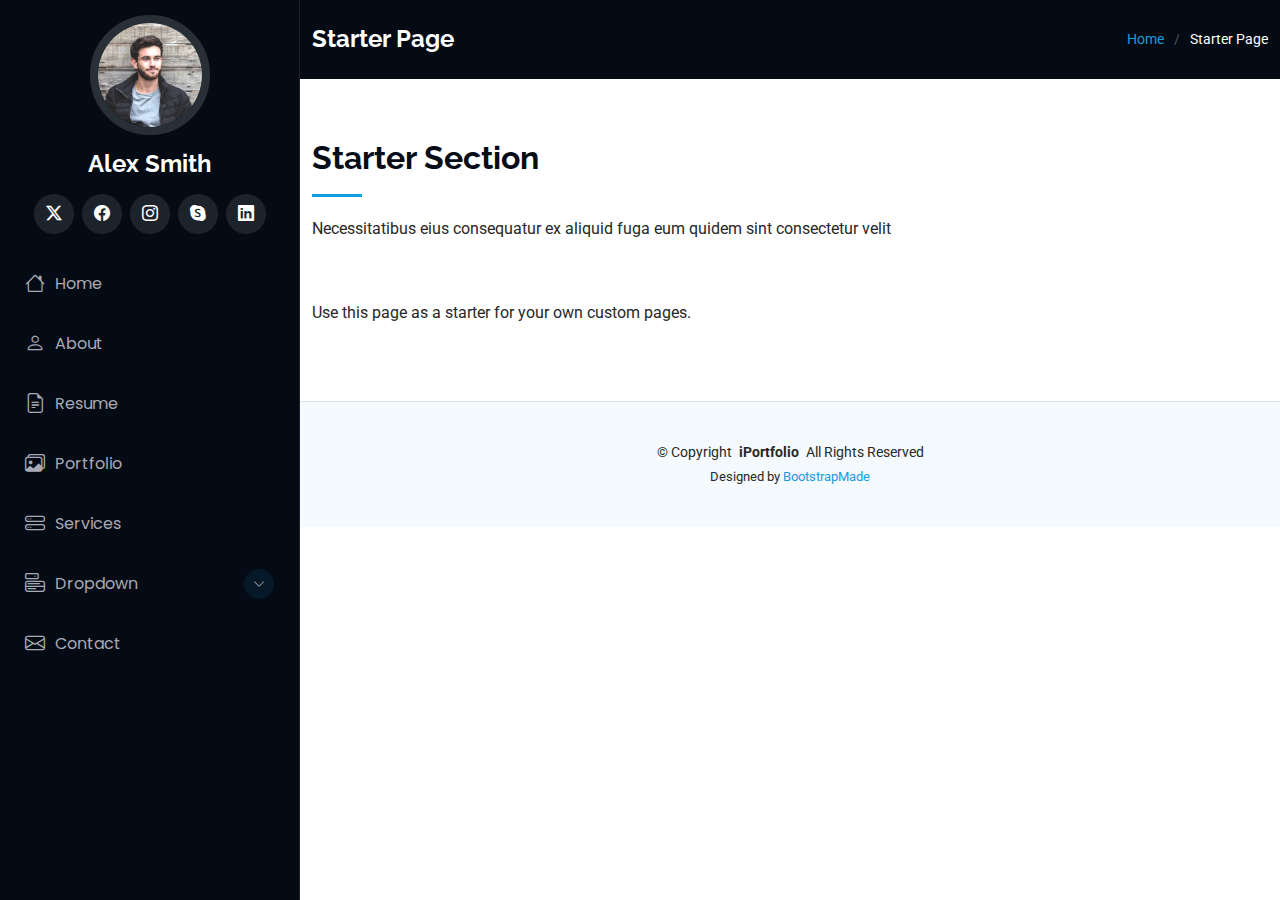
<file: starter-page.html>
<!DOCTYPE html>
<html lang="en">

<head>
  <meta charset="utf-8">
  <meta content="width=device-width, initial-scale=1.0" name="viewport">
  <title>Starter Page - iPortfolio Bootstrap Template</title>
  <meta content="" name="description">
  <meta content="" name="keywords">

  <!-- Favicons -->
  <link href="assets/img/favicon.png" rel="icon">
  <link href="assets/img/apple-touch-icon.png" rel="apple-touch-icon">

  <!-- Fonts -->
  <link href="https://fonts.googleapis.com" rel="preconnect">
  <link href="https://fonts.gstatic.com" rel="preconnect" crossorigin>
  <link href="https://fonts.googleapis.com/css2?family=Roboto:ital,wght@0,100;0,300;0,400;0,500;0,700;0,900;1,100;1,300;1,400;1,500;1,700;1,900&family=Poppins:ital,wght@0,100;0,200;0,300;0,400;0,500;0,600;0,700;0,800;0,900;1,100;1,200;1,300;1,400;1,500;1,600;1,700;1,800;1,900&family=Raleway:ital,wght@0,100;0,200;0,300;0,400;0,500;0,600;0,700;0,800;0,900;1,100;1,200;1,300;1,400;1,500;1,600;1,700;1,800;1,900&display=swap" rel="stylesheet">

  <!-- Vendor CSS Files -->
  <link href="assets/vendor/bootstrap/css/bootstrap.min.css" rel="stylesheet">
  <link href="assets/vendor/bootstrap-icons/bootstrap-icons.css" rel="stylesheet">
  <link href="assets/vendor/aos/aos.css" rel="stylesheet">
  <link href="assets/vendor/glightbox/css/glightbox.min.css" rel="stylesheet">
  <link href="assets/vendor/swiper/swiper-bundle.min.css" rel="stylesheet">

  <!-- Main CSS File -->
  <link href="assets/css/main.css" rel="stylesheet">

  <!-- =======================================================
  * Template Name: iPortfolio
  * Template URL: https://bootstrapmade.com/iportfolio-bootstrap-portfolio-websites-template/
  * Updated: Jun 29 2024 with Bootstrap v5.3.3
  * Author: BootstrapMade.com
  * License: https://bootstrapmade.com/license/
  ======================================================== -->
</head>

<body class="starter-page-page">

  <header id="header" class="header dark-background d-flex flex-column">
    <i class="header-toggle d-xl-none bi bi-list"></i>

    <div class="profile-img">
      <img src="assets/img/my-profile-img.jpg" alt="" class="img-fluid rounded-circle">
    </div>

    <a href="index.html" class="logo d-flex align-items-center justify-content-center">
      <!-- Uncomment the line below if you also wish to use an image logo -->
      <!-- <img src="assets/img/logo.png" alt=""> -->
      <h1 class="sitename">Alex Smith</h1>
    </a>

    <div class="social-links text-center">
      <a href="#" class="twitter"><i class="bi bi-twitter-x"></i></a>
      <a href="#" class="facebook"><i class="bi bi-facebook"></i></a>
      <a href="#" class="instagram"><i class="bi bi-instagram"></i></a>
      <a href="#" class="google-plus"><i class="bi bi-skype"></i></a>
      <a href="#" class="linkedin"><i class="bi bi-linkedin"></i></a>
    </div>

    <nav id="navmenu" class="navmenu">
      <ul>
        <li><a href="#hero"><i class="bi bi-house navicon"></i>Home</a></li>
        <li><a href="#about"><i class="bi bi-person navicon"></i> About</a></li>
        <li><a href="#resume"><i class="bi bi-file-earmark-text navicon"></i> Resume</a></li>
        <li><a href="#portfolio"><i class="bi bi-images navicon"></i> Portfolio</a></li>
        <li><a href="#services"><i class="bi bi-hdd-stack navicon"></i> Services</a></li>
        <li class="dropdown"><a href="#"><i class="bi bi-menu-button navicon"></i> <span>Dropdown</span> <i class="bi bi-chevron-down toggle-dropdown"></i></a>
          <ul>
            <li><a href="#">Dropdown 1</a></li>
            <li class="dropdown"><a href="#"><span>Deep Dropdown</span> <i class="bi bi-chevron-down toggle-dropdown"></i></a>
              <ul>
                <li><a href="#">Deep Dropdown 1</a></li>
                <li><a href="#">Deep Dropdown 2</a></li>
                <li><a href="#">Deep Dropdown 3</a></li>
                <li><a href="#">Deep Dropdown 4</a></li>
                <li><a href="#">Deep Dropdown 5</a></li>
              </ul>
            </li>
            <li><a href="#">Dropdown 2</a></li>
            <li><a href="#">Dropdown 3</a></li>
            <li><a href="#">Dropdown 4</a></li>
          </ul>
        </li>
        <li><a href="#contact"><i class="bi bi-envelope navicon"></i> Contact</a></li>
      </ul>
    </nav>

  </header>

  <main class="main">

    <!-- Page Title -->
    <div class="page-title dark-background">
      <div class="container d-lg-flex justify-content-between align-items-center">
        <h1 class="mb-2 mb-lg-0">Starter Page</h1>
        <nav class="breadcrumbs">
          <ol>
            <li><a href="index.html">Home</a></li>
            <li class="current">Starter Page</li>
          </ol>
        </nav>
      </div>
    </div><!-- End Page Title -->

    <!-- Starter Section Section -->
    <section id="starter-section" class="starter-section section">

      <!-- Section Title -->
      <div class="container section-title" data-aos="fade-up">
        <h2>Starter Section</h2>
        <p>Necessitatibus eius consequatur ex aliquid fuga eum quidem sint consectetur velit</p>
      </div><!-- End Section Title -->

      <div class="container" data-aos="fade-up">
        <p>Use this page as a starter for your own custom pages.</p>
      </div>

    </section><!-- /Starter Section Section -->

  </main>

  <footer id="footer" class="footer position-relative light-background">

    <div class="container">
      <div class="copyright text-center ">
        <p>© <span>Copyright</span> <strong class="px-1 sitename">iPortfolio</strong> <span>All Rights Reserved</span></p>
      </div>
      <div class="credits">
        <!-- All the links in the footer should remain intact. -->
        <!-- You can delete the links only if you've purchased the pro version. -->
        <!-- Licensing information: https://bootstrapmade.com/license/ -->
        <!-- Purchase the pro version with working PHP/AJAX contact form: [buy-url] -->
        Designed by <a href="https://bootstrapmade.com/">BootstrapMade</a>
      </div>
    </div>

  </footer>

  <!-- Scroll Top -->
  <a href="#" id="scroll-top" class="scroll-top d-flex align-items-center justify-content-center"><i class="bi bi-arrow-up-short"></i></a>

  <!-- Preloader -->
  <div id="preloader"></div>

  <!-- Vendor JS Files -->
  <script src="assets/vendor/bootstrap/js/bootstrap.bundle.min.js"></script>
  <script src="assets/vendor/php-email-form/validate.js"></script>
  <script src="assets/vendor/aos/aos.js"></script>
  <script src="assets/vendor/typed.js/typed.umd.js"></script>
  <script src="assets/vendor/purecounter/purecounter_vanilla.js"></script>
  <script src="assets/vendor/waypoints/noframework.waypoints.js"></script>
  <script src="assets/vendor/glightbox/js/glightbox.min.js"></script>
  <script src="assets/vendor/imagesloaded/imagesloaded.pkgd.min.js"></script>
  <script src="assets/vendor/isotope-layout/isotope.pkgd.min.js"></script>
  <script src="assets/vendor/swiper/swiper-bundle.min.js"></script>

  <!-- Main JS File -->
  <script src="assets/js/main.js"></script>

</body>

</html>
</file>
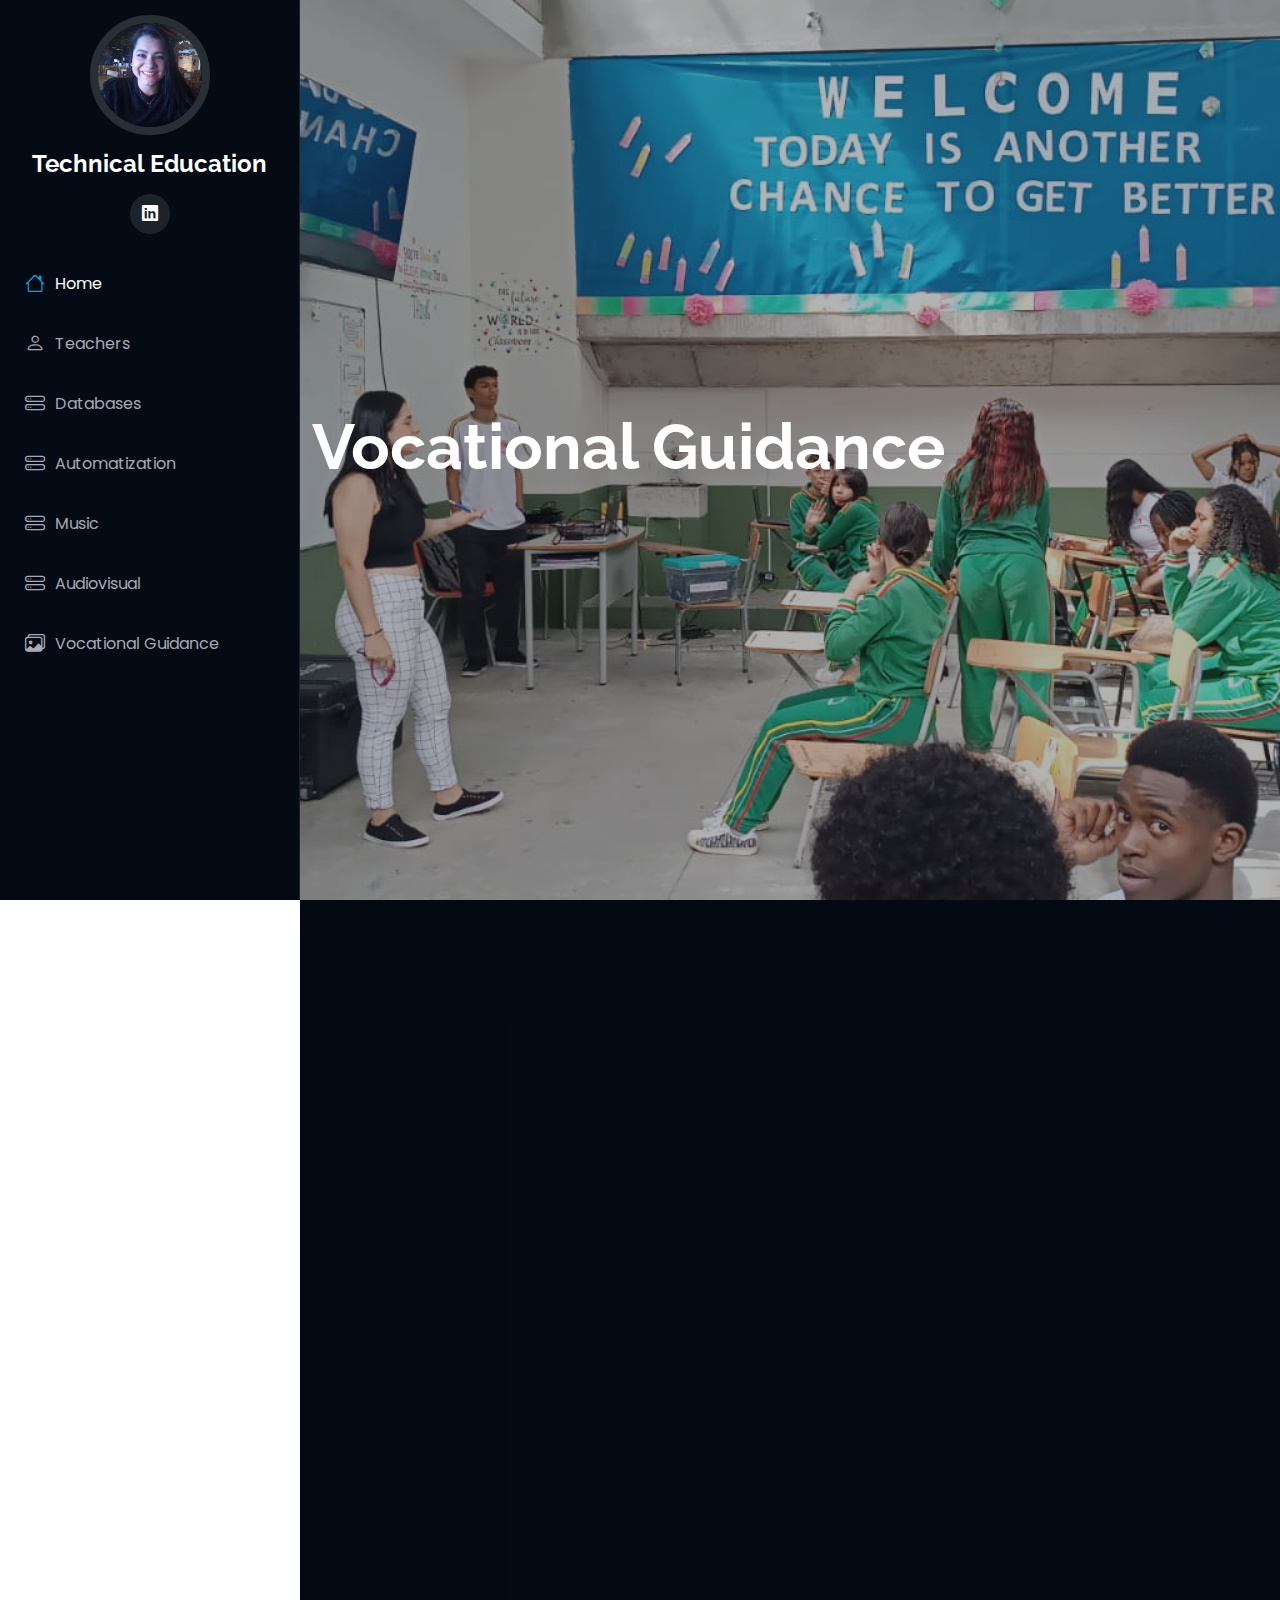
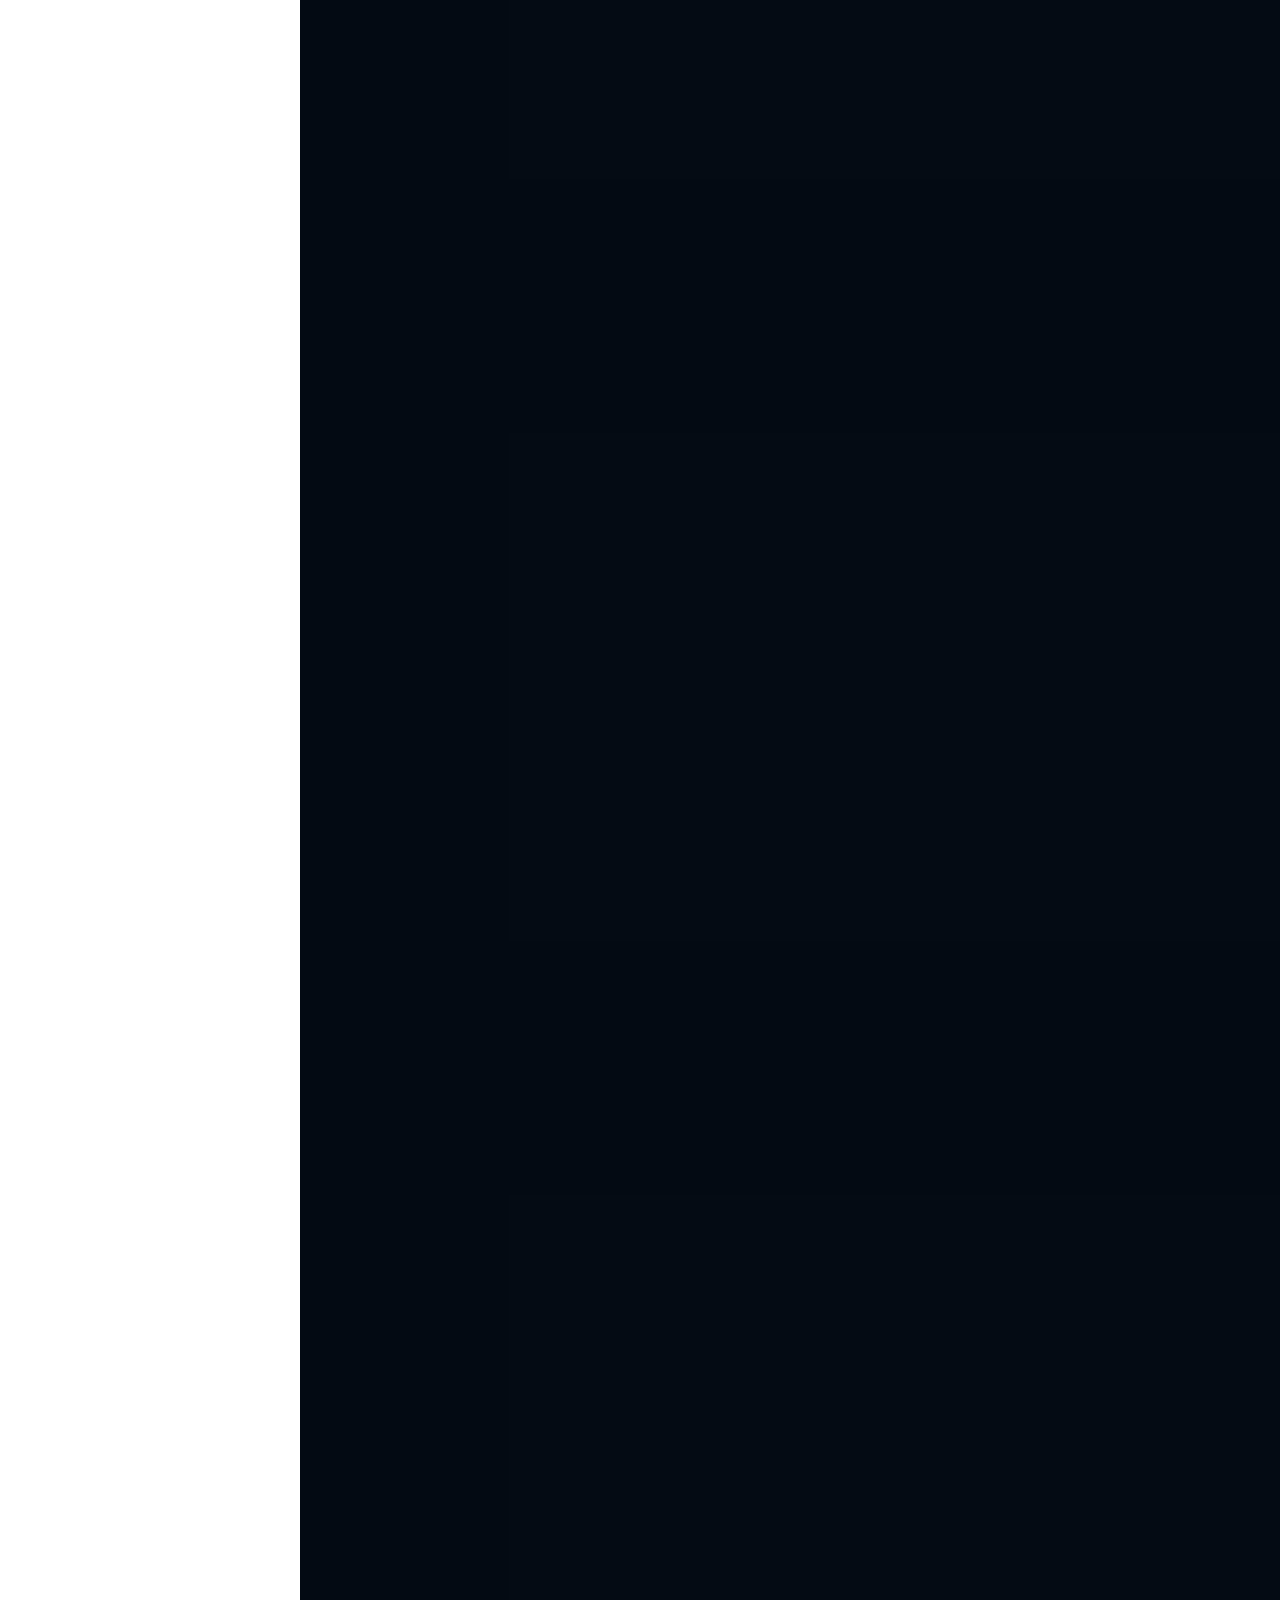
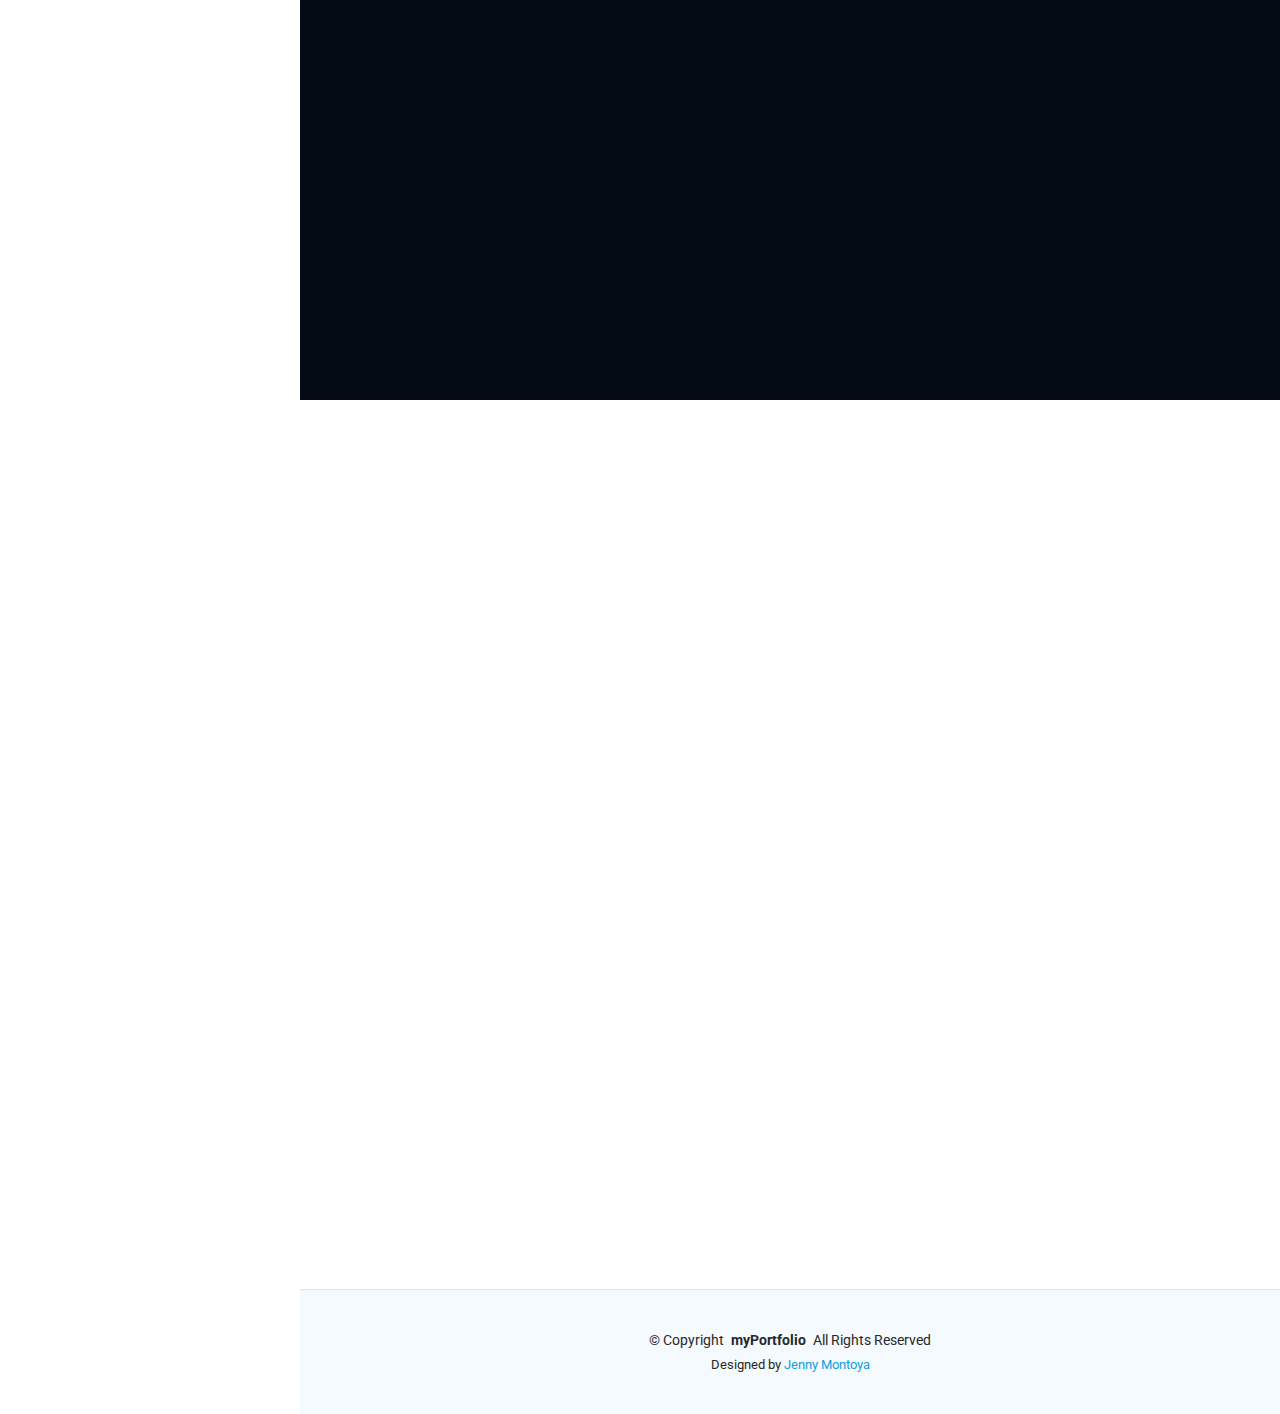
<file: vocational.html>
<!DOCTYPE html>
<html lang="en">

<head>
  <meta charset="utf-8">
  <meta content="width=device-width, initial-scale=1.0" name="viewport">
  <title>Vocational Guidance</title>
  <meta content="" name="description">
  <meta content="" name="keywords">

  <!-- Favicons -->
  <link href="" rel="icon">
  <link href="assets/img/apple-touch-icon.png" rel="apple-touch-icon">

  <!-- Fonts -->
  <link href="https://fonts.googleapis.com" rel="preconnect">
  <link href="https://fonts.gstatic.com" rel="preconnect" crossorigin>
  <link href="https://fonts.googleapis.com/css2?family=Roboto:ital,wght@0,100;0,300;0,400;0,500;0,700;0,900;1,100;1,300;1,400;1,500;1,700;1,900&family=Poppins:ital,wght@0,100;0,200;0,300;0,400;0,500;0,600;0,700;0,800;0,900;1,100;1,200;1,300;1,400;1,500;1,600;1,700;1,800;1,900&family=Raleway:ital,wght@0,100;0,200;0,300;0,400;0,500;0,600;0,700;0,800;0,900;1,100;1,200;1,300;1,400;1,500;1,600;1,700;1,800;1,900&display=swap" rel="stylesheet">

  <!-- Vendor CSS Files -->
  <link href="assets/vendor/bootstrap/css/bootstrap.min.css" rel="stylesheet">
  <link href="assets/vendor/bootstrap-icons/bootstrap-icons.css" rel="stylesheet">
  <link href="assets/vendor/aos/aos.css" rel="stylesheet">
  <link href="assets/vendor/glightbox/css/glightbox.min.css" rel="stylesheet">
  <link href="assets/vendor/swiper/swiper-bundle.min.css" rel="stylesheet">

  <!-- Main CSS File -->
  <link href="assets/css/main.css" rel="stylesheet">

</head>

<body class="index-page">

    <header id="header" class="header dark-background d-flex flex-column">
        <i class="header-toggle d-xl-none bi bi-list"></i>
    
        <div class="profile-img">
          <img src="assets/img/fotoJenny.jpg" alt="" class="img-fluid rounded-circle">
        </div>
    
        <a href="index.html" class="logo d-flex align-items-center justify-content-center">
          <!-- Uncomment the line below if you also wish to use an image logo -->
          <!-- <img src="assets/img/logo.png" alt=""> -->
          <h1 class="sitename">Technical Education</h1>
        </a>
    
        <div class="social-links text-center">
          <a href="https://www.linkedin.com/in/jenny-alexandra-montoya-cort%C3%A9s-a7ba74221/?trk=public-profile-join-page" target="_blank" class="linkedin"><i class="bi bi-linkedin"></i></a>
        </div>
    
        <nav id="navmenu" class="navmenu">
          <ul>
            <li><a href="#hero" class="active"><i class="bi bi-house navicon"></i>Home</a></li>
            <li><a href="#about"><i class="bi bi-person navicon"></i> Teachers</a></li>
            <li><a href="databases.html" target="_blank"><i class="bi bi-hdd-stack navicon"></i> Databases</a></li>
            <li><a href="automation.html" target="_blank"><i class="bi bi-hdd-stack navicon"></i> Automatization</a></li>
            <li><a href="music.html" target="_blank"><i class="bi bi-hdd-stack navicon"></i> Music</a></li>
            <li><a href="audiovisual.html" target="_blank"><i class="bi bi-hdd-stack navicon"></i> Audiovisual</a></li>
            <li><a href="vocational.html" target="_blank"><i class="bi bi-images navicon"></i> Vocational Guidance</a></li>
          </ul>
        </nav>
    
      </header>

  <main class="main">

    <!-- Hero Section -->
    <section id="hero" class="hero section dark-background">

      <img src="assets/img/vocationalDatabases1.jpeg" alt="" data-aos="fade-in" class="">


      <div class="container" data-aos="fade-up" data-aos-delay="100">
        <h2>Vocational Guidance</h2>
        <p> <span class="typed" ></span><span class="typed-cursor typed-cursor--blink" aria-hidden="true"></span><span class="typed-cursor typed-cursor--blink" aria-hidden="true"></span></p>
      </div>

    </section><!-- /Hero Section -->
    <section id="hero" class="hero section dark-background">

        <img src="assets/img/vocationalAutomation1.jpeg" alt="" data-aos="fade-in" class="">
  
  
        <div class="container" data-aos="fade-up" data-aos-delay="100">
          <p> <span class="typed" ></span><span class="typed-cursor typed-cursor--blink" aria-hidden="true"></span><span class="typed-cursor typed-cursor--blink" aria-hidden="true"></span></p>
        </div>
  
      </section><!-- /Hero Section -->

      <section id="hero" class="hero section dark-background">

        <img src="assets/img/vocationalMusic1.jpeg" alt="" data-aos="fade-in" class="">
  
  
        <div class="container" data-aos="fade-up" data-aos-delay="100">
          <p> <span class="typed" ></span><span class="typed-cursor typed-cursor--blink" aria-hidden="true"></span><span class="typed-cursor typed-cursor--blink" aria-hidden="true"></span></p>
        </div>
  
      </section><!-- /Hero Section -->

      <section id="hero" class="hero section dark-background">

        <img src="assets/img/vocationalAudiovisual1.jpeg" alt="" data-aos="fade-in" class="">
  
  
        <div class="container" data-aos="fade-up" data-aos-delay="100">
          <p> <span class="typed" ></span><span class="typed-cursor typed-cursor--blink" aria-hidden="true"></span><span class="typed-cursor typed-cursor--blink" aria-hidden="true"></span></p>
        </div>
  
      </section><!-- /Hero Section -->


      <section id="about" class="about section">


        <div class="container" data-aos="fade-up" data-aos-delay="100">
  
  
          <div class="row gy-4 justify-content-center">
            <div class="col-lg-4">
            </div>
            <div class="col-lg-8 content">
              <h2>Vocational Guidance</h2>
              <div class="row">
                <div class="col-lg-6">
                  <ul>
                    <li><i ></i> </li>
                    
                  </ul>
                </div>
                <div class="col-lg-6">
                  <ul>
                    <li><span>At La Independencia Educational Institution, we understand the importance of guiding our ninth-grade students in choosing their technical education track, a crucial decision that will impact their academic and professional future. During this process, visits are made to ninth-grade groups to familiarize them with the four available options: databases, industrial automation, music, and audiovisuals.</span></li>

                    <li><span>Our goal is to make this process as friendly and educational as possible. To achieve this, we organize informative talks and practical activities specifically designed for students to explore each technical area. We firmly believe in providing them with the necessary tools to make an informed and accurate decision, ensuring they choose the technical education track that best aligns with their interests and skills.</span></li>

                    <li><span>The technical education track, which covers tenth and eleventh grades, not only offers specialized training in its respective field but also provides opportunities to develop practical skills and prepare for the job market or pursue higher education in related areas.</span></li>
                    
                  </ul>
                </div>
              </div>
            </div>
          </div>
  
        </div>
  
      </section><!-- /About Section -->

  </main>

  <footer id="footer" class="footer position-relative light-background">

    <div class="container">
      <div class="copyright text-center ">
        <p>© <span>Copyright</span> <strong class="px-1 sitename">myPortfolio</strong> <span>All Rights Reserved</span></p>
      </div>
      <div class="credits">


        Designed by <a href="">Jenny Montoya</a>
      </div>
    </div>

  </footer>

  <!-- Scroll Top -->
  <a href="#" id="scroll-top" class="scroll-top d-flex align-items-center justify-content-center"><i class="bi bi-arrow-up-short"></i></a>

  <!-- Preloader -->
  <div id="preloader"></div>

  <!-- Vendor JS Files -->
  <script src="assets/vendor/bootstrap/js/bootstrap.bundle.min.js"></script>
  <script src="assets/vendor/php-email-form/validate.js"></script>
  <script src="assets/vendor/aos/aos.js"></script>
  <script src="assets/vendor/typed.js/typed.umd.js"></script>
  <script src="assets/vendor/purecounter/purecounter_vanilla.js"></script>
  <script src="assets/vendor/waypoints/noframework.waypoints.js"></script>
  <script src="assets/vendor/glightbox/js/glightbox.min.js"></script>
  <script src="assets/vendor/imagesloaded/imagesloaded.pkgd.min.js"></script>
  <script src="assets/vendor/isotope-layout/isotope.pkgd.min.js"></script>
  <script src="assets/vendor/swiper/swiper-bundle.min.js"></script>

  <!-- Main JS File -->
  <script src="assets/js/main.js"></script>

</body>

</html>
</file>
<file: assets/css/main.css>
/* Fonts */
:root {
  --default-font: "Roboto",  system-ui, -apple-system, "Segoe UI", Roboto, "Helvetica Neue", Arial, "Noto Sans", "Liberation Sans", sans-serif, "Apple Color Emoji", "Segoe UI Emoji", "Segoe UI Symbol", "Noto Color Emoji";
  --heading-font: "Raleway",  sans-serif;
  --nav-font: "Poppins",  sans-serif;
}

/* Global Colors - The following color variables are used throughout the website. Updating them here will change the color scheme of the entire website */
:root { 
  --background-color: #ffffff; /* Background color for the entire website, including individual sections */
  --default-color: #272829; /* Default color used for the majority of the text content across the entire website */
  --heading-color: #050d18; /* Color for headings, subheadings and title throughout the website */
  --accent-color: #149ddd; /* Accent color that represents your brand on the website. It's used for buttons, links, and other elements that need to stand out */
  --surface-color: #ffffff; /* The surface color is used as a background of boxed elements within sections, such as cards, icon boxes, or other elements that require a visual separation from the global background. */
  --contrast-color: #ffffff; /* Contrast color for text, ensuring readability against backgrounds of accent, heading, or default colors. */
}

/* Nav Menu Colors - The following color variables are used specifically for the navigation menu. They are separate from the global colors to allow for more customization options */
:root {
  --nav-color: #a8a9b4;  /* The default color of the main navmenu links */
  --nav-hover-color: #ffffff; /* Applied to main navmenu links when they are hovered over or active */
  --nav-mobile-background-color: #040b14; /* Used as the background color for mobile navigation menu */
  --nav-dropdown-background-color: #040b14; /* Used as the background color for dropdown items that appear when hovering over primary navigation items */
  --nav-dropdown-color: #a8a9b4; /* Used for navigation links of the dropdown items in the navigation menu. */
  --nav-dropdown-hover-color: #ffffff; /* Similar to --nav-hover-color, this color is applied to dropdown navigation links when they are hovered over. */
}

/* Color Presets - These classes override global colors when applied to any section or element, providing reuse of the sam color scheme. */

.light-background {
  --background-color: #f4fafd;
  --surface-color: #ffffff;
}

.dark-background {
  --background-color: #040b14;
  --default-color: #ffffff;
  --heading-color: #ffffff;
  --surface-color: #151f2b;
  --contrast-color: #ffffff;
}

/* Smooth scroll */
:root {
  scroll-behavior: smooth;
}

/*--------------------------------------------------------------
# General Styling & Shared Classes
--------------------------------------------------------------*/
body {
  color: var(--default-color);
  background-color: var(--background-color);
  font-family: var(--default-font);
}

a {
  color: var(--accent-color);
  text-decoration: none;
  transition: 0.3s;
}

a:hover {
  color: color-mix(in srgb, var(--accent-color), transparent 25%);
  text-decoration: none;
}

h1,
h2,
h3,
h4,
h5,
h6 {
  color: var(--heading-color);
  font-family: var(--heading-font);
}

/* PHP Email Form Messages
------------------------------*/
.php-email-form .error-message {
  display: none;
  background: #df1529;
  color: #ffffff;
  text-align: left;
  padding: 15px;
  margin-bottom: 24px;
  font-weight: 600;
}

.php-email-form .sent-message {
  display: none;
  color: #ffffff;
  background: #059652;
  text-align: center;
  padding: 15px;
  margin-bottom: 24px;
  font-weight: 600;
}

.php-email-form .loading {
  display: none;
  background: var(--surface-color);
  text-align: center;
  padding: 15px;
  margin-bottom: 24px;
}

.php-email-form .loading:before {
  content: "";
  display: inline-block;
  border-radius: 50%;
  width: 24px;
  height: 24px;
  margin: 0 10px -6px 0;
  border: 3px solid var(--accent-color);
  border-top-color: var(--surface-color);
  animation: php-email-form-loading 1s linear infinite;
}

@keyframes php-email-form-loading {
  0% {
    transform: rotate(0deg);
  }

  100% {
    transform: rotate(360deg);
  }
}

/*--------------------------------------------------------------
# Global Header
--------------------------------------------------------------*/
.header {
  color: var(--default-color);
  background-color: var(--background-color);
  position: fixed;
  top: 0;
  left: 0;
  bottom: 0;
  padding: 0 15px;
  width: 300px;
  transition: all ease-in-out 0.3s;
  overflow-y: auto;
  z-index: 997;
  border-right: 1px solid color-mix(in srgb, var(--default-color), transparent 90%);
}

.header .profile-img img {
  margin: 15px auto;
  display: block;
  width: 120px;
  border: 8px solid color-mix(in srgb, var(--default-color), transparent 85%);
}

.header .logo {
  line-height: 1;
  margin-bottom: 15px;
}

.header .logo img {
  max-height: 32px;
  margin-right: 8px;
}

.header .logo h1 {
  font-size: 24px;
  margin: 0;
  font-weight: 700;
  color: var(--heading-color);
}

.header .social-links {
  margin: 0 0 20px 0;
}

.header .social-links a {
  font-size: 16px;
  display: inline-flex;
  align-items: center;
  justify-content: center;
  background: color-mix(in srgb, var(--default-color), transparent 90%);
  color: var(--default-color);
  margin: 0 2px;
  border-radius: 50%;
  text-align: center;
  width: 40px;
  height: 40px;
  transition: 0.3s;
}

.header .social-links a:hover {
  color: var(--contrast-color);
  background: var(--accent-color);
}

@media (min-width: 1200px) {

  .header~main,
  .header~#footer {
    margin-left: 300px;
  }
}

@media (max-width: 1199px) {
  .header {
    left: -100%;
  }
}

.header.header-show {
  left: 0;
}

.header .header-toggle {
  color: var(--contrast-color);
  background-color: var(--accent-color);
  font-size: 22px;
  display: flex;
  align-items: center;
  justify-content: center;
  width: 40px;
  height: 40px;
  border-radius: 50%;
  cursor: pointer;
  position: fixed;
  top: 15px;
  right: 15px;
  z-index: 9999;
  transition: background-color 0.3s;
}

.header .header-toggle:hover {
  color: var(--contrast-color);
  background-color: color-mix(in srgb, var(--accent-color) 90%, white 15%);
}

/*--------------------------------------------------------------
# Navigation Menu
--------------------------------------------------------------*/
.mobile-nav-toggle {
  display: none;
}

.navmenu {
  padding: 0;
  z-index: 9997;
}

.navmenu ul {
  list-style: none;
  padding: 0 0 20px 0;
  margin: 0;
}

.navmenu a,
.navmenu a:focus {
  color: var(--nav-color);
  padding: 15px 10px;
  font-family: var(--nav-font);
  font-size: 16px;
  font-weight: 400;
  display: flex;
  align-items: center;
  white-space: nowrap;
  transition: 0.3s;
  width: 100%;
}

.navmenu a .navicon,
.navmenu a:focus .navicon {
  font-size: 20px;
  margin-right: 10px;
}

.navmenu a .toggle-dropdown,
.navmenu a:focus .toggle-dropdown {
  font-size: 12px;
  line-height: 0;
  margin-left: auto;
  width: 30px;
  height: 30px;
  display: flex;
  align-items: center;
  justify-content: center;
  border-radius: 50%;
  transition: 0.3s;
  flex-shrink: 0;
  background-color: color-mix(in srgb, var(--accent-color), transparent 90%);
}

.navmenu a .toggle-dropdown:hover,
.navmenu a:focus .toggle-dropdown:hover {
  background-color: var(--accent-color);
  color: var(--contrast-color);
}

.navmenu a:hover,
.navmenu .active,
.navmenu .active:focus {
  color: var(--nav-hover-color);
}

.navmenu a:hover .navicon,
.navmenu .active .navicon,
.navmenu .active:focus .navicon {
  color: var(--accent-color);
}

.navmenu .active .toggle-dropdown,
.navmenu .active:focus .toggle-dropdown {
  background-color: var(--accent-color);
  color: var(--contrast-color);
  transform: rotate(180deg);
}

.navmenu .dropdown {
  display: block;
}

.navmenu .dropdown a,
.navmenu .dropdown a:focus {
  color: --nav-dropdown-color;
}

.navmenu .dropdown a:hover,
.navmenu .dropdown .active,
.navmenu .dropdown .active:focus {
  color: var(--nav-dropdown-hover-color);
}

.navmenu .dropdown ul {
  position: static;
  display: none;
  z-index: 99;
  padding: 5px 10px;
  margin: 5px 10px;
  background-color: var(--nav-dropdown-background-color);
  border: 1px solid color-mix(in srgb, var(--default-color), transparent 90%);
  box-shadow: none;
  transition: all 0.5s ease-in-out;
}

.navmenu .dropdown ul ul {
  background-color: rgba(33, 37, 41, 0.1);
}

.navmenu .dropdown>.dropdown-active {
  display: block;
  background-color: rgba(33, 37, 41, 0.03);
}

/*--------------------------------------------------------------
# Global Footer
--------------------------------------------------------------*/
.footer {
  color: var(--default-color);
  background-color: var(--background-color);
  font-size: 14px;
  padding: 40px 0;
  position: relative;
  border-top: 1px solid color-mix(in srgb, var(--default-color), transparent 90%);
}

.footer .copyright p {
  margin-bottom: 0;
}

.footer .credits {
  margin-top: 4px;
  font-size: 13px;
  text-align: center;
}

/*--------------------------------------------------------------
# Preloader
--------------------------------------------------------------*/
#preloader {
  position: fixed;
  inset: 0;
  z-index: 999999;
  overflow: hidden;
  background: var(--background-color);
  transition: all 0.6s ease-out;
}

#preloader:before {
  content: "";
  position: fixed;
  top: calc(50% - 30px);
  left: calc(50% - 30px);
  border: 6px solid #ffffff;
  border-color: var(--accent-color) transparent var(--accent-color) transparent;
  border-radius: 50%;
  width: 60px;
  height: 60px;
  animation: animate-preloader 1.5s linear infinite;
}

@keyframes animate-preloader {
  0% {
    transform: rotate(0deg);
  }

  100% {
    transform: rotate(360deg);
  }
}

/*--------------------------------------------------------------
# Scroll Top Button
--------------------------------------------------------------*/
.scroll-top {
  position: fixed;
  visibility: hidden;
  opacity: 0;
  right: 15px;
  bottom: -15px;
  z-index: 99999;
  background-color: var(--accent-color);
  width: 44px;
  height: 44px;
  border-radius: 50px;
  transition: all 0.4s;
}

.scroll-top i {
  font-size: 24px;
  color: var(--contrast-color);
  line-height: 0;
}

.scroll-top:hover {
  background-color: color-mix(in srgb, var(--accent-color), transparent 20%);
  color: var(--contrast-color);
}

.scroll-top.active {
  visibility: visible;
  opacity: 1;
  bottom: 15px;
}

/*--------------------------------------------------------------
# Disable aos animation delay on mobile devices
--------------------------------------------------------------*/
@media screen and (max-width: 768px) {
  [data-aos-delay] {
    transition-delay: 0 !important;
  }
}

/*--------------------------------------------------------------
# Global Page Titles & Breadcrumbs
--------------------------------------------------------------*/
.page-title {
  color: var(--default-color);
  background-color: var(--background-color);
  padding: 25px 0;
  position: relative;
}

.page-title h1 {
  font-size: 24px;
  font-weight: 700;
}

.page-title .breadcrumbs ol {
  display: flex;
  flex-wrap: wrap;
  list-style: none;
  padding: 0;
  margin: 0;
  font-size: 14px;
  font-weight: 400;
}

.page-title .breadcrumbs ol li+li {
  padding-left: 10px;
}

.page-title .breadcrumbs ol li+li::before {
  content: "/";
  display: inline-block;
  padding-right: 10px;
  color: color-mix(in srgb, var(--default-color), transparent 70%);
}

/*--------------------------------------------------------------
# Global Sections
--------------------------------------------------------------*/
section,
.section {
  color: var(--default-color);
  background-color: var(--background-color);
  padding: 60px 0;
  overflow: clip;
}

/*--------------------------------------------------------------
# Global Section Titles
--------------------------------------------------------------*/
.section-title {
  padding-bottom: 60px;
  position: relative;
}

.section-title h2 {
  font-size: 32px;
  font-weight: 700;
  margin-bottom: 20px;
  padding-bottom: 20px;
  position: relative;
}

.section-title h2:after {
  content: "";
  position: absolute;
  display: block;
  width: 50px;
  height: 3px;
  background: var(--accent-color);
  left: 0;
  bottom: 0;
}

.section-title p {
  margin-bottom: 0;
}

/*--------------------------------------------------------------
# Hero Section
--------------------------------------------------------------*/
.hero {
  background-size: cover;
  background-position: center;
  width: 100%;
  min-height: 100vh;
  position: relative;
  padding: 80px 0;
  display: flex;
  align-items: center;
  justify-content: center;
 
}

.hero img {
  position: absolute;
  inset: 0;
  display: block;
  width: 100%;
  height: 100%;
  object-fit: cover;
  z-index: 1;
}

.hero:before {
  content: "";
  background: color-mix(in srgb, var(--background-color), transparent 70%);
  position: absolute;
  inset: 0;
  z-index: 2;
}

.hero .container {
  position: relative;
  z-index: 3;
}

.hero h2 {
  margin: 0;
  font-size: 64px;
  font-weight: 700;
}

.hero p {
  margin: 5px 0 0 0;
  font-size: 26px;
}

.hero p span {
  letter-spacing: 1px;
  border-bottom: 2px solid var(--accent-color);
}

.hero .social-links {
  margin-top: 25px;
}

.hero .social-links a {
  font-size: 24px;
  display: inline-block;
  color: color-mix(in srgb, var(--default-color), transparent 50%);
  line-height: 1;
  margin-right: 20px;
  transition: 0.3s;
}

.hero .social-links a:hover {
  color: var(--accent-color);
}

@media (max-width: 768px) {
  .hero h2 {
    font-size: 32px;
  }

  .hero p {
    font-size: 20px;
  }
}

/*--------------------------------------------------------------
# About Section
--------------------------------------------------------------*/
.about .content h2 {
  font-weight: 700;
  font-size: 24px;
}

.about .content ul {
  list-style: none;
  padding: 0;
}

.about .content ul li {
  margin-bottom: 20px;
  display: flex;
  align-items: center;
}

.about .content ul strong {
  margin-right: 10px;
}

.about .content ul i {
  font-size: 16px;
  margin-right: 5px;
  color: var(--accent-color);
  line-height: 0;
}

/*--------------------------------------------------------------
# Stats Section
--------------------------------------------------------------*/
.stats .stats-item {
  padding: 30px;
  width: 100%;
}

.stats .stats-item i {
  color: var(--accent-color);
  display: block;
  font-size: 44px;
  float: left;
  line-height: 0;
}

.stats .stats-item .purecounter {
  color: var(--heading-color);
  font-size: 48px;
  line-height: 40px;
  display: block;
  font-weight: 700;
  margin-left: 60px;
}

.stats .stats-item p {
  color: color-mix(in srgb, var(--default-color), transparent 40%);
  padding: 15px 0 0 0;
  margin: 0 0 0 60px;
  font-family: var(--heading-font);
  font-size: 14px;
}

/*--------------------------------------------------------------
# Skills Section
--------------------------------------------------------------*/
.skills .progress {
  height: 60px;
  display: block;
  background: none;
  border-radius: 0;
}

.skills .progress .skill {
  color: var(--heading-color);
  padding: 0;
  margin: 0 0 6px 0;
  text-transform: uppercase;
  display: block;
  font-weight: 600;
  font-family: var(--heading-font);
}

.skills .progress .skill .val {
  float: right;
  font-style: normal;
}

.skills .progress-bar-wrap {
  background: color-mix(in srgb, var(--default-color), transparent 90%);
  height: 10px;
}

.skills .progress-bar {
  width: 1px;
  height: 10px;
  transition: 0.9s;
  background-color: var(--accent-color);
}

/*--------------------------------------------------------------
# Resume Section
--------------------------------------------------------------*/
.resume .resume-title {
  color: var(--heading-color);
  font-size: 26px;
  font-weight: 700;
  margin-top: 20px;
  margin-bottom: 20px;
}

.resume .resume-item {
  padding: 0 0 20px 20px;
  margin-top: -2px;
  border-left: 2px solid var(--accent-color);
  position: relative;
}

.resume .resume-item h4 {
  line-height: 18px;
  font-size: 18px;
  font-weight: 600;
  text-transform: uppercase;
  color: color-mix(in srgb, var(--default-color), transparent 20%);
  margin-bottom: 10px;
}

.resume .resume-item h5 {
  font-size: 16px;
  padding: 5px 15px;
  display: inline-block;
  font-weight: 600;
  margin-bottom: 10px;
}

.resume .resume-item ul {
  padding-left: 20px;
}

.resume .resume-item ul li {
  padding-bottom: 10px;
}

.resume .resume-item:last-child {
  padding-bottom: 0;
}

.resume .resume-item::before {
  content: "";
  position: absolute;
  width: 16px;
  height: 16px;
  border-radius: 50px;
  left: -9px;
  top: 0;
  background: var(--background-color);
  border: 2px solid var(--accent-color);
}

/*--------------------------------------------------------------
# Portfolio Section
--------------------------------------------------------------*/
.portfolio .portfolio-filters {
  padding: 0;
  margin: 0 auto 20px auto;
  list-style: none;
  text-align: center;
}

.portfolio .portfolio-filters li {
  cursor: pointer;
  display: inline-block;
  padding: 0;
  font-size: 14px;
  font-weight: 400;
  margin: 0 10px;
  line-height: 1;
  text-transform: uppercase;
  margin-bottom: 10px;
  transition: all 0.3s ease-in-out;
}

.portfolio .portfolio-filters li:hover,
.portfolio .portfolio-filters li.filter-active {
  color: var(--accent-color);
}

.portfolio .portfolio-filters li:first-child {
  margin-left: 0;
}

.portfolio .portfolio-filters li:last-child {
  margin-right: 0;
}

@media (max-width: 575px) {
  .portfolio .portfolio-filters li {
    font-size: 14px;
    margin: 0 5px;
  }
}

.portfolio .portfolio-content {
  position: relative;
  overflow: hidden;
}

.portfolio .portfolio-content img {
  transition: 0.3s;
}

.portfolio .portfolio-content .portfolio-info {
  opacity: 0;
  position: absolute;
  inset: 0;
  z-index: 3;
  transition: all ease-in-out 0.3s;
  background: rgba(0, 0, 0, 0.6);
  padding: 15px;
}

.portfolio .portfolio-content .portfolio-info h4 {
  font-size: 14px;
  padding: 5px 10px;
  font-weight: 400;
  color: #ffffff;
  display: inline-block;
  background-color: var(--accent-color);
}

.portfolio .portfolio-content .portfolio-info p {
  position: absolute;
  bottom: 10px;
  text-align: center;
  display: inline-block;
  left: 0;
  right: 0;
  font-size: 16px;
  font-weight: 600;
  color: rgba(255, 255, 255, 0.8);
}

.portfolio .portfolio-content .portfolio-info .preview-link,
.portfolio .portfolio-content .portfolio-info .details-link {
  position: absolute;
  left: calc(50% - 40px);
  font-size: 26px;
  top: calc(50% - 14px);
  color: #fff;
  transition: 0.3s;
  line-height: 1.2;
}

.portfolio .portfolio-content .portfolio-info .preview-link:hover,
.portfolio .portfolio-content .portfolio-info .details-link:hover {
  color: var(--accent-color);
}

.portfolio .portfolio-content .portfolio-info .details-link {
  left: 50%;
  font-size: 34px;
  line-height: 0;
}

.portfolio .portfolio-content:hover .portfolio-info {
  opacity: 1;
}

.portfolio .portfolio-content:hover img {
  transform: scale(1.1);
}

/*--------------------------------------------------------------
# Services Section
--------------------------------------------------------------*/
.services .service-item {
  position: relative;
}

.services .service-item .icon {
  background: var(--accent-color);
  display: flex;
  align-items: center;
  justify-content: center;
  width: 54px;
  height: 54px;
  border-radius: 50%;
  transition: 0.5s;
  border: 1px solid var(--accent-color);
  margin-right: 20px;
}

.services .service-item .icon i {
  color: var(--contrast-color);
  font-size: 24px;
  line-height: 0;
}

.services .service-item:hover .icon {
  background: var(--surface-color);
}

.services .service-item:hover .icon i {
  color: var(--accent-color);
}

.services .service-item .title {
  font-weight: 700;
  margin-bottom: 15px;
  font-size: 18px;
}

.services .service-item .title a {
  color: var(--heading-color);
}

.services .service-item .title a:hover {
  color: var(--accent-color);
}

.services .service-item .description {
  line-height: 24px;
  font-size: 14px;
}

/*--------------------------------------------------------------
# Testimonials Section
--------------------------------------------------------------*/
.testimonials .testimonials-carousel,
.testimonials .testimonials-slider {
  overflow: hidden;
}

.testimonials .testimonial-item {
  box-sizing: content-box;
  text-align: center;
  min-height: 320px;
}

.testimonials .testimonial-item .testimonial-img {
  width: 90px;
  border-radius: 50%;
  margin: 0 auto;
}

.testimonials .testimonial-item h3 {
  font-size: 18px;
  font-weight: bold;
  margin: 10px 0 5px 0;
}

.testimonials .testimonial-item h4 {
  font-size: 14px;
  color: color-mix(in srgb, var(--default-color), transparent 20%);
  margin: 0;
}

.testimonials .testimonial-item .quote-icon-left,
.testimonials .testimonial-item .quote-icon-right {
  color: color-mix(in srgb, var(--accent-color), transparent 40%);
  font-size: 26px;
  line-height: 0;
}

.testimonials .testimonial-item .quote-icon-left {
  display: inline-block;
  left: -5px;
  position: relative;
}

.testimonials .testimonial-item .quote-icon-right {
  display: inline-block;
  right: -5px;
  position: relative;
  top: 10px;
  transform: scale(-1, -1);
}

.testimonials .testimonial-item p {
  font-style: italic;
  margin: 0 15px 15px 15px;
  padding: 20px;
  background-color: var(--surface-color);
  position: relative;
  margin-bottom: 35px;
  border-radius: 6px;
  box-shadow: 0px 2px 15px rgba(0, 0, 0, 0.1);
}

.testimonials .testimonial-item p::after {
  content: "";
  width: 0;
  height: 0;
  border-top: 20px solid var(--surface-color);
  border-right: 20px solid transparent;
  border-left: 20px solid transparent;
  position: absolute;
  bottom: -20px;
  left: calc(50% - 20px);
}

.testimonials .swiper-wrapper {
  height: auto;
}

.testimonials .swiper-pagination {
  margin-top: 40px;
  position: relative;
}

.testimonials .swiper-pagination .swiper-pagination-bullet {
  width: 12px;
  height: 12px;
  background-color: var(--background-color);
  opacity: 1;
  border: 1px solid var(--accent-color);
}

.testimonials .swiper-pagination .swiper-pagination-bullet-active {
  background-color: var(--accent-color);
}

/*--------------------------------------------------------------
# Contact Section
--------------------------------------------------------------*/
.contact .info-wrap {
  background-color: var(--surface-color);
  box-shadow: 0px 0px 20px rgba(0, 0, 0, 0.1);
  padding: 30px;
}

@media (max-width: 575px) {
  .contact .info-wrap {
    padding: 20px;
  }
}

.contact .info-item {
  margin-bottom: 40px;
}

.contact .info-item i {
  font-size: 20px;
  color: var(--accent-color);
  background: color-mix(in srgb, var(--accent-color), transparent 92%);
  width: 44px;
  height: 44px;
  display: flex;
  justify-content: center;
  align-items: center;
  border-radius: 50px;
  transition: all 0.3s ease-in-out;
  margin-right: 15px;
}

.contact .info-item h3 {
  padding: 0;
  font-size: 18px;
  font-weight: 700;
  margin-bottom: 5px;
}

.contact .info-item p {
  padding: 0;
  margin-bottom: 0;
  font-size: 14px;
}

.contact .info-item:hover i {
  background: var(--accent-color);
  color: var(--contrast-color);
}

.contact .php-email-form {
  background-color: var(--surface-color);
  height: 100%;
  padding: 30px;
  box-shadow: 0px 0px 20px rgba(0, 0, 0, 0.1);
}

@media (max-width: 575px) {
  .contact .php-email-form {
    padding: 20px;
  }
}

.contact .php-email-form input[type=text],
.contact .php-email-form input[type=email],
.contact .php-email-form textarea {
  font-size: 14px;
  padding: 10px 15px;
  box-shadow: none;
  border-radius: 0;
  color: var(--default-color);
  background-color: var(--surface-color);
  border-color: color-mix(in srgb, var(--default-color), transparent 80%);
}

.contact .php-email-form input[type=text]:focus,
.contact .php-email-form input[type=email]:focus,
.contact .php-email-form textarea:focus {
  border-color: var(--accent-color);
}

.contact .php-email-form input[type=text]::placeholder,
.contact .php-email-form input[type=email]::placeholder,
.contact .php-email-form textarea::placeholder {
  color: color-mix(in srgb, var(--default-color), transparent 70%);
}

.contact .php-email-form button[type=submit] {
  color: var(--contrast-color);
  background: var(--accent-color);
  border: 0;
  padding: 10px 30px;
  transition: 0.4s;
  border-radius: 50px;
}

.contact .php-email-form button[type=submit]:hover {
  background: color-mix(in srgb, var(--accent-color), transparent 25%);
}

/*--------------------------------------------------------------
# Portfolio Details Section
--------------------------------------------------------------*/
.portfolio-details .portfolio-details-slider img {
  width: 100%;
}

.portfolio-details .portfolio-details-slider .swiper-pagination {
  margin-top: 20px;
  position: relative;
}

.portfolio-details .portfolio-details-slider .swiper-pagination .swiper-pagination-bullet {
  width: 12px;
  height: 12px;
  background-color: color-mix(in srgb, var(--default-color), transparent 85%);
  opacity: 1;
}

.portfolio-details .portfolio-details-slider .swiper-pagination .swiper-pagination-bullet-active {
  background-color: var(--accent-color);
}

.portfolio-details .portfolio-info {
  padding: 30px;
  box-shadow: 0px 0 30px rgba(0, 0, 0, 0.1);
}

.portfolio-details .portfolio-info h3 {
  font-size: 22px;
  font-weight: 700;
  margin-bottom: 20px;
  padding-bottom: 20px;
  border-bottom: 1px solid color-mix(in srgb, var(--default-color), transparent 85%);
}

.portfolio-details .portfolio-info ul {
  list-style: none;
  padding: 0;
  font-size: 15px;
}

.portfolio-details .portfolio-info ul li+li {
  margin-top: 10px;
}

.portfolio-details .portfolio-description {
  padding-top: 30px;
}

.portfolio-details .portfolio-description h2 {
  font-size: 26px;
  font-weight: 700;
  margin-bottom: 20px;
}

.portfolio-details .portfolio-description p {
  padding: 0;
  color: color-mix(in srgb, var(--default-color), transparent 30%);
}

/*--------------------------------------------------------------
# Service Details Section
--------------------------------------------------------------*/
.service-details .services-list {
  padding: 10px 30px;
  border: 1px solid color-mix(in srgb, var(--default-color), transparent 90%);
  margin-bottom: 20px;
}

.service-details .services-list a {
  display: block;
  line-height: 1;
  padding: 8px 0 8px 15px;
  border-left: 3px solid color-mix(in srgb, var(--default-color), transparent 70%);
  margin: 20px 0;
  color: color-mix(in srgb, var(--default-color), transparent 20%);
  transition: 0.3s;
}

.service-details .services-list a.active {
  color: var(--heading-color);
  font-weight: 700;
  border-color: var(--accent-color);
}

.service-details .services-list a:hover {
  border-color: var(--accent-color);
}

.service-details .services-img {
  margin-bottom: 20px;
}

.service-details h3 {
  font-size: 26px;
  font-weight: 700;
}

.service-details h4 {
  font-size: 20px;
  font-weight: 700;
}

.service-details p {
  font-size: 15px;
}

.service-details ul {
  list-style: none;
  padding: 0;
  font-size: 15px;
}

.service-details ul li {
  padding: 5px 0;
  display: flex;
  align-items: center;
}

.service-details ul i {
  font-size: 20px;
  margin-right: 8px;
  color: var(--accent-color);
}

/*--------------------------------------------------------------
# Starter Section Section
--------------------------------------------------------------*/
.starter-section {
  /* Add your styles here */
}
</file>
